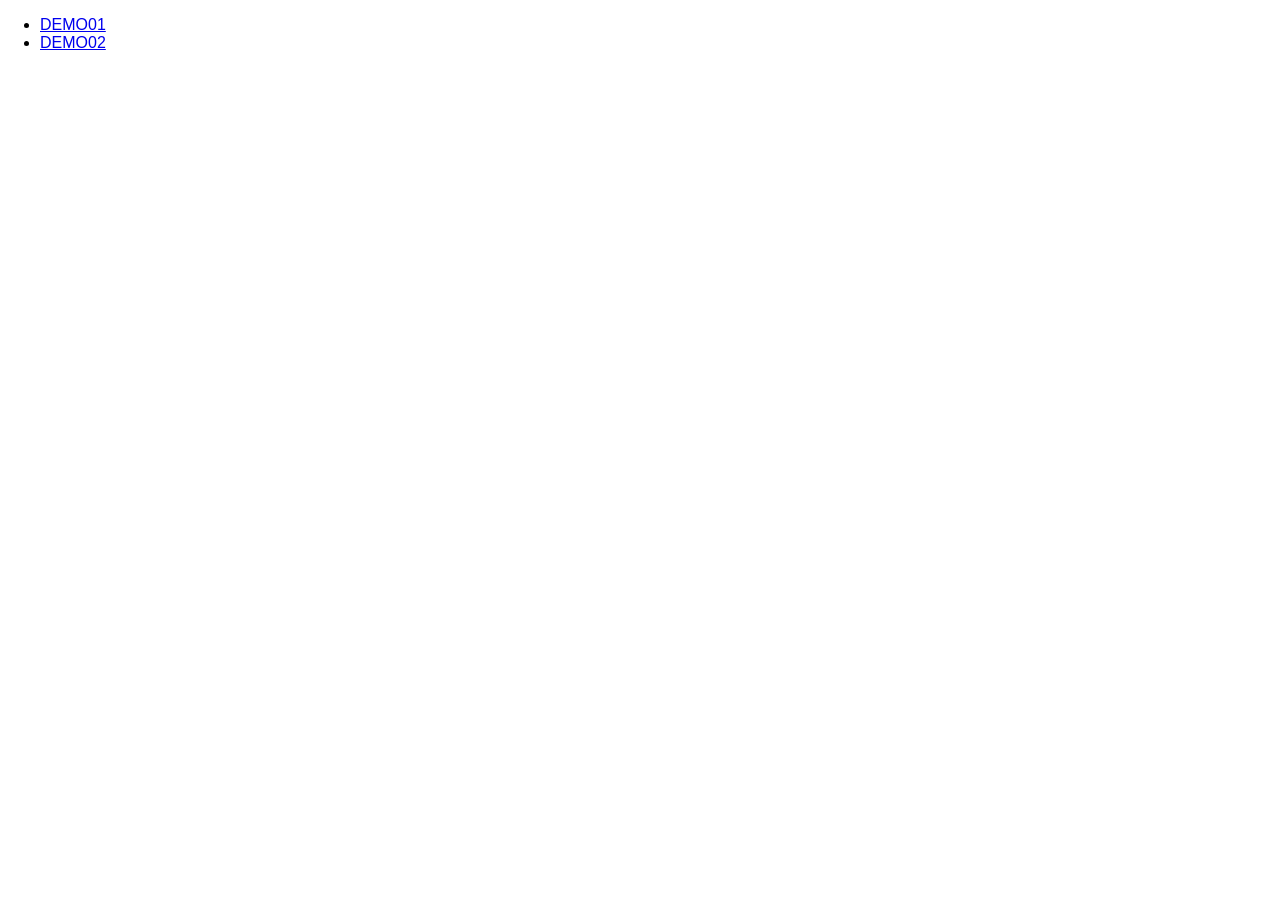
<file: introduceStaff/demos.html>
<!doctype html>
<html class="no-js" lang="">
    <head>
        <meta charset="utf-8">
        <meta http-equiv="X-UA-Compatible" content="IE=edge,chrome=1">
        <title>DEMOS</title>
        <link rel="stylesheet" href="css/normalize.min.css">
        <link rel="stylesheet" href="css/animate.min.css">
        <style>
            #btn-close-modal {
                width:100%;
                text-align: center;
                cursor:pointer;
                color:#fff;
            }

        </style>
    </head>
    <body>

        <!--Call your modal-->
        <ul>
            <li><a id="demo01" href="#animatedModal">DEMO01</a></li>
            <li><a id="demo02" href="#modal-02">DEMO02</a></li>
        </ul>
      
      
        <!--DEMO01-->
        <div id="animatedModal">
            <!--THIS IS IMPORTANT! to close the modal, the class name has to match the name given on the ID -->
            <div  id="btn-close-modal" class="close-animatedModal"> 
                CLOSE MODAL
            </div>
                
            <div class="modal-content">
                <!--Your modal content goes here-->
            </div>
        </div>

        <!--DEMO02-->
        <div id="modal-02">
            <!--"THIS IS IMPORTANT! to close the modal, the class name has to match the name given on the ID-->
            <div  id="btn-close-modal" class="close-modal-02"> 
                CLOSE MODAL
            </div>
            
            <div class="modal-content">
                <!--Your modal content goes here-->
            </div>
        </div>


        <script src="js/jquery.min.js"></script>
        <script src="js/animatedModal.min.js"></script>
        <script>

            //demo 01
            $("#demo01").animatedModal();

            //demo 02
            $("#demo02").animatedModal({
                modalTarget:'modal-02',
                animatedIn:'lightSpeedIn',
                animatedOut:'bounceOutDown',
                color:'#3498db',
                // Callbacks
                beforeOpen: function() {
                    console.log("The animation was called");
                },           
                afterOpen: function() {
                    console.log("The animation is completed");
                }, 
                beforeClose: function() {
                    console.log("The animation was called");
                }, 
                afterClose: function() {
                    console.log("The animation is completed");
                }
            });

        </script>

    </body>
</html>
</file>
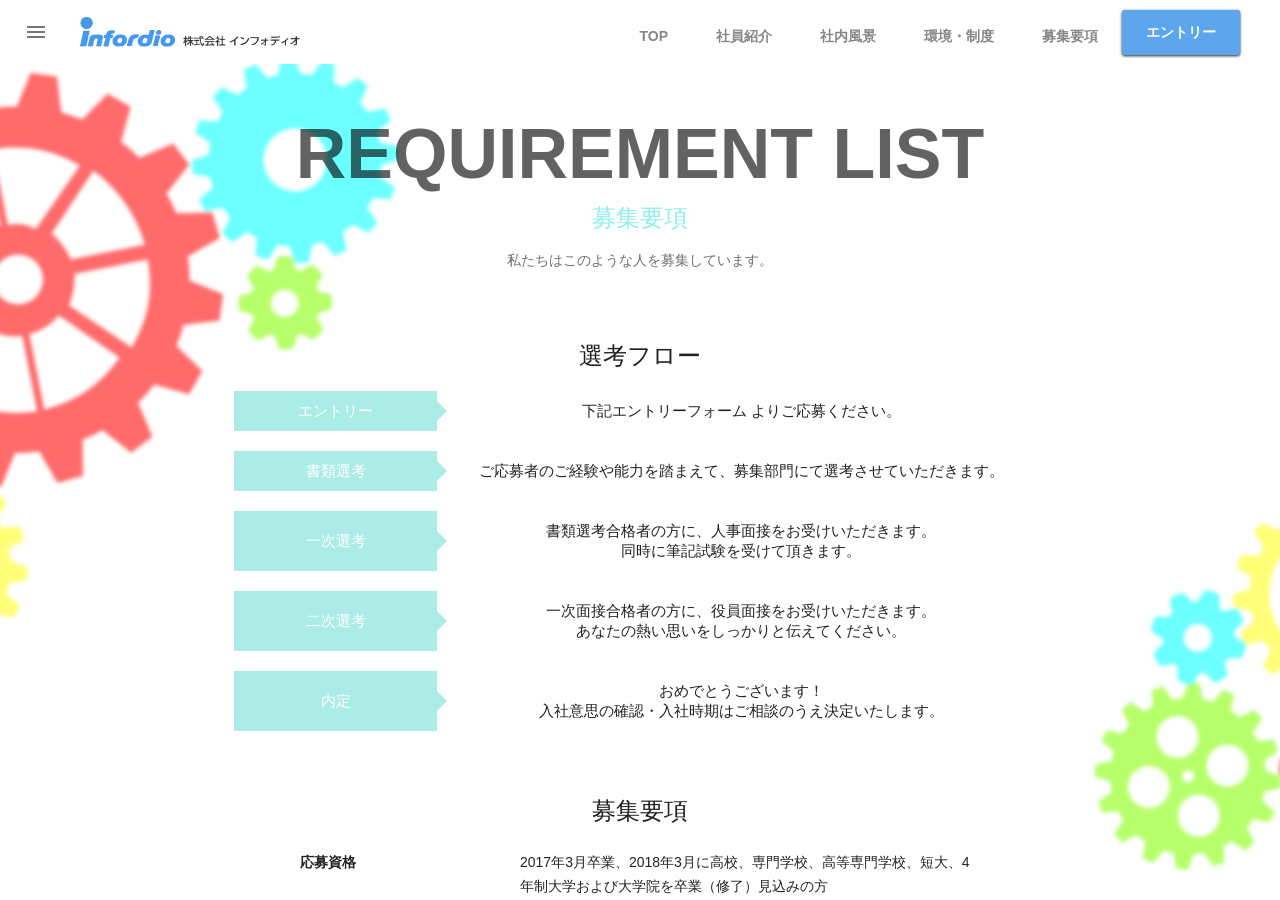
<file: requirements/requirements.html>
<!doctype html>
<!--
  Material Design Lite
  Copyright 2015 Google Inc. All rights reserved.

  Licensed under the Apache License, Version 2.0 (the "License");
  you may not use this file except in compliance with the License.
  You may obtain a copy of the License at

      https://www.apache.org/licenses/LICENSE-2.0

  Unless required by applicable law or agreed to in writing, software
  distributed under the License is distributed on an "AS IS" BASIS,
  WITHOUT WARRANTIES OR CONDITIONS OF ANY KIND, either express or implied.
  See the License for the specific language governing permissions and
  limitations under the License
-->

<html lang="ja">
  <head>
    <meta charset="utf-8">
    <meta http-equiv="X-UA-Compatible" content="IE=edge">
    <meta name="description" content="保険ITイノベーター 株式会社インフォディオ 2018年度新卒採用ホームページ">
    <meta name="viewport" content="width=device-width, initial-scale=1.0, minimum-scale=1.0">
    <title>インフォディオ新卒採用HP</title>

    <!-- Page styles -->
    <link rel="stylesheet" href="https://fonts.googleapis.com/css?family=Roboto:regular,bold,italic,thin,light,bolditalic,black,medium&amp;lang=en">
    <link rel="stylesheet" href="https://fonts.googleapis.com/icon?family=Material+Icons">
    <link rel="stylesheet" href="../css/material.min.css">
    <link rel="stylesheet" href="../css/styles.css">
    <link rel="stylesheet" href="../css/animate.min.css">
    <link rel="stylesheet" href="../css/hover-min.css">
    <link rel="stylesheet" href="requirements.css">


  </head>
  <body>
    <div class="mdl-layout mdl-js-layout mdl-layout--fixed-header">

      <div class="android-header mdl-layout__header mdl-layout__header--waterfall">
        <div class="mdl-layout__header-row">
          <a href="http://www.infordio.co.jp" target="_blank" class="android-title mdl-layout-title">
            <img class="android-logo-image" src="../images/companylogo.png" alt="株式会社インフォディオ ロゴ">
          </a>
          <!-- Add spacer, to align navigation to the right in desktop -->
          <div class="android-header-spacer mdl-layout-spacer"></div>
          <!-- Navigation -->
          <div class="android-navigation-container">
            <nav class="android-navigation mdl-navigation">
              <a class="mdl-navigation__link mdl-typography--text-uppercase" href="../index.html">TOP</a>
              <a class="mdl-navigation__link mdl-typography--text-uppercase" href="../introduceStaff/staffs.html">社員紹介</a>
              <a class="mdl-navigation__link mdl-typography--text-uppercase" href="../landscape/landscape.html">社内風景</a>
              <a class="mdl-navigation__link mdl-typography--text-uppercase" href="../workplace/workplace.html">環境・制度</a>
              <a class="mdl-navigation__link mdl-typography--text-uppercase" href="../requirements/requirements.html">募集要項</a>
              <a class="mdl-typography--text-uppercase entry" href="http://www.infordio.co.jp/recruit/graduates.html#contact" target="_blank">エントリー</a>
            </nav>
          </div>
        </div>
      </div>

      <div class="android-drawer mdl-layout__drawer">
        <a class="mdl-layout-title theme-color" target="_blank" href="http://www.infordio.co.jp">
          <img class="android-logo-image-side" src="../images/companylogo-white.png" alt="株式会社インフォディオ ロゴ">
        </a>
        <nav class="mdl-navigation">
          <a class="mdl-navigation__link mdl-typography--text-uppercase" href="../index.html">TOP</a>
          <a class="mdl-navigation__link mdl-typography--text-uppercase" href="../introduceStaff/staffs.html">社員紹介</a>
          <a class="mdl-navigation__link mdl-typography--text-uppercase" href="../landscape/landscape.html">社内風景</a>
          <a class="mdl-navigation__link mdl-typography--text-uppercase" href="../workplace/workplace.html">環境・制度</a>
          <a class="mdl-navigation__link mdl-typography--text-uppercase" href="../requirements/requirements.html">募集要項</a>
          <a class="mdl-navigation__link mdl-typography--text-uppercase entry" href="http://www.infordio.co.jp/recruit/graduates.html#contact" target="_blank">エントリー</a>
        </nav>
      </div>

      <a name="top"></a>

      <div class="android-content mdl-layout__content">
        <div class="android-more-section">

          <div class="android-section-title requirements-title">REQUIREMENT LIST</div>
          <div class="android-section-title requirements-subtitle theme-color-text">
          募集要項
          <p>
            私たちはこのような人を募集しています。
          </p>
          </div>

          <div class="container">
            <div class="center wow fadeInDown">
              <div class="selection-flow">選考フロー</div>
            </div>

            <div class="row">
                <div class="wow fadeInDown" data-wow-duration="1000ms" data-wow-delay="600ms">
                    <div class="col-xs-12 selectionFlow">
                        <table class="select-flow">
                            <tbody>
                            <tr class="flow-boxes">
                                <th class="flow-box"><i class="fa fa-tag"></i> エントリー</th>
                                <td>下記エントリーフォーム よりご応募ください。</td>
                            </tr>
                            <tr class="flow-boxes">
                                <th class="flow-box"><i class="fa fa-tag"></i> 書類選考</th>
                                <td>ご応募者のご経験や能力を踏まえて、募集部門にて選考させていただきます。</td>
                            </tr>
                            <tr class="flow-boxes">
                                <th class="flow-box"><i class="fa fa-tag"></i> 一次選考</th>
                                <td>書類選考合格者の方に、人事面接をお受けいただきます。
                                    <br>同時に筆記試験を受けて頂きます。</td>
                            </tr>
                            <tr>
                                <th class="flow-box"><i class="fa fa-tag"></i> 二次選考</th>
                                <td>一次面接合格者の方に、役員面接をお受けいただきます。
                                    <br>あなたの熱い思いをしっかりと伝えてください。</td>
                            </tr>
                            <tr>
                                <th class="flow-box"><i class="fa fa-tag"></i> 内定</th>
                                <td>おめでとうございます！
                                    <br>入社意思の確認・入社時期はご相談のうえ決定いたします。</td>
                            </tr>
                            </tbody>
                        </table>
                    </div>
                </div>
            </div>
          </div>

          <div class="center wow fadeInDown">
            <div class="selection-flow">募集要項</div>
          </div>

          <div class="inner">
            <dl>
              <dt>応募資格</dt>
              <dd>
                2017年3月卒業、2018年3月に高校、専門学校、高等専門学校、短大、4年制大学および大学院を卒業（修了）見込みの方<br />
                ※既卒の方も新卒採用への応募は可能です。<br />
                <br />
                以下のいずれかの技術スキルのある方を歓迎いたします。<br />
                ・ 数学が好きな方<br />
                ・ 論理的な考えが得意な方<br /> 
                ・ プログラムが好きな方<br />
                <br />
                次のようなマインドがある方を求めています。<br />
                ・ 責任感を持って仕事に取り組める方<br />
                ・ 向上心があり、素直で日々学習する意欲のある方<br />
                ・ 周囲と協調し、コミュニケーションを図れる方<br />
              </dd>
            </dl>
            <dl>
              <dt>募集職種</dt>
              <dd>
                将来のエンジニア！<br />
                ・ Webアプリケーション開発エンジニア<br />
                ・ iOS/Androidアプリケーション開発エンジニア<br />
              </dd>
            </dl>
            <dl>
              <dt>勤務地</dt>
              <dd>
                東京都文京区本郷2-27-20　本郷センタービル5F<br />
              </dd>
            </dl>
            <dl>
              <dt>勤務時間</dt>
              <dd>
                原則 10:00～19:00<br />
                開始時刻を8:00～11:00の間で30分刻みでの時差出勤可能<br />
                ※週に1日、早帰日(実勤7時間)の申請ができます。<br />
              </dd>
            </dl>
            <dl>
              <dt>休日 ・ 休暇</dt>
              <dd>
                完全週休2日制(土・日)、祝日<br />
                年末年始(5日)・夏期(5日)・有給(初年度10日)・慶弔・誕生日休暇<br />
              </dd>
            </dl>
            <dl>
              <dt>給与</dt>
              <dd>
                初任給例<br />
                高卒／月給 221,940円<br />
                大卒／月給 250,000円<br />
                (3ヶ月間の試用期間があります。)<br />
              </dd>
            </dl>
            <dl>
              <dt>昇給 ・ 賞与</dt>
              <dd>
                給与改定 年2回(7月/1月)<br />
                会社業績により決算賞与あり<br />
              </dd>
            </dl>
            <dl>
              <dt>待遇</dt>
              <dd>
                各種社会保険、交通費支給(月5万円まで)<br />
                資格取得報奨金制度、資格受験料負担(各資格1回分)<br />
                社外セミナー参加、技術書購入支援<br />
              </dd>
            </dl>
            <dl>
              <dt>採用実績</dt>
              <dd>
                東京大学　慶応義塾大学　東京理科大学　立教大学　明治大学(院)　法政大学　横浜市立大学　玉川大学(院)　成城大学　神奈川大学　北陸先端科学技術大学　帝京大学　日本工業大学　武蔵野大学　和洋女子大　他 情報処理専門学校
              </dd>
            </dl>
            <a href="http://www.infordio.co.jp/recruit/graduates.html#contact" class="button_bosyu" target="_blank">エントリー</a>
          </div>
        </div>

        <footer class="android-footer mdl-mega-footer">
          <div class="mdl-mega-footer--middle-section">
            <p class="mdl-typography--font-light">Copyright &copy; 2008-2017 INFORDIO CO.,LTD. 株式会社インフォディオ</p>
          </div>
        </footer>

      </div>
    </div>

    <script type="text/javascript" src="../js/jquery-3.2.0.min.js"></script>
    <script src="../js/material.min.js"></script>
  </body>
</html>
</file>
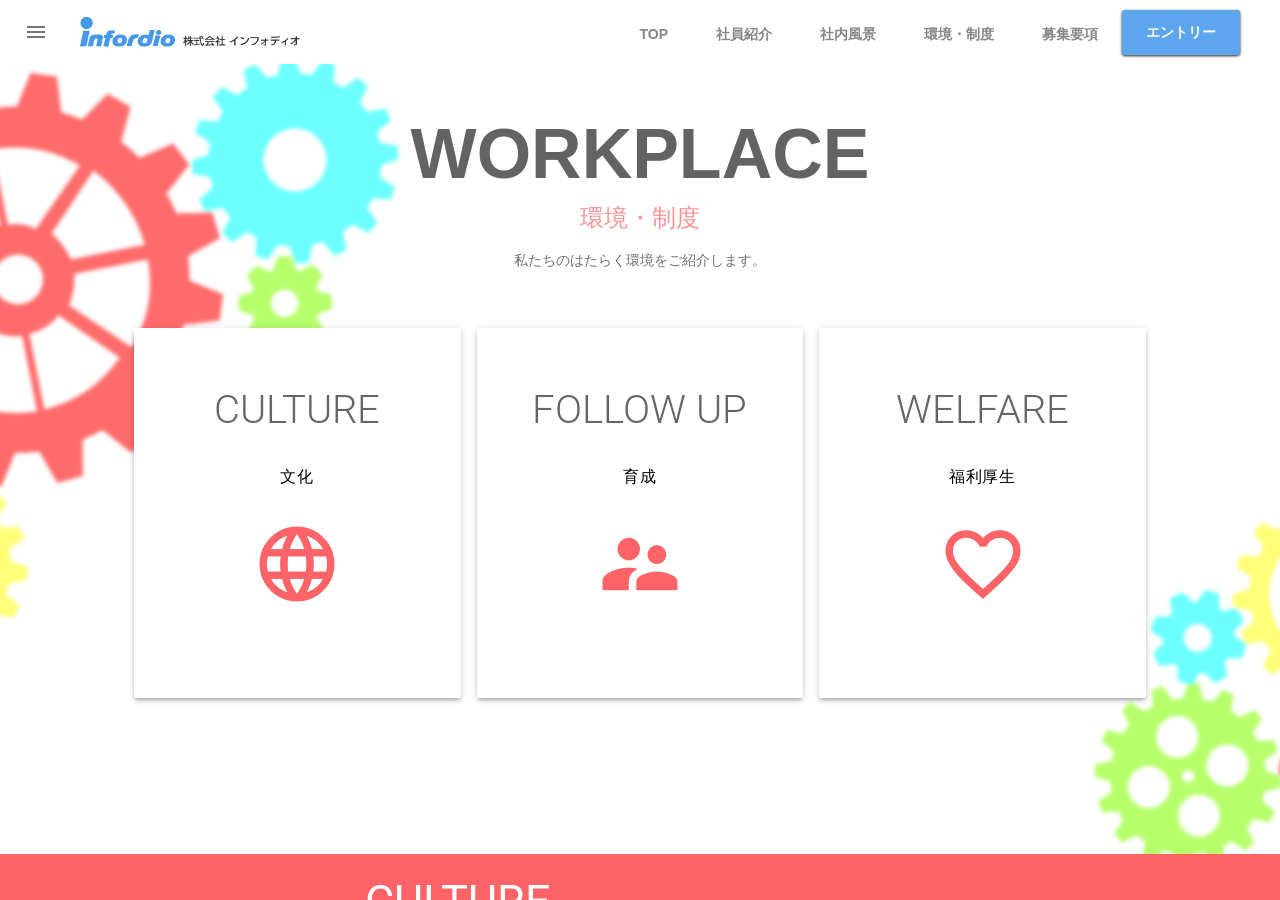
<file: workplace/workplace.html>
<!doctype html>
<!--
  Material Design Lite
  Copyright 2015 Google Inc. All rights reserved.

  Licensed under the Apache License, Version 2.0 (the "License");
  you may not use this file except in compliance with the License.
  You may obtain a copy of the License at

      https://www.apache.org/licenses/LICENSE-2.0

  Unless required by applicable law or agreed to in writing, software
  distributed under the License is distributed on an "AS IS" BASIS,
  WITHOUT WARRANTIES OR CONDITIONS OF ANY KIND, either express or implied.
  See the License for the specific language governing permissions and
  limitations under the License
-->

<html lang="ja">
  <head>
    <meta charset="utf-8">
    <meta http-equiv="X-UA-Compatible" content="IE=edge">
    <meta name="description" content="保険ITイノベーター 株式会社インフォディオ 2018年度新卒採用ホームページ">
    <meta name="viewport" content="width=device-width, initial-scale=1.0, minimum-scale=1.0">
    <title>インフォディオ新卒採用HP</title>

    <!-- Page styles -->
    <link rel="stylesheet" href="https://fonts.googleapis.com/css?family=Roboto:regular,bold,italic,thin,light,bolditalic,black,medium&amp;lang=en">
    <link rel="stylesheet" href="https://fonts.googleapis.com/icon?family=Material+Icons">
    <link rel="stylesheet" href="../css/material.min.css">
    <link rel="stylesheet" href="../css/styles.css">
    <link rel="stylesheet" href="../css/animate.min.css">
    <link rel="stylesheet" href="../css/hover-min.css">
    <link rel="stylesheet" href="workplace.css">


  </head>
  <body>
    <div class="mdl-layout mdl-js-layout mdl-layout--fixed-header">

      <div class="android-header mdl-layout__header mdl-layout__header--waterfall">
        <div class="mdl-layout__header-row">
          <a href="http://www.infordio.co.jp" target="_blank" class="android-title mdl-layout-title">
            <img class="android-logo-image" src="../images/companylogo.png" alt="株式会社インフォディオ ロゴ">
          </a>
          <!-- Add spacer, to align navigation to the right in desktop -->
          <div class="android-header-spacer mdl-layout-spacer"></div>
          <!-- Navigation -->
          <div class="android-navigation-container">
            <nav class="android-navigation mdl-navigation">
              <a class="mdl-navigation__link mdl-typography--text-uppercase" href="../index.html">TOP</a>
              <a class="mdl-navigation__link mdl-typography--text-uppercase" href="../introduceStaff/staffs.html">社員紹介</a>
              <a class="mdl-navigation__link mdl-typography--text-uppercase" href="../landscape/landscape.html">社内風景</a>
              <a class="mdl-navigation__link mdl-typography--text-uppercase" href="">環境・制度</a>
              <a class="mdl-navigation__link mdl-typography--text-uppercase" href="../requirements/requirements.html">募集要項</a>
              <a class="mdl-typography--text-uppercase entry" href="http://www.infordio.co.jp/recruit/graduates.html#contact" target="_blank">エントリー</a>
            </nav>
          </div>
        </div>
      </div>

      <div class="android-drawer mdl-layout__drawer">
        <a class="mdl-layout-title theme-color" target="_blank" href="http://www.infordio.co.jp">
          <img class="android-logo-image-side" src="../images/companylogo-white.png" alt="株式会社インフォディオ ロゴ">
        </a>
        <nav class="mdl-navigation">
          <a class="mdl-navigation__link mdl-typography--text-uppercase" href="../index.html">TOP</a>
          <a class="mdl-navigation__link mdl-typography--text-uppercase" href="../introduceStaff/staffs.html">社員紹介</a>
          <a class="mdl-navigation__link mdl-typography--text-uppercase" href="../landscape/landscape.html">社内風景</a>
          <a class="mdl-navigation__link mdl-typography--text-uppercase" href="">環境・制度</a>
          <a class="mdl-navigation__link mdl-typography--text-uppercase" href="../requirements/requirements.html">募集要項</a>
          <a class="mdl-navigation__link mdl-typography--text-uppercase entry" href="http://www.infordio.co.jp/recruit/graduates.html#contact" target="_blank">エントリー</a>
        </nav>
      </div>

      <a name="top"></a>

      <div class="android-content mdl-layout__content">
        <div class="android-more-section">
          <div class="android-section-title workplace-title">WORKPLACE</div>
          <div class="android-section-title workplace-subtitle theme-color-text">
            環境・制度
            <p>私たちのはたらく環境をご紹介します。</p>
          </div>

          <div class="android-card-container mdl-grid">
            <a id="cultureBox" href="#culture" class="mdl-cell mdl-cell--4-col mdl-cell--4-col-tablet mdl-cell--4-col-phone mdl-card mdl-shadow--3dp animated fadeInUp card-culture">

              <div class="mdl-card__title mdl-typography--text-center">
                 <h4 class="mdl-card__title-text workplace-card-title culture-content">CULTURE</h4>
              </div>
              <div class="mdl-card__supporting-text mdl-typography--text-center">
                <span class="mdl-typography--font-light mdl-typography--subhead culture-content">文化</span>
              </div>

              <div class="mdl-card__media  mdl-typography--text-center theme-color-text">
                <i class="material-icons md-90 culture-content">language</i>
              </div>
            </a>

            <a id="followupBox" href="#follow_up" class="mdl-cell mdl-cell--4-col mdl-cell--4-col-tablet mdl-cell--4-col-phone mdl-card mdl-shadow--3dp animated fadeInUp card-training">

              <div class="mdl-card__title mdl-typography--text-center">
                 <h4 class="mdl-card__title-text workplace-card-title training-content">FOLLOW UP</h4>
              </div>
              <div class="mdl-card__supporting-text mdl-typography--text-center">
                <span class="mdl-typography--font-light mdl-typography--subhead training-content">育成</span>
              </div>

              <div class="mdl-card__media  mdl-typography--text-center theme-color-text">
                <i class="material-icons md-90 training-content">supervisor_account</i>
              </div>
            </a>

            <a id="welfareBox" href="#welfare" class="mdl-cell mdl-cell--4-col mdl-cell--4-col-tablet mdl-cell--4-col-phone mdl-card mdl-shadow--3dp animated fadeInUp card-welfare">

              <div class="mdl-card__title mdl-typography--text-center">
                 <h4 class="mdl-card__title-text workplace-card-title welfare-content">WELFARE</h4>
              </div>
              <div class="mdl-card__supporting-text mdl-typography--text-center">
                <span class="mdl-typography--font-light mdl-typography--subhead welfare-content">福利厚生</span>
              </div>

              <div class="mdl-card__media  mdl-typography--text-center theme-color-text">
                <i class="material-icons md-90 welfare-content">favorite_border</i>
              </div>
            </a>
          </div>
        </div>

        <div id="culture" class="workplace-culture-section mdl-typography--text-center theme-color">
          <div class="workplace-culture-section-left">
            <h2>CULTURE</h2>
          </div>
          <div class="workplace-culture-section-right">
            <label id="culture-button" class="more-button mdl-button mdl-button--colored mdl-js-button mdl-button--fab mdl-js-ripple-effect more-culture-button" for="culture-checkbox">
              <input id="culture-checkbox" type="checkbox" style="display: none;">
              <i id="culture-yajirusi" class="material-icons">expand_more</i>
            </label>
          </div>
        </div>
        <div id="culture-detail-section" class="detail-section-background" style="display: none;">
          <div class="android-more-section animated fadeInUp">
            <div class="discription-section">
              <h3 class="theme-color-text">私たちの企業文化</h3>
              <div class="detail-drawer-separator"></div>
              <h4><i class="material-icons">done</i>ノウハウの共有</h4>
              <p>弊社では定期的に社内勉強会を開催し、業務知識や最新技術の共有を図っています。</p>
              <p>また、外部に対してもセミナーを開催しています。</p>
              <h4><i class="material-icons">done</i>年間アワード</h4>
              <p>年間を通じて会社に貢献した社員を表彰します。</p>
              <p>社員一人一人が当事者意識をもって、社内の改善に取り組んでいます。</p>
              <h4><i class="material-icons">done</i>Not SES</h4>
              <p>「SES」、いわゆる客先常駐は弊社では行っていません。</p>
              <p>社長含め、社員全員が同じフロアで働いています。</p>
            </div>
          </div>
        </div>

        <div id="follow_up" class="workplace-culture-section mdl-typography--text-center theme-color">
          <div class="workplace-culture-section-right">
            <label id="followup-button" class="more-button mdl-button mdl-button--colored mdl-js-button mdl-button--fab mdl-js-ripple-effect more-followup-button" for="followup-checkbox">
              <input id="followup-checkbox" type="checkbox" style="display: none;">
              <i id="followup-yajirusi" class="material-icons">expand_more</i>
            </label>
          </div>
          <div class="workplace-culture-section-left">
            <h2>FOLLOW UP</h2>
          </div>
        </div>
        <div id="followup-detail-section" class="detail-section-background" style="display: none;">
          <div class="android-more-section animated fadeInUp">
            <div class="discription-section">
              <h3 class="theme-color-text">積極的にチャレンジする皆さんを応援します。</h3>
              <div class="detail-drawer-separator"></div>
              <h4><i class="material-icons">done</i>外部研修</h4>
              <p>入社後は2~3カ月程の外部研修を受けていただき、基礎的なプログラミング技術を養います。</p>
              <p>週に一度の帰社日には、先輩社員に自由に質問することができます。</p>
              <h4><i class="material-icons">done</i>OJT</h4>
              <p>外部研修後は、先輩社員が業務知識やプログラミング技術を身につける手助けをします。</p>
              <p>困ったことがあれば、なんでも相談してください。</p>
              <h4><i class="material-icons">done</i>資格報奨金制度</h4>
              <p>業務に役立つ資格には報奨金制度が定められています。</p>
              <p>見事合格すると受験料も会社が負担します。</p>
            </div>
          </div>
        </div>

        <div id="welfare" class="workplace-culture-section mdl-typography--text-center theme-color">
          <div class="workplace-culture-section-left">
            <h2>WELFARE</h2>
          </div>
          <div class="workplace-culture-section-right">
            <label id="welfare-button" class="more-button mdl-button mdl-button--colored mdl-js-button mdl-button--fab mdl-js-ripple-effect more-welfare-button" for="welfare-checkbox">
              <input id="welfare-checkbox" type="checkbox" style="display: none;">
              <i id="welfare-yajirusi" class="material-icons">expand_more</i>
            </label>
          </div>
        </div>
        <div id="welfare-detail-section" class="detail-section-background"  style="display: none;">
          <div class="android-more-section animated fadeInUp">
            <div class="discription-section">
              <h3 class="theme-color-text">ワークライフバランス、大事ですよね。</h3>
              <div class="detail-drawer-separator"></div>
              <h4><i class="material-icons">done</i>休暇取得</h4>
              <p>弊社では土日祝日はもちろんのこと、誕生日、夏休み、年末年始の休暇を取得することができます。</p>
              <p>社員はみな、思い思いの私生活を満喫しています。</p>
              <h4><i class="material-icons">done</i>部活動推進</h4>
              <p>社員5名以上で部活動申請が可能です。</p>
              <p>運動部はまだないので、一緒に運動部も作りましょう！</p>
            </div>
          </div>
        </div>


        <footer class="android-footer mdl-mega-footer workplace-footer">

          <div class="mdl-mega-footer--middle-section">
            <p class="mdl-typography--font-light">Copyright &copy; 2008-2017 INFORDIO CO.,LTD. 株式会社インフォディオ</p>
          </div>

        </footer>
      </div>
    </div>

    <script type="text/javascript" src="../js/jquery-3.2.0.min.js"></script>
    <script type="text/javascript" src="workplace.js"></script>
    <script src="../js/material.min.js"></script>
  </body>
</html>
</file>
<file: css/styles.css>
/**
 * Copyright 2015 Google Inc. All Rights Reserved.
 *
 * Licensed under the Apache License, Version 2.0 (the "License");
 * you may not use this file except in compliance with the License.
 * You may obtain a copy of the License at
 *
 *      http://www.apache.org/licenses/LICENSE-2.0
 *
 * Unless required by applicable law or agreed to in writing, software
 * distributed under the License is distributed on an "AS IS" BASIS,
 * WITHOUT WARRANTIES OR CONDITIONS OF ANY KIND, either express or implied.
 * See the License for the specific language governing permissions and
 * limitations under the License.
 */

body {
  background-image: url("../images/background-image.png");
  background-repeat: no-repeat;
  background-attachment: fixed;
  background-size: cover;
  background-position: 50% 0; }

.common-title {
  text-align: center;
  font-weight: 700;
  font-size: 5rem;
  animation: moveFromBottom 1s ease;
  opacity: .7; }

.common-subtitle {
  text-align: center;
  font-size: 24px;
  animation: moveFromBottom 1s ease;
  opacity: .7;
  margin-top: 20px; }
  .common-subtitle p {
    color: #333;
    font-size: 14px;
    margin-top: 20px; }

@keyframes moveFromBottom {
  from {
    opacity: 0;
    transform: translateY(200%); }
  to {
    opacity: .7;
    transform: translateY(0%); } }
.workplace-card-title {
  font-size: 40px;
  opacity: .6; }


/* Disable ugly boxes around images in IE10 */
a img{
  border: 0px;
}

::-moz-selection {
  background-color: #6ab344;
  color: #fff;
}

::selection {
  background-color: #6ab344;
  color: #fff;
}

.android-search-box .mdl-textfield__input {
  color: rgba(0, 0, 0, 0.87);
}

.android-header .mdl-menu__container {
  z-index: 50;
  margin: 0 !important;
}


.mdl-textfield--expandable {
  width: auto;
}

.android-fab {
  position: absolute;
  right: 20%;
  bottom: -26px;
  z-index: 3;
  background: #64ffda !important;
  color: black !important;
}

.android-mobile-title {
  display: none !important;
}


.android-logo-image {
  height: /*40px*/auto;
  width: 220px;
}

.android-logo-image-side {
  height: /*40px*/auto;
  width: 140px;
  margin-top: 100px;
}


.android-header {
  overflow: visible;
  background-color: white;
}

  .android-header .material-icons {
    color: #767777 !important;
  }

  .android-header .mdl-layout__drawer-button {
    background: transparent;
    color: #767777;
  }

  .android-header .mdl-navigation__link {
    color: #757575;
    font-weight: 700;
    font-size: 14px;
  }

  .android-navigation-container {
    /* Simple hack to make the overflow happen to the left instead... */
    direction: rtl;
    -webkit-order: 1;
        -ms-flex-order: 1;
            order: 1;
    width: 500px;
    transition: opacity 0.2s cubic-bezier(0.4, 0, 0.2, 1),
        width 0.2s cubic-bezier(0.4, 0, 0.2, 1);
  }

  .android-navigation {
    /* ... and now make sure the content is actually LTR */
    direction: ltr;
    -webkit-justify-content: flex-end;
        -ms-flex-pack: end;
            justify-content: flex-end;
    width: 800px;
  }

  .android-search-box.is-focused + .android-navigation-container {
    opacity: 0;
    width: 100px;
  }


  .android-navigation .mdl-navigation__link {
    display: inline-block;
    height: 60px;
    line-height: 68px;
    background-color: transparent !important;
    border-bottom: 4px solid transparent;
  }

    .android-navigation .mdl-navigation__link:hover {
      border-bottom: 4px solid #8bc34a;
    }

  .android-search-box {
    -webkit-order: 2;
        -ms-flex-order: 2;
            order: 2;
    margin-left: 16px;
    margin-right: 16px;
  }

  .android-more-button {
    -webkit-order: 3;
        -ms-flex-order: 3;
            order: 3;
  }


.android-drawer {
  border-right: none;
}

  .android-drawer-separator {
    height: 1px;
    background-color: #dcdcdc;
    margin: 8px 0;
  }

  .android-drawer .mdl-navigation__link.mdl-navigation__link {
    font-size: 14px;
    color: #757575;
  }

  .android-drawer span.mdl-navigation__link.mdl-navigation__link {
    color: #8bc34a;
  }

  .android-drawer .mdl-layout-title {
    position: relative;
    background: #6ab344;
    height: 160px;
  }

    .android-drawer .android-logo-image {
      position: absolute;
      bottom: 16px;
    }

.android-be-together-section {
  position: relative;
  height: 800px;
  width: auto;
  background-color: #f3f3f3;
  background: url('../images/slide01.jpg') center 30% no-repeat;
  background-size: cover;
}

.logo-font {
  font-family: 'Roboto', 'Helvetica', 'Arial', sans-serif;
  line-height: 1;
  color: #767777;
  font-weight: 500;
}

.android-slogan {
  font-size: 60px;
  padding-top: 160px;
}

.android-sub-slogan {
  font-size: 21px;
  padding-top: 24px;
}

.android-create-character {
  font-size: 21px;
  padding-top: 400px;
}

  .android-create-character a {
    text-decoration: none;
    color: #767777;
    font-weight: 300;
  }

.android-screen-section {
  position: relative;
  padding-top: 60px;
  padding-bottom: 80px;
}

.android-screens {
  text-align: right;
  width: 100%;
  white-space: nowrap;
  overflow-x: auto;
}

.android-screen {
  text-align: center;
}

.android-screen .android-link {
  margin-top: 16px;
  display: block;
  z-index: 2;
}

.android-image-link {
  text-decoration: none;
}

.android-wear {
  display: inline-block;
  width: 160px;
  margin-right: 32px;
}

  .android-wear .android-screen-image {
    width: 40%;
    z-index: 1;
  }


.android-phone {
  display: inline-block;
  width: 64px;
  margin-right: 48px;
}

  .android-phone .android-screen-image {
    width: 100%;
    z-index: 1;
  }


.android-tablet {
  display: inline-block;
  width: 110px;
  margin-right: 64px;
}

  .android-tablet .android-screen-image {
    width: 100%;
    z-index: 1;
  }

  .android-tablet .android-link {
    display: block;
    z-index: 2;
  }


.android-tv {
  display: inline-block;
  width: 300px;
  margin-right: 80px;
}

  .android-tv .android-screen-image {
    width: 100%;
    z-index: 1;
  }


.android-auto {
  display: inline-block;
  width: 300px;
  overflow: hidden;
}

  .android-auto .android-screen-image {
    display: block;
    height: 300px;
    z-index: 1;
  }


.android-wear-section {
  position: relative;
  background: url('../images/wear.png') center top no-repeat;
  background-size: cover;
  height: 800px;
}

.android-wear-band {
  position: absolute;
  bottom: 0;
  width: 100%;
  text-align: center;
  background-color: #37474f;
}

.android-wear-band-text {
  max-width: 800px;
  margin-left: 25%;
  padding: 24px;
  text-align: left;
  color: white;
}

  .android-wear-band-text p {
    padding-top: 8px;
  }

.android-link {
  text-decoration: none;
  color: #8bc34a !important;
}

  .android-link:hover {
    color: #7cb342 !important;
  }

  .android-link .material-icons {
    position: relative;
    top: -1px;
    vertical-align: middle;
  }

.android-alt-link {
  text-decoration: none;
  color: #64ffda !important;
  font-size: 16px;
}

  .android-alt-link:hover {
    color: #00bfa5 !important;
  }

  .android-alt-link .material-icons {
    position: relative;
    top: 6px;
  }

.android-customized-section {
  text-align: center;
}

.android-customized-section-text {
  max-width: 500px;
  margin-left: auto;
  margin-right: auto;
  padding: 80px 16px 0 16px;
}

  .android-customized-section-text p {
    padding-top: 16px;
  }

.android-customized-section-image {
  background: url('../images/devices.jpg') center top no-repeat;
  background-size: cover;
  height: 400px;
}

.android-more-section {
  padding: 80px 0;
  max-width: 1044px;
  margin-left: auto;
  margin-right: auto;
}

  .android-more-section .android-section-title {
    margin-left: /*12px*/0px;
    padding-bottom: 24px;
  }

.android-card-container {
}

  .android-card-container .mdl-card__media {
    overflow: hidden;
    background: transparent;
    margin-bottom: 6rem;
  }

    .android-card-container .mdl-card__media img {
      width: 100%;
    }

  .android-card-container .mdl-card__title {
    background: transparent;
    height: auto;
    margin-top: 3rem;
  }

  .android-card-container .mdl-card__title-text {
    color: black;
    height: auto;
    margin: auto;
  }

  .android-card-container .mdl-card__supporting-text {
    height: auto;
    color: black;
    padding-bottom: 30px;
  }

  .android-card-container .mdl-card__actions {
    position: absolute;
    bottom: 0;
    margin: auto;
  }

  .android-card-container .mdl-card__actions a {
    border-top: none;
    font-size: 16px;
  }

.android-footer {
  background-color: #fafafa;
  position: relative;
}

  .android-footer a:hover {
    color: #8bc34a;
  }

  .android-footer .mdl-mega-footer--top-section::after {
    border-bottom: none;
  }

  .android-footer .mdl-mega-footer--middle-section::after {
    border-bottom: none;
  }

  .android-footer .mdl-mega-footer--bottom-section {
    position: relative;
  }

  .android-footer .mdl-mega-footer--bottom-section a {
    margin-right: 2em;
  }

  .android-footer .mdl-mega-footer--right-section a .material-icons {
    position: relative;
    top: 6px;
  }


.android-link-menu:hover {
  cursor: pointer;
}


/**** Mobile layout ****/
@media (max-width: 900px) {
  .android-navigation-container {
    display: none;
  }

  .android-title {
    display: none !important;
  }

  .android-mobile-title {
    display: block !important;
    position: absolute;
    left: calc(50% - 70px);
    top: 12px;
    transition: opacity 0.2s cubic-bezier(0.4, 0, 0.2, 1);
  }

  /* WebViews in iOS 9 break the "~" operator, and WebViews in OS X 10.10 break
     consecutive "+" operators in some cases. Therefore, we need to use both
     here to cover all the bases. */
  .android.android-search-box.is-focused ~ .android-mobile-title,
  .android-search-box.is-focused + .android-navigation-container + .android-mobile-title {
    opacity: 0;
  }

  .android-more-button {
    display: none;
  }

  .android-search-box.is-focused {
    width: calc(100% - 48px);
  }

  .android-search-box .mdl-textfield__expandable-holder {
    width: 100%;
  }

  .android-be-together-section {
    height: 350px;
  }

  .android-slogan {
    font-size: 26px;
    margin: 0 16px;
    padding-top: 24px;
  }

  .android-sub-slogan {
    font-size: 16px;
    margin: 0 16px;
    padding-top: 8px;
  }

  .android-create-character {
    padding-top: 200px;
    font-size: 16px;
  }

  .android-create-character img {
    height: 12px;
  }

  .android-fab {
    display: none;
  }

  .android-wear-band-text {
    margin-left: 0;
    padding: 16px;
  }

  .android-footer .mdl-mega-footer--bottom-section {
    display: none;
  }
}

.gear-small {
  width: 10%;
  max-width: 80px;
  position: absolute;
}
.gear-middle {
  width: 25%;
  max-width: 200px;
  position: absolute;
}
.gear-large {
  width: 50%;
  max-width: 400px;
  position: absolute;
}
@media (max-width: 799px) {
  .haguruma01 {
    left: 0;
    top: 0;
    margin: -6.25% -6.25%;
  }
  .haguruma02 {
    top: 0;
    left: 0;
    margin: -7.5% 38.75%;
  }
  .haguruma03 {
    top: 0;
    left: 0;
    margin: 16.875% 46.25%;
  }
  .haguruma04 {
    top: 0;
    left: 0;
    margin: 40.625% -6.25%;
  }
  .haguruma05 {
    bottom: 0;
    right: 0;
    margin: 17.5% 18.75%;
  }
  .haguruma06 {
    bottom: 0;
    right: 0;
    margin: 17.5% -3.75%;
  }
  .haguruma07 {
    bottom: 0;
    right: 0;
    margin: -6.25% 17.5%;
  }
  .haguruma08 {
    bottom: 0;
    right: 0;
    margin: -6.25% -6.25%;
  }
}
@media (min-width: 800px) {
  .haguruma01 {
    left: -50px;
    top: -50px;
  }
  .haguruma02 {
    top: -60px;
    left: 310px;
  }
  .haguruma03 {
    top: 135px;
    left: 370px;
  }
  .haguruma04 {
    top: 325px;
    left: -50px;
  }
  .haguruma05 {
    bottom: 140px;
    right: 150px;
  }
  .haguruma06 {
    bottom: 140px;
    right: -30px;
  }
  .haguruma07 {
    bottom: -50px;
    right: 140px;
  }
  .haguruma08 {
    bottom: -50px;
    right: -50px;
  }
}

@-webkit-keyframes kaiten {
  0% {
    transform: rotate(0deg);
  }

  100% {
    transform: rotate(360deg);
  }
}

@keyframes kaiten {
  0% {
    transform: rotate(0deg);
  }

  100% {
    transform: rotate(360deg);
  }
}

@keyframes gyakukaiten {
  0% {
    transform: rotate(0deg);
  }

  100% {
    transform: rotate(-360deg);
  }
}

.kaiten {
  -webkit-animation-name: kaiten;
  animation-name: kaiten;
  animation-duration: 30s;
  -webkit-animation-duration: 30s;
  animation-iteration-count: 50;
  -webkit-animation-iteration-count: 50;
}

.gyakukaiten {
  -webkit-animation-name: gyakukaiten;
  animation-name: gyakukaiten;
  animation-duration: 30s;
  -webkit-animation-duration: 30s;
  animation-iteration-count: 50;
  -webkit-animation-iteration-count: 50;
}

.index-section {
  overflow-y: hidden;
}

.top-title{
  display: none;
  width: 0px; height: 0px;
  position: absolute;
  display: flex;
  flex-direction: column;
  z-index: 1;
  top:0;
  right: 0;
  left:0;
  bottom: 0;
  opacity:0;
  animation:top-title 5s;
  -webkit-animation:top-title 5s;
}

@keyframes top-title
{
0%   {top:-50px; opacity:0 ;width: 100%; height: 100%;}
50%  {top:0; opacity:1; width: 100%; height: 100%;}
80%  {top:0; opacity:1; width: 100%; height: 100%;}
99%  {width: 100%; height: 100%;}
100% {top:-100px; opacity:0; width: 0px; height: 0px;}
}

@keyframes top-title-naka
{
  0%   {width: 100%; height: 10%;}
  50%  {width: 100%; height: 10%;}
  80%  {width: 100%; height: 10%;}
  99%  {width: 100%; height: 10%;}
  100% {width: 0px; height: 0px;}
}

.infordio {
  width: 0px; height: 0px;
  text-align: center;
  opacity: .7;
  margin: auto;
  margin-bottom: 0px;
  top: 0;
  right: 0;
  left:0;
  bottom: 0;
  font-size: 56px;
  animation:top-title-naka 5s;
  -webkit-animation:top-title-naka 5s;
}

.for-next-freshers {
  width: 0px; height: 0px;
  text-align: center;
  opacity: .7;
  margin: auto;
  margin-top: 0px;
  top: 0;
  right: 0;
  left:0;
  bottom: 0;
  font-size: 56px;
  animation:top-title-naka 5s;
  -webkit-animation:top-title-naka 5s;
}


@-webkit-keyframes top-smooth-in {
  0% {
    opacity: 0;
  }

  100% {
    opacity: 1;
  }
}

@keyframes top-smooth-in {
  0% {
    opacity: 0;
  }

  100% {
    opacity: 1;
  }
}
.workplace-title {
  text-align: center;
  font-weight: 700;
  font-size: 5rem;
  animation: moveFromBottom 1s ease;
  opacity: .7; }
.top-smooth-in {
  -webkit-animation-name: top-smooth-in;
  animation-name: top-smooth-in;
}
@media screen and (max-width: 500px) {
  div.workplace-title {
    font-size: 4rem;
  }
}
@media screen and (max-width: 414px) {
  div.workplace-title {
    font-size: 3rem;
  }
}

footer p.mdl-typography--font-light{
  margin: 0;
}
@media screen and (max-width: 800px) {
  footer p.mdl-typography--font-light{
    font-size: 12px;
  }
}
@media screen and (max-width: 700px) {
  footer p.mdl-typography--font-light{
    font-size: 11px;
  }
}
@media screen and (max-width: 600px) {
  footer p.mdl-typography--font-light{
    font-size: 10px;
  }
}
@media screen and (max-width: 500px) {
  footer {
    display: none;
  }
}
a:link,a:visited,a:hover,a:active{
    text-decoration: none;
}

a {
  outline: none;
}
a.entry.entry.entry {
  background-color: #4698ea;
  color: #fff;
  /*color: #f33;acece6*/
}
.android-navigation .entry {
    display: inline-block;
    height: 60px;
    line-height: 68px;
    letter-spacing: 0;
    opacity: .87;
    padding: 0 24px;
    color: #757575;
    color: #fff;
    font-weight: 700;
    font-size: 14px;
    box-shadow: 0 1px 3px #000;
    border-radius: 3px;
    height: 45px;
    line-height: 45px;
}
.android-navigation .entry:hover {
    box-shadow: 1px 2px 3px #000; }
</file>
<file: requirements/requirements.css>
body {
  background-image: url("../images/background-image.png");
  background-repeat: no-repeat;
  background-attachment: fixed;
  background-size: cover; }

body, div, dl, dt, dd, h1, h2, h3, h4, h5, h6, input, textarea, p, blockquote, th, td, tr {
  margin: 0;
  padding: 0;
}

*, *:before, *:after {
  -webkit-box-sizing: border-box;
  -moz-box-sizing: border-box;
  box-sizing: border-box;
}

.selection-flow {
  margin-top: 50px;
  font-size: 24px;
}

.theme-color {
  background-color: #acece6 !important;
}

/*ここからヘッダー*/
.requirements-title {
  text-align: center;
  font-weight: 700;
  font-size: 5rem;
  animation: moveFromBottom 1s ease;
  opacity: .7;
}

.requirements-subtitle {
  text-align: center;
  font-size: 24px;
  animation: moveFromBottom 1s ease;
  opacity: .7;
  margin-top: 20px;
}

.theme-color-text {
  color: #5cece6;
}

.requirements-subtitle p {
  color: #333;
  font-size: 14px;
  margin-top: 20px;
}

@media (max-width: 780px) {
  .requirements-title {
    font-size: 4rem;
  }
}

@media (max-width: 640px) {
  .requirements-title {
    font-size: 3rem;
  }
}

@media (max-width: 470px) {
  .requirements-title {
    font-size: 2rem;
  }
}
/*ここまでヘッダー*/

/*ここから選考フロー*/
.center {
  text-align: center;
  padding-bottom: 5px;
}

.col-xs-12 {
  width: 100%;
}

.col-xs-1, .col-xs-2, .col-xs-3, .col-xs-4, .col-xs-5, .col-xs-6, .col-xs-7, .col-xs-8, .col-xs-9, .col-xs-10, .col-xs-11, .col-xs-12 {
  float: left;
}

.col-xs-1, .col-sm-1, .col-md-1, .col-lg-1, .col-xs-2, .col-sm-2, .col-md-2, .col-lg-2, .col-xs-3, .col-sm-3, .col-md-3, .col-lg-3, .col-xs-4, .col-sm-4, .col-md-4, .col-lg-4, .col-xs-5, .col-sm-5, .col-md-5, .col-lg-5, .col-xs-6, .col-sm-6, .col-md-6, .col-lg-6, .col-xs-7, .col-sm-7, .col-md-7, .col-lg-7, .col-xs-8, .col-sm-8, .col-md-8, .col-lg-8, .col-xs-9, .col-sm-9, .col-md-9, .col-lg-9, .col-xs-10, .col-sm-10, .col-md-10, .col-lg-10, .col-xs-11, .col-sm-11, .col-md-11, .col-lg-11, .col-xs-12, .col-sm-12, .col-md-12, .col-lg-12 {
  position: relative;
  min-height: 1px;
  padding-right: 15px;
  padding-left: 15px;
}

table {
  max-width: 100%;
  background-color: transparent;
}

table.select-flow {
  width: 80%;
  margin: 0 auto;
  border-collapse: separate;
  border-spacing: 0px 20px;
  font-size: 15px;
}

table.select-flow th {
  background-color: #acece6;
  vertical-align: middle;
  text-align: center;
  width: 25%;
  overflow: visible;
  position: relative;
  color: #fff;
  font-weight: normal;
  font-size: 18px;
  white-space: nowrap;
}

table.select-flow th:after {
  left: 100%;
  top: 50%;
  border: solid transparent;
  content: " ";
  height: 0;
  width: 0;
  position: absolute;
  pointer-events: none;
  border-color: rgba(136, 183, 213, 0);
  border-left-color: #acece6;
  border-width: 10px;
  margin-top: -10px;
}

tr {
  display: table-row;
  vertical-align: inherit;
  border-color: inherit;
}

table.select-flow td {
  background-color: rgba(255,255,255,0.7);
  width: 75%;
  padding-left: 20px;
  text-align: center;
}

table.select-flow th, table.select-flow td {
  padding: 10px;
  font-size: 15px;
}

@media (max-width: 640px) {
  table.select-flow {
    width: 100%!important;
  }

  table.select-flow td, table.select-flow th {
    width: 100%;
    display: block;
    text-align: left;
  }

  table.select-flow th:after {
    display: none;
  }
}
/*ここまで選考フロー*/

/*ここから募集要項*/
dl {
  display: block;
  -webkit-margin-before: 0em;
  -webkit-margin-after: 0em;
  -webkit-margin-start: 0px;
  -webkit-margin-end: 0px;
}

dt {
  display: block;
}

dd {
  display: block;
/*  -webkit-margin-start: 40px;*/
}

div {
  display: block;
}

.inner {
  margin: 0 auto;
  width: 700px;
  overflow: hidden;
  position: relative;
  background-color: rgba(255,255,255,0.7);
}

.inner dl {
  width: 700px;
}

.inner dt {
  float: left;
  font-weight: bold;
  line-height: 1.71;
  padding: 25px 10px;
  width: 180px;
}

.inner dd {
  float: right;
  line-height: 1.71;
  padding: 25px 10px;
  width: 480px;
}

.clearfix:after, div:after, dl:after {
  content: "";
  display: block;
  clear: both;
}

dl:after {
  position: relative;
  height: 2px;
  display: block;
  width: 100%;
  background-color: #acece6;
  border-radius: 2px;
  margin: 0.5rem 0 0.5rem 0;
  overflow: hidden;
}

.clearfix, div, dl {
  zoom: 1;
}

.button_bosyu {
  margin: 2em auto;
  text-align : center;
  color: #fff;
  text-decoration: none;
  background-color: #acece6;
  display: block;
  width: 100px;
  height: 100px;
  line-height: 100px;
  border-radius: 50%;
  /* ここで動く速度とか設定 */
  transition: all 1s ease;
  -webkit-transition: all 1s ease;
}

.button_bosyu:hover {
  transform: rotate(720deg);
  -webkit-transform: rotate(720deg);
}

@media screen and (max-width: 640px){
  .inner {
    padding: 0 15px;
    margin: 0 auto;
    width: auto;
    overflow: hidden;
    position: relative;
    background-color: rgba(255,255,255,0.7);
  }

  .inner dl {
    padding: 0;
    width: auto;
    float: none;
  }

  .inner dt {
    padding: 0;
    width: auto;
    float: none;
  }

  .inner dd {
    width: auto;
    float: none;
  }

  .button_bosyu {
    width: 80px;
    height: 80px;
    line-height: 80px;
  }
}
/*ここまで募集要項*/
/*# sourceMappingURL=requirements.css.map */
</file>
<file: workplace/workplace.css>
body {
  background-image: url("../images/background-image.png");
  background-repeat: no-repeat;
  background-attachment: fixed;
  background-size: cover; }

.material-icons.md-90 {
  font-size: 90px; }

.workplace-title {
  text-align: center;
  font-weight: 700;
  font-size: 5rem;
  animation: moveFromBottom 1s ease;
  opacity: .7; }

.workplace-subtitle {
  text-align: center;
  font-size: 24px;
  animation: moveFromBottom 1s ease;
  opacity: .7;
  margin-top: 20px; }
  .workplace-subtitle p {
    color: #333;
    font-size: 14px;
    margin-top: 20px; }

@keyframes moveFromBottom {
  from {
    opacity: 0;
    transform: translateY(200%); }
  to {
    opacity: .7;
    transform: translateY(0%); } }
.workplace-card-title {
  font-size: 40px;
  opacity: .6; }

.theme-color-text {
  color: #fe6367; }

.theme-color {
  background-color: #fe6367 !important; }

.card-culture:hover, .card-training:hover, .card-welfare:hover {
  background-color: #fe6367; }
  .card-culture:hover .culture-content, .card-culture:hover .welfare-content, .card-culture:hover .training-content, .card-training:hover .culture-content, .card-training:hover .welfare-content, .card-training:hover .training-content, .card-welfare:hover .culture-content, .card-welfare:hover .welfare-content, .card-welfare:hover .training-content {
    color: #fff;
    transform: scale(1.1);
    opacity: 1; }

a.mdl-cell {
  text-decoration: none; }

.workplace-culture-section {
  display: flex;
  display: -webkit-flex;
  justify-content: center;
  -webkit-justify-content: center;
  margin-top: 60px; }

.workplace-culture-section-left {
  flex: 2 1 auto; }
  .workplace-culture-section-left h2 {
    color: #fff; }

.workplace-culture-section-right {
  flex: 1 1 auto; }

.more-button {
  position: absolute;
  margin-top: 68px;
  z-index: 999; }
  .more-button.more-culture-button {
    background-color: #fddc5c;
    right: 10%; }
  .more-button.more-followup-button {
    background-color: #98ffb8;
    left: 10%; }
  .more-button.more-welfare-button {
    background-color: #fe9799;
    right:10%; }

.detail-drawer-separator {
  height: 3px;
  background-color: #fe6367;
  margin: 8px 0; }

.detail-section-background {
  background-color: #f7f7f7;
  margin-bottom: -60px; }

.discription-section {
  margin: 0px 15px;
}

.workplace-footer {
  margin-top: 40px;
}

/*# sourceMappingURL=workplace.css.map */
</file>
<file: css/material.min.css>
/**
 * material-design-lite - Material Design Components in CSS, JS and HTML
 * @version v1.3.0
 * @license Apache-2.0
 * @copyright 2015 Google, Inc.
 * @link https://github.com/google/material-design-lite
 */
@charset "UTF-8";html{color:rgba(0,0,0,.87)}::-moz-selection{background:#b3d4fc;text-shadow:none}::selection{background:#b3d4fc;text-shadow:none}hr{display:block;height:1px;border:0;border-top:1px solid #ccc;margin:1em 0;padding:0}audio,canvas,iframe,img,svg,video{vertical-align:middle}fieldset{border:0;margin:0;padding:0}textarea{resize:vertical}.browserupgrade{margin:.2em 0;background:#ccc;color:#000;padding:.2em 0}.hidden{display:none!important}.visuallyhidden{border:0;clip:rect(0 0 0 0);height:1px;margin:-1px;overflow:hidden;padding:0;position:absolute;width:1px}.visuallyhidden.focusable:active,.visuallyhidden.focusable:focus{clip:auto;height:auto;margin:0;overflow:visible;position:static;width:auto}.invisible{visibility:hidden}.clearfix:before,.clearfix:after{content:" ";display:table}.clearfix:after{clear:both}@media print{*,*:before,*:after,*:first-letter{background:transparent!important;color:#000!important;box-shadow:none!important}a,a:visited{text-decoration:underline}a[href]:after{content:" (" attr(href)")"}abbr[title]:after{content:" (" attr(title)")"}a[href^="#"]:after,a[href^="javascript:"]:after{content:""}pre,blockquote{border:1px solid #999;page-break-inside:avoid}thead{display:table-header-group}tr,img{page-break-inside:avoid}img{max-width:100%!important}p,h2,h3{orphans:3;widows:3}h2,h3{page-break-after:avoid}}a,.mdl-accordion,.mdl-button,.mdl-card,.mdl-checkbox,.mdl-dropdown-menu,.mdl-icon-toggle,.mdl-item,.mdl-radio,.mdl-slider,.mdl-switch,.mdl-tabs__tab{-webkit-tap-highlight-color:transparent;-webkit-tap-highlight-color:rgba(255,255,255,0)}html{width:100%;height:100%;-ms-touch-action:manipulation;touch-action:manipulation}body{width:100%;min-height:100%}main{display:block}*[hidden]{display:none!important}html,body{font-family:"Helvetica","Arial",sans-serif;font-size:14px;font-weight:400;line-height:20px}h1,h2,h3,h4,h5,h6,p{padding:0}h1 small,h2 small,h3 small,h4 small,h5 small,h6 small{font-family:"Roboto","Helvetica","Arial",sans-serif;font-weight:400;line-height:1.35;letter-spacing:-.02em;opacity:.54;font-size:.6em}h1{font-size:56px;line-height:1.35;letter-spacing:-.02em;margin:24px 0}h1,h2{font-family:"Roboto","Helvetica","Arial",sans-serif;font-weight:400}h2{font-size:45px;line-height:48px}h2,h3{margin:24px 0}h3{font-size:34px;line-height:40px}h3,h4{font-family:"Roboto","Helvetica","Arial",sans-serif;font-weight:400}h4{font-size:24px;line-height:32px;-moz-osx-font-smoothing:grayscale;margin:24px 0 16px}h5{font-size:20px;font-weight:500;line-height:1;letter-spacing:.02em}h5,h6{font-family:"Roboto","Helvetica","Arial",sans-serif;margin:24px 0 16px}h6{font-size:16px;letter-spacing:.04em}h6,p{font-weight:400;line-height:24px}p{font-size:14px;letter-spacing:0;margin:0 0 16px}a{color:rgb(255,255,0);font-weight:500}blockquote{font-family:"Roboto","Helvetica","Arial",sans-serif;position:relative;font-size:24px;font-weight:300;font-style:italic;line-height:1.35;letter-spacing:.08em}blockquote:before{position:absolute;left:-.5em;content:'“'}blockquote:after{content:'”';margin-left:-.05em}mark{background-color:#f4ff81}dt{font-weight:700}address{font-size:12px;line-height:1;font-style:normal}address,ul,ol{font-weight:400;letter-spacing:0}ul,ol{font-size:14px;line-height:24px}.mdl-typography--display-4,.mdl-typography--display-4-color-contrast{font-family:"Roboto","Helvetica","Arial",sans-serif;font-size:112px;font-weight:300;line-height:1;letter-spacing:-.04em}.mdl-typography--display-4-color-contrast{opacity:.54}.mdl-typography--display-3,.mdl-typography--display-3-color-contrast{font-family:"Roboto","Helvetica","Arial",sans-serif;font-size:56px;font-weight:400;line-height:1.35;letter-spacing:-.02em}.mdl-typography--display-3-color-contrast{opacity:.54}.mdl-typography--display-2,.mdl-typography--display-2-color-contrast{font-family:"Roboto","Helvetica","Arial",sans-serif;font-size:45px;font-weight:400;line-height:48px}.mdl-typography--display-2-color-contrast{opacity:.54}.mdl-typography--display-1,.mdl-typography--display-1-color-contrast{font-family:"Roboto","Helvetica","Arial",sans-serif;font-size:34px;font-weight:400;line-height:40px}.mdl-typography--display-1-color-contrast{opacity:.54}.mdl-typography--headline,.mdl-typography--headline-color-contrast{font-family:"Roboto","Helvetica","Arial",sans-serif;font-size:24px;font-weight:400;line-height:32px;-moz-osx-font-smoothing:grayscale}.mdl-typography--headline-color-contrast{opacity:.87}.mdl-typography--title,.mdl-typography--title-color-contrast{font-family:"Roboto","Helvetica","Arial",sans-serif;font-size:20px;font-weight:500;line-height:1;letter-spacing:.02em}.mdl-typography--title-color-contrast{opacity:.87}.mdl-typography--subhead,.mdl-typography--subhead-color-contrast{font-family:"Roboto","Helvetica","Arial",sans-serif;font-size:16px;font-weight:400;line-height:24px;letter-spacing:.04em}.mdl-typography--subhead-color-contrast{opacity:.87}.mdl-typography--body-2,.mdl-typography--body-2-color-contrast{font-size:14px;font-weight:700;line-height:24px;letter-spacing:0}.mdl-typography--body-2-color-contrast{opacity:.87}.mdl-typography--body-1,.mdl-typography--body-1-color-contrast{font-size:14px;font-weight:400;line-height:24px;letter-spacing:0}.mdl-typography--body-1-color-contrast{opacity:.87}.mdl-typography--body-2-force-preferred-font,.mdl-typography--body-2-force-preferred-font-color-contrast{font-family:"Roboto","Helvetica","Arial",sans-serif;font-size:14px;font-weight:500;line-height:24px;letter-spacing:0}.mdl-typography--body-2-force-preferred-font-color-contrast{opacity:.87}.mdl-typography--body-1-force-preferred-font,.mdl-typography--body-1-force-preferred-font-color-contrast{font-family:"Roboto","Helvetica","Arial",sans-serif;font-size:14px;font-weight:400;line-height:24px;letter-spacing:0}.mdl-typography--body-1-force-preferred-font-color-contrast{opacity:.87}.mdl-typography--caption,.mdl-typography--caption-force-preferred-font{font-size:12px;font-weight:400;line-height:1;letter-spacing:0}.mdl-typography--caption-force-preferred-font{font-family:"Roboto","Helvetica","Arial",sans-serif}.mdl-typography--caption-color-contrast,.mdl-typography--caption-force-preferred-font-color-contrast{font-size:12px;font-weight:400;line-height:1;letter-spacing:0;opacity:.54}.mdl-typography--caption-force-preferred-font-color-contrast,.mdl-typography--menu{font-family:"Roboto","Helvetica","Arial",sans-serif}.mdl-typography--menu{font-size:14px;font-weight:500;line-height:1;letter-spacing:0}.mdl-typography--menu-color-contrast{opacity:.87}.mdl-typography--menu-color-contrast,.mdl-typography--button,.mdl-typography--button-color-contrast{font-family:"Roboto","Helvetica","Arial",sans-serif;font-size:14px;font-weight:500;line-height:1;letter-spacing:0}.mdl-typography--button,.mdl-typography--button-color-contrast{text-transform:uppercase}.mdl-typography--button-color-contrast{opacity:.87}.mdl-typography--text-left{text-align:left}.mdl-typography--text-right{text-align:right}.mdl-typography--text-center{text-align:center}.mdl-typography--text-justify{text-align:justify}.mdl-typography--text-nowrap{white-space:nowrap}.mdl-typography--text-lowercase{text-transform:lowercase}.mdl-typography--text-uppercase{text-transform:uppercase}.mdl-typography--text-capitalize{text-transform:capitalize}.mdl-typography--font-thin{font-weight:200!important}.mdl-typography--font-light{font-weight:300!important}.mdl-typography--font-regular{font-weight:400!important}.mdl-typography--font-medium{font-weight:500!important}.mdl-typography--font-bold{font-weight:700!important}.mdl-typography--font-black{font-weight:900!important}.material-icons{font-family:'Material Icons';font-weight:400;font-style:normal;font-size:24px;line-height:1;letter-spacing:normal;text-transform:none;display:inline-block;word-wrap:normal;-moz-font-feature-settings:'liga';font-feature-settings:'liga';-webkit-font-feature-settings:'liga';-webkit-font-smoothing:antialiased}.mdl-color-text--red{color:#f44336 !important}.mdl-color--red{background-color:#f44336 !important}.mdl-color-text--red-50{color:#ffebee !important}.mdl-color--red-50{background-color:#ffebee !important}.mdl-color-text--red-100{color:#ffcdd2 !important}.mdl-color--red-100{background-color:#ffcdd2 !important}.mdl-color-text--red-200{color:#ef9a9a !important}.mdl-color--red-200{background-color:#ef9a9a !important}.mdl-color-text--red-300{color:#e57373 !important}.mdl-color--red-300{background-color:#e57373 !important}.mdl-color-text--red-400{color:#ef5350 !important}.mdl-color--red-400{background-color:#ef5350 !important}.mdl-color-text--red-500{color:#f44336 !important}.mdl-color--red-500{background-color:#f44336 !important}.mdl-color-text--red-600{color:#e53935 !important}.mdl-color--red-600{background-color:#e53935 !important}.mdl-color-text--red-700{color:#d32f2f !important}.mdl-color--red-700{background-color:#d32f2f !important}.mdl-color-text--red-800{color:#c62828 !important}.mdl-color--red-800{background-color:#c62828 !important}.mdl-color-text--red-900{color:#b71c1c !important}.mdl-color--red-900{background-color:#b71c1c !important}.mdl-color-text--red-A100{color:#ff8a80 !important}.mdl-color--red-A100{background-color:#ff8a80 !important}.mdl-color-text--red-A200{color:#ff5252 !important}.mdl-color--red-A200{background-color:#ff5252 !important}.mdl-color-text--red-A400{color:#ff1744 !important}.mdl-color--red-A400{background-color:#ff1744 !important}.mdl-color-text--red-A700{color:#d50000 !important}.mdl-color--red-A700{background-color:#d50000 !important}.mdl-color-text--pink{color:#e91e63 !important}.mdl-color--pink{background-color:#e91e63 !important}.mdl-color-text--pink-50{color:#fce4ec !important}.mdl-color--pink-50{background-color:#fce4ec !important}.mdl-color-text--pink-100{color:#f8bbd0 !important}.mdl-color--pink-100{background-color:#f8bbd0 !important}.mdl-color-text--pink-200{color:#f48fb1 !important}.mdl-color--pink-200{background-color:#f48fb1 !important}.mdl-color-text--pink-300{color:#f06292 !important}.mdl-color--pink-300{background-color:#f06292 !important}.mdl-color-text--pink-400{color:#ec407a !important}.mdl-color--pink-400{background-color:#ec407a !important}.mdl-color-text--pink-500{color:#e91e63 !important}.mdl-color--pink-500{background-color:#e91e63 !important}.mdl-color-text--pink-600{color:#d81b60 !important}.mdl-color--pink-600{background-color:#d81b60 !important}.mdl-color-text--pink-700{color:#c2185b !important}.mdl-color--pink-700{background-color:#c2185b !important}.mdl-color-text--pink-800{color:#ad1457 !important}.mdl-color--pink-800{background-color:#ad1457 !important}.mdl-color-text--pink-900{color:#880e4f !important}.mdl-color--pink-900{background-color:#880e4f !important}.mdl-color-text--pink-A100{color:#ff80ab !important}.mdl-color--pink-A100{background-color:#ff80ab !important}.mdl-color-text--pink-A200{color:#ff4081 !important}.mdl-color--pink-A200{background-color:#ff4081 !important}.mdl-color-text--pink-A400{color:#f50057 !important}.mdl-color--pink-A400{background-color:#f50057 !important}.mdl-color-text--pink-A700{color:#c51162 !important}.mdl-color--pink-A700{background-color:#c51162 !important}.mdl-color-text--purple{color:#9c27b0 !important}.mdl-color--purple{background-color:#9c27b0 !important}.mdl-color-text--purple-50{color:#f3e5f5 !important}.mdl-color--purple-50{background-color:#f3e5f5 !important}.mdl-color-text--purple-100{color:#e1bee7 !important}.mdl-color--purple-100{background-color:#e1bee7 !important}.mdl-color-text--purple-200{color:#ce93d8 !important}.mdl-color--purple-200{background-color:#ce93d8 !important}.mdl-color-text--purple-300{color:#ba68c8 !important}.mdl-color--purple-300{background-color:#ba68c8 !important}.mdl-color-text--purple-400{color:#ab47bc !important}.mdl-color--purple-400{background-color:#ab47bc !important}.mdl-color-text--purple-500{color:#9c27b0 !important}.mdl-color--purple-500{background-color:#9c27b0 !important}.mdl-color-text--purple-600{color:#8e24aa !important}.mdl-color--purple-600{background-color:#8e24aa !important}.mdl-color-text--purple-700{color:#7b1fa2 !important}.mdl-color--purple-700{background-color:#7b1fa2 !important}.mdl-color-text--purple-800{color:#6a1b9a !important}.mdl-color--purple-800{background-color:#6a1b9a !important}.mdl-color-text--purple-900{color:#4a148c !important}.mdl-color--purple-900{background-color:#4a148c !important}.mdl-color-text--purple-A100{color:#ea80fc !important}.mdl-color--purple-A100{background-color:#ea80fc !important}.mdl-color-text--purple-A200{color:#e040fb !important}.mdl-color--purple-A200{background-color:#e040fb !important}.mdl-color-text--purple-A400{color:#d500f9 !important}.mdl-color--purple-A400{background-color:#d500f9 !important}.mdl-color-text--purple-A700{color:#a0f !important}.mdl-color--purple-A700{background-color:#a0f !important}.mdl-color-text--deep-purple{color:#673ab7 !important}.mdl-color--deep-purple{background-color:#673ab7 !important}.mdl-color-text--deep-purple-50{color:#ede7f6 !important}.mdl-color--deep-purple-50{background-color:#ede7f6 !important}.mdl-color-text--deep-purple-100{color:#d1c4e9 !important}.mdl-color--deep-purple-100{background-color:#d1c4e9 !important}.mdl-color-text--deep-purple-200{color:#b39ddb !important}.mdl-color--deep-purple-200{background-color:#b39ddb !important}.mdl-color-text--deep-purple-300{color:#9575cd !important}.mdl-color--deep-purple-300{background-color:#9575cd !important}.mdl-color-text--deep-purple-400{color:#7e57c2 !important}.mdl-color--deep-purple-400{background-color:#7e57c2 !important}.mdl-color-text--deep-purple-500{color:#673ab7 !important}.mdl-color--deep-purple-500{background-color:#673ab7 !important}.mdl-color-text--deep-purple-600{color:#5e35b1 !important}.mdl-color--deep-purple-600{background-color:#5e35b1 !important}.mdl-color-text--deep-purple-700{color:#512da8 !important}.mdl-color--deep-purple-700{background-color:#512da8 !important}.mdl-color-text--deep-purple-800{color:#4527a0 !important}.mdl-color--deep-purple-800{background-color:#4527a0 !important}.mdl-color-text--deep-purple-900{color:#311b92 !important}.mdl-color--deep-purple-900{background-color:#311b92 !important}.mdl-color-text--deep-purple-A100{color:#b388ff !important}.mdl-color--deep-purple-A100{background-color:#b388ff !important}.mdl-color-text--deep-purple-A200{color:#7c4dff !important}.mdl-color--deep-purple-A200{background-color:#7c4dff !important}.mdl-color-text--deep-purple-A400{color:#651fff !important}.mdl-color--deep-purple-A400{background-color:#651fff !important}.mdl-color-text--deep-purple-A700{color:#6200ea !important}.mdl-color--deep-purple-A700{background-color:#6200ea !important}.mdl-color-text--indigo{color:#3f51b5 !important}.mdl-color--indigo{background-color:#3f51b5 !important}.mdl-color-text--indigo-50{color:#e8eaf6 !important}.mdl-color--indigo-50{background-color:#e8eaf6 !important}.mdl-color-text--indigo-100{color:#c5cae9 !important}.mdl-color--indigo-100{background-color:#c5cae9 !important}.mdl-color-text--indigo-200{color:#9fa8da !important}.mdl-color--indigo-200{background-color:#9fa8da !important}.mdl-color-text--indigo-300{color:#7986cb !important}.mdl-color--indigo-300{background-color:#7986cb !important}.mdl-color-text--indigo-400{color:#5c6bc0 !important}.mdl-color--indigo-400{background-color:#5c6bc0 !important}.mdl-color-text--indigo-500{color:#3f51b5 !important}.mdl-color--indigo-500{background-color:#3f51b5 !important}.mdl-color-text--indigo-600{color:#3949ab !important}.mdl-color--indigo-600{background-color:#3949ab !important}.mdl-color-text--indigo-700{color:#303f9f !important}.mdl-color--indigo-700{background-color:#303f9f !important}.mdl-color-text--indigo-800{color:#283593 !important}.mdl-color--indigo-800{background-color:#283593 !important}.mdl-color-text--indigo-900{color:#1a237e !important}.mdl-color--indigo-900{background-color:#1a237e !important}.mdl-color-text--indigo-A100{color:#8c9eff !important}.mdl-color--indigo-A100{background-color:#8c9eff !important}.mdl-color-text--indigo-A200{color:#536dfe !important}.mdl-color--indigo-A200{background-color:#536dfe !important}.mdl-color-text--indigo-A400{color:#3d5afe !important}.mdl-color--indigo-A400{background-color:#3d5afe !important}.mdl-color-text--indigo-A700{color:#304ffe !important}.mdl-color--indigo-A700{background-color:#304ffe !important}.mdl-color-text--blue{color:#2196f3 !important}.mdl-color--blue{background-color:#2196f3 !important}.mdl-color-text--blue-50{color:#e3f2fd !important}.mdl-color--blue-50{background-color:#e3f2fd !important}.mdl-color-text--blue-100{color:#bbdefb !important}.mdl-color--blue-100{background-color:#bbdefb !important}.mdl-color-text--blue-200{color:#90caf9 !important}.mdl-color--blue-200{background-color:#90caf9 !important}.mdl-color-text--blue-300{color:#64b5f6 !important}.mdl-color--blue-300{background-color:#64b5f6 !important}.mdl-color-text--blue-400{color:#42a5f5 !important}.mdl-color--blue-400{background-color:#42a5f5 !important}.mdl-color-text--blue-500{color:#2196f3 !important}.mdl-color--blue-500{background-color:#2196f3 !important}.mdl-color-text--blue-600{color:#1e88e5 !important}.mdl-color--blue-600{background-color:#1e88e5 !important}.mdl-color-text--blue-700{color:#1976d2 !important}.mdl-color--blue-700{background-color:#1976d2 !important}.mdl-color-text--blue-800{color:#1565c0 !important}.mdl-color--blue-800{background-color:#1565c0 !important}.mdl-color-text--blue-900{color:#0d47a1 !important}.mdl-color--blue-900{background-color:#0d47a1 !important}.mdl-color-text--blue-A100{color:#82b1ff !important}.mdl-color--blue-A100{background-color:#82b1ff !important}.mdl-color-text--blue-A200{color:#448aff !important}.mdl-color--blue-A200{background-color:#448aff !important}.mdl-color-text--blue-A400{color:#2979ff !important}.mdl-color--blue-A400{background-color:#2979ff !important}.mdl-color-text--blue-A700{color:#2962ff !important}.mdl-color--blue-A700{background-color:#2962ff !important}.mdl-color-text--light-blue{color:#03a9f4 !important}.mdl-color--light-blue{background-color:#03a9f4 !important}.mdl-color-text--light-blue-50{color:#e1f5fe !important}.mdl-color--light-blue-50{background-color:#e1f5fe !important}.mdl-color-text--light-blue-100{color:#b3e5fc !important}.mdl-color--light-blue-100{background-color:#b3e5fc !important}.mdl-color-text--light-blue-200{color:#81d4fa !important}.mdl-color--light-blue-200{background-color:#81d4fa !important}.mdl-color-text--light-blue-300{color:#4fc3f7 !important}.mdl-color--light-blue-300{background-color:#4fc3f7 !important}.mdl-color-text--light-blue-400{color:#29b6f6 !important}.mdl-color--light-blue-400{background-color:#29b6f6 !important}.mdl-color-text--light-blue-500{color:#03a9f4 !important}.mdl-color--light-blue-500{background-color:#03a9f4 !important}.mdl-color-text--light-blue-600{color:#039be5 !important}.mdl-color--light-blue-600{background-color:#039be5 !important}.mdl-color-text--light-blue-700{color:#0288d1 !important}.mdl-color--light-blue-700{background-color:#0288d1 !important}.mdl-color-text--light-blue-800{color:#0277bd !important}.mdl-color--light-blue-800{background-color:#0277bd !important}.mdl-color-text--light-blue-900{color:#01579b !important}.mdl-color--light-blue-900{background-color:#01579b !important}.mdl-color-text--light-blue-A100{color:#80d8ff !important}.mdl-color--light-blue-A100{background-color:#80d8ff !important}.mdl-color-text--light-blue-A200{color:#40c4ff !important}.mdl-color--light-blue-A200{background-color:#40c4ff !important}.mdl-color-text--light-blue-A400{color:#00b0ff !important}.mdl-color--light-blue-A400{background-color:#00b0ff !important}.mdl-color-text--light-blue-A700{color:#0091ea !important}.mdl-color--light-blue-A700{background-color:#0091ea !important}.mdl-color-text--cyan{color:#00bcd4 !important}.mdl-color--cyan{background-color:#00bcd4 !important}.mdl-color-text--cyan-50{color:#e0f7fa !important}.mdl-color--cyan-50{background-color:#e0f7fa !important}.mdl-color-text--cyan-100{color:#b2ebf2 !important}.mdl-color--cyan-100{background-color:#b2ebf2 !important}.mdl-color-text--cyan-200{color:#80deea !important}.mdl-color--cyan-200{background-color:#80deea !important}.mdl-color-text--cyan-300{color:#4dd0e1 !important}.mdl-color--cyan-300{background-color:#4dd0e1 !important}.mdl-color-text--cyan-400{color:#26c6da !important}.mdl-color--cyan-400{background-color:#26c6da !important}.mdl-color-text--cyan-500{color:#00bcd4 !important}.mdl-color--cyan-500{background-color:#00bcd4 !important}.mdl-color-text--cyan-600{color:#00acc1 !important}.mdl-color--cyan-600{background-color:#00acc1 !important}.mdl-color-text--cyan-700{color:#0097a7 !important}.mdl-color--cyan-700{background-color:#0097a7 !important}.mdl-color-text--cyan-800{color:#00838f !important}.mdl-color--cyan-800{background-color:#00838f !important}.mdl-color-text--cyan-900{color:#006064 !important}.mdl-color--cyan-900{background-color:#006064 !important}.mdl-color-text--cyan-A100{color:#84ffff !important}.mdl-color--cyan-A100{background-color:#84ffff !important}.mdl-color-text--cyan-A200{color:#18ffff !important}.mdl-color--cyan-A200{background-color:#18ffff !important}.mdl-color-text--cyan-A400{color:#00e5ff !important}.mdl-color--cyan-A400{background-color:#00e5ff !important}.mdl-color-text--cyan-A700{color:#00b8d4 !important}.mdl-color--cyan-A700{background-color:#00b8d4 !important}.mdl-color-text--teal{color:#009688 !important}.mdl-color--teal{background-color:#009688 !important}.mdl-color-text--teal-50{color:#e0f2f1 !important}.mdl-color--teal-50{background-color:#e0f2f1 !important}.mdl-color-text--teal-100{color:#b2dfdb !important}.mdl-color--teal-100{background-color:#b2dfdb !important}.mdl-color-text--teal-200{color:#80cbc4 !important}.mdl-color--teal-200{background-color:#80cbc4 !important}.mdl-color-text--teal-300{color:#4db6ac !important}.mdl-color--teal-300{background-color:#4db6ac !important}.mdl-color-text--teal-400{color:#26a69a !important}.mdl-color--teal-400{background-color:#26a69a !important}.mdl-color-text--teal-500{color:#009688 !important}.mdl-color--teal-500{background-color:#009688 !important}.mdl-color-text--teal-600{color:#00897b !important}.mdl-color--teal-600{background-color:#00897b !important}.mdl-color-text--teal-700{color:#00796b !important}.mdl-color--teal-700{background-color:#00796b !important}.mdl-color-text--teal-800{color:#00695c !important}.mdl-color--teal-800{background-color:#00695c !important}.mdl-color-text--teal-900{color:#004d40 !important}.mdl-color--teal-900{background-color:#004d40 !important}.mdl-color-text--teal-A100{color:#a7ffeb !important}.mdl-color--teal-A100{background-color:#a7ffeb !important}.mdl-color-text--teal-A200{color:#64ffda !important}.mdl-color--teal-A200{background-color:#64ffda !important}.mdl-color-text--teal-A400{color:#1de9b6 !important}.mdl-color--teal-A400{background-color:#1de9b6 !important}.mdl-color-text--teal-A700{color:#00bfa5 !important}.mdl-color--teal-A700{background-color:#00bfa5 !important}.mdl-color-text--green{color:#4caf50 !important}.mdl-color--green{background-color:#4caf50 !important}.mdl-color-text--green-50{color:#e8f5e9 !important}.mdl-color--green-50{background-color:#e8f5e9 !important}.mdl-color-text--green-100{color:#c8e6c9 !important}.mdl-color--green-100{background-color:#c8e6c9 !important}.mdl-color-text--green-200{color:#a5d6a7 !important}.mdl-color--green-200{background-color:#a5d6a7 !important}.mdl-color-text--green-300{color:#81c784 !important}.mdl-color--green-300{background-color:#81c784 !important}.mdl-color-text--green-400{color:#66bb6a !important}.mdl-color--green-400{background-color:#66bb6a !important}.mdl-color-text--green-500{color:#4caf50 !important}.mdl-color--green-500{background-color:#4caf50 !important}.mdl-color-text--green-600{color:#43a047 !important}.mdl-color--green-600{background-color:#43a047 !important}.mdl-color-text--green-700{color:#388e3c !important}.mdl-color--green-700{background-color:#388e3c !important}.mdl-color-text--green-800{color:#2e7d32 !important}.mdl-color--green-800{background-color:#2e7d32 !important}.mdl-color-text--green-900{color:#1b5e20 !important}.mdl-color--green-900{background-color:#1b5e20 !important}.mdl-color-text--green-A100{color:#b9f6ca !important}.mdl-color--green-A100{background-color:#b9f6ca !important}.mdl-color-text--green-A200{color:#69f0ae !important}.mdl-color--green-A200{background-color:#69f0ae !important}.mdl-color-text--green-A400{color:#00e676 !important}.mdl-color--green-A400{background-color:#00e676 !important}.mdl-color-text--green-A700{color:#00c853 !important}.mdl-color--green-A700{background-color:#00c853 !important}.mdl-color-text--light-green{color:#8bc34a !important}.mdl-color--light-green{background-color:#8bc34a !important}.mdl-color-text--light-green-50{color:#f1f8e9 !important}.mdl-color--light-green-50{background-color:#f1f8e9 !important}.mdl-color-text--light-green-100{color:#dcedc8 !important}.mdl-color--light-green-100{background-color:#dcedc8 !important}.mdl-color-text--light-green-200{color:#c5e1a5 !important}.mdl-color--light-green-200{background-color:#c5e1a5 !important}.mdl-color-text--light-green-300{color:#aed581 !important}.mdl-color--light-green-300{background-color:#aed581 !important}.mdl-color-text--light-green-400{color:#9ccc65 !important}.mdl-color--light-green-400{background-color:#9ccc65 !important}.mdl-color-text--light-green-500{color:#8bc34a !important}.mdl-color--light-green-500{background-color:#8bc34a !important}.mdl-color-text--light-green-600{color:#7cb342 !important}.mdl-color--light-green-600{background-color:#7cb342 !important}.mdl-color-text--light-green-700{color:#689f38 !important}.mdl-color--light-green-700{background-color:#689f38 !important}.mdl-color-text--light-green-800{color:#558b2f !important}.mdl-color--light-green-800{background-color:#558b2f !important}.mdl-color-text--light-green-900{color:#33691e !important}.mdl-color--light-green-900{background-color:#33691e !important}.mdl-color-text--light-green-A100{color:#ccff90 !important}.mdl-color--light-green-A100{background-color:#ccff90 !important}.mdl-color-text--light-green-A200{color:#b2ff59 !important}.mdl-color--light-green-A200{background-color:#b2ff59 !important}.mdl-color-text--light-green-A400{color:#76ff03 !important}.mdl-color--light-green-A400{background-color:#76ff03 !important}.mdl-color-text--light-green-A700{color:#64dd17 !important}.mdl-color--light-green-A700{background-color:#64dd17 !important}.mdl-color-text--lime{color:#cddc39 !important}.mdl-color--lime{background-color:#cddc39 !important}.mdl-color-text--lime-50{color:#f9fbe7 !important}.mdl-color--lime-50{background-color:#f9fbe7 !important}.mdl-color-text--lime-100{color:#f0f4c3 !important}.mdl-color--lime-100{background-color:#f0f4c3 !important}.mdl-color-text--lime-200{color:#e6ee9c !important}.mdl-color--lime-200{background-color:#e6ee9c !important}.mdl-color-text--lime-300{color:#dce775 !important}.mdl-color--lime-300{background-color:#dce775 !important}.mdl-color-text--lime-400{color:#d4e157 !important}.mdl-color--lime-400{background-color:#d4e157 !important}.mdl-color-text--lime-500{color:#cddc39 !important}.mdl-color--lime-500{background-color:#cddc39 !important}.mdl-color-text--lime-600{color:#c0ca33 !important}.mdl-color--lime-600{background-color:#c0ca33 !important}.mdl-color-text--lime-700{color:#afb42b !important}.mdl-color--lime-700{background-color:#afb42b !important}.mdl-color-text--lime-800{color:#9e9d24 !important}.mdl-color--lime-800{background-color:#9e9d24 !important}.mdl-color-text--lime-900{color:#827717 !important}.mdl-color--lime-900{background-color:#827717 !important}.mdl-color-text--lime-A100{color:#f4ff81 !important}.mdl-color--lime-A100{background-color:#f4ff81 !important}.mdl-color-text--lime-A200{color:#eeff41 !important}.mdl-color--lime-A200{background-color:#eeff41 !important}.mdl-color-text--lime-A400{color:#c6ff00 !important}.mdl-color--lime-A400{background-color:#c6ff00 !important}.mdl-color-text--lime-A700{color:#aeea00 !important}.mdl-color--lime-A700{background-color:#aeea00 !important}.mdl-color-text--yellow{color:#ffeb3b !important}.mdl-color--yellow{background-color:#ffeb3b !important}.mdl-color-text--yellow-50{color:#fffde7 !important}.mdl-color--yellow-50{background-color:#fffde7 !important}.mdl-color-text--yellow-100{color:#fff9c4 !important}.mdl-color--yellow-100{background-color:#fff9c4 !important}.mdl-color-text--yellow-200{color:#fff59d !important}.mdl-color--yellow-200{background-color:#fff59d !important}.mdl-color-text--yellow-300{color:#fff176 !important}.mdl-color--yellow-300{background-color:#fff176 !important}.mdl-color-text--yellow-400{color:#ffee58 !important}.mdl-color--yellow-400{background-color:#ffee58 !important}.mdl-color-text--yellow-500{color:#ffeb3b !important}.mdl-color--yellow-500{background-color:#ffeb3b !important}.mdl-color-text--yellow-600{color:#fdd835 !important}.mdl-color--yellow-600{background-color:#fdd835 !important}.mdl-color-text--yellow-700{color:#fbc02d !important}.mdl-color--yellow-700{background-color:#fbc02d !important}.mdl-color-text--yellow-800{color:#f9a825 !important}.mdl-color--yellow-800{background-color:#f9a825 !important}.mdl-color-text--yellow-900{color:#f57f17 !important}.mdl-color--yellow-900{background-color:#f57f17 !important}.mdl-color-text--yellow-A100{color:#ffff8d !important}.mdl-color--yellow-A100{background-color:#ffff8d !important}.mdl-color-text--yellow-A200{color:#ff0 !important}.mdl-color--yellow-A200{background-color:#ff0 !important}.mdl-color-text--yellow-A400{color:#ffea00 !important}.mdl-color--yellow-A400{background-color:#ffea00 !important}.mdl-color-text--yellow-A700{color:#ffd600 !important}.mdl-color--yellow-A700{background-color:#ffd600 !important}.mdl-color-text--amber{color:#ffc107 !important}.mdl-color--amber{background-color:#ffc107 !important}.mdl-color-text--amber-50{color:#fff8e1 !important}.mdl-color--amber-50{background-color:#fff8e1 !important}.mdl-color-text--amber-100{color:#ffecb3 !important}.mdl-color--amber-100{background-color:#ffecb3 !important}.mdl-color-text--amber-200{color:#ffe082 !important}.mdl-color--amber-200{background-color:#ffe082 !important}.mdl-color-text--amber-300{color:#ffd54f !important}.mdl-color--amber-300{background-color:#ffd54f !important}.mdl-color-text--amber-400{color:#ffca28 !important}.mdl-color--amber-400{background-color:#ffca28 !important}.mdl-color-text--amber-500{color:#ffc107 !important}.mdl-color--amber-500{background-color:#ffc107 !important}.mdl-color-text--amber-600{color:#ffb300 !important}.mdl-color--amber-600{background-color:#ffb300 !important}.mdl-color-text--amber-700{color:#ffa000 !important}.mdl-color--amber-700{background-color:#ffa000 !important}.mdl-color-text--amber-800{color:#ff8f00 !important}.mdl-color--amber-800{background-color:#ff8f00 !important}.mdl-color-text--amber-900{color:#ff6f00 !important}.mdl-color--amber-900{background-color:#ff6f00 !important}.mdl-color-text--amber-A100{color:#ffe57f !important}.mdl-color--amber-A100{background-color:#ffe57f !important}.mdl-color-text--amber-A200{color:#ffd740 !important}.mdl-color--amber-A200{background-color:#ffd740 !important}.mdl-color-text--amber-A400{color:#ffc400 !important}.mdl-color--amber-A400{background-color:#ffc400 !important}.mdl-color-text--amber-A700{color:#ffab00 !important}.mdl-color--amber-A700{background-color:#ffab00 !important}.mdl-color-text--orange{color:#ff9800 !important}.mdl-color--orange{background-color:#ff9800 !important}.mdl-color-text--orange-50{color:#fff3e0 !important}.mdl-color--orange-50{background-color:#fff3e0 !important}.mdl-color-text--orange-100{color:#ffe0b2 !important}.mdl-color--orange-100{background-color:#ffe0b2 !important}.mdl-color-text--orange-200{color:#ffcc80 !important}.mdl-color--orange-200{background-color:#ffcc80 !important}.mdl-color-text--orange-300{color:#ffb74d !important}.mdl-color--orange-300{background-color:#ffb74d !important}.mdl-color-text--orange-400{color:#ffa726 !important}.mdl-color--orange-400{background-color:#ffa726 !important}.mdl-color-text--orange-500{color:#ff9800 !important}.mdl-color--orange-500{background-color:#ff9800 !important}.mdl-color-text--orange-600{color:#fb8c00 !important}.mdl-color--orange-600{background-color:#fb8c00 !important}.mdl-color-text--orange-700{color:#f57c00 !important}.mdl-color--orange-700{background-color:#f57c00 !important}.mdl-color-text--orange-800{color:#ef6c00 !important}.mdl-color--orange-800{background-color:#ef6c00 !important}.mdl-color-text--orange-900{color:#e65100 !important}.mdl-color--orange-900{background-color:#e65100 !important}.mdl-color-text--orange-A100{color:#ffd180 !important}.mdl-color--orange-A100{background-color:#ffd180 !important}.mdl-color-text--orange-A200{color:#ffab40 !important}.mdl-color--orange-A200{background-color:#ffab40 !important}.mdl-color-text--orange-A400{color:#ff9100 !important}.mdl-color--orange-A400{background-color:#ff9100 !important}.mdl-color-text--orange-A700{color:#ff6d00 !important}.mdl-color--orange-A700{background-color:#ff6d00 !important}.mdl-color-text--deep-orange{color:#ff5722 !important}.mdl-color--deep-orange{background-color:#ff5722 !important}.mdl-color-text--deep-orange-50{color:#fbe9e7 !important}.mdl-color--deep-orange-50{background-color:#fbe9e7 !important}.mdl-color-text--deep-orange-100{color:#ffccbc !important}.mdl-color--deep-orange-100{background-color:#ffccbc !important}.mdl-color-text--deep-orange-200{color:#ffab91 !important}.mdl-color--deep-orange-200{background-color:#ffab91 !important}.mdl-color-text--deep-orange-300{color:#ff8a65 !important}.mdl-color--deep-orange-300{background-color:#ff8a65 !important}.mdl-color-text--deep-orange-400{color:#ff7043 !important}.mdl-color--deep-orange-400{background-color:#ff7043 !important}.mdl-color-text--deep-orange-500{color:#ff5722 !important}.mdl-color--deep-orange-500{background-color:#ff5722 !important}.mdl-color-text--deep-orange-600{color:#f4511e !important}.mdl-color--deep-orange-600{background-color:#f4511e !important}.mdl-color-text--deep-orange-700{color:#e64a19 !important}.mdl-color--deep-orange-700{background-color:#e64a19 !important}.mdl-color-text--deep-orange-800{color:#d84315 !important}.mdl-color--deep-orange-800{background-color:#d84315 !important}.mdl-color-text--deep-orange-900{color:#bf360c !important}.mdl-color--deep-orange-900{background-color:#bf360c !important}.mdl-color-text--deep-orange-A100{color:#ff9e80 !important}.mdl-color--deep-orange-A100{background-color:#ff9e80 !important}.mdl-color-text--deep-orange-A200{color:#ff6e40 !important}.mdl-color--deep-orange-A200{background-color:#ff6e40 !important}.mdl-color-text--deep-orange-A400{color:#ff3d00 !important}.mdl-color--deep-orange-A400{background-color:#ff3d00 !important}.mdl-color-text--deep-orange-A700{color:#dd2c00 !important}.mdl-color--deep-orange-A700{background-color:#dd2c00 !important}.mdl-color-text--brown{color:#795548 !important}.mdl-color--brown{background-color:#795548 !important}.mdl-color-text--brown-50{color:#efebe9 !important}.mdl-color--brown-50{background-color:#efebe9 !important}.mdl-color-text--brown-100{color:#d7ccc8 !important}.mdl-color--brown-100{background-color:#d7ccc8 !important}.mdl-color-text--brown-200{color:#bcaaa4 !important}.mdl-color--brown-200{background-color:#bcaaa4 !important}.mdl-color-text--brown-300{color:#a1887f !important}.mdl-color--brown-300{background-color:#a1887f !important}.mdl-color-text--brown-400{color:#8d6e63 !important}.mdl-color--brown-400{background-color:#8d6e63 !important}.mdl-color-text--brown-500{color:#795548 !important}.mdl-color--brown-500{background-color:#795548 !important}.mdl-color-text--brown-600{color:#6d4c41 !important}.mdl-color--brown-600{background-color:#6d4c41 !important}.mdl-color-text--brown-700{color:#5d4037 !important}.mdl-color--brown-700{background-color:#5d4037 !important}.mdl-color-text--brown-800{color:#4e342e !important}.mdl-color--brown-800{background-color:#4e342e !important}.mdl-color-text--brown-900{color:#3e2723 !important}.mdl-color--brown-900{background-color:#3e2723 !important}.mdl-color-text--grey{color:#9e9e9e !important}.mdl-color--grey{background-color:#9e9e9e !important}.mdl-color-text--grey-50{color:#fafafa !important}.mdl-color--grey-50{background-color:#fafafa !important}.mdl-color-text--grey-100{color:#f5f5f5 !important}.mdl-color--grey-100{background-color:#f5f5f5 !important}.mdl-color-text--grey-200{color:#eee !important}.mdl-color--grey-200{background-color:#eee !important}.mdl-color-text--grey-300{color:#e0e0e0 !important}.mdl-color--grey-300{background-color:#e0e0e0 !important}.mdl-color-text--grey-400{color:#bdbdbd !important}.mdl-color--grey-400{background-color:#bdbdbd !important}.mdl-color-text--grey-500{color:#9e9e9e !important}.mdl-color--grey-500{background-color:#9e9e9e !important}.mdl-color-text--grey-600{color:#757575 !important}.mdl-color--grey-600{background-color:#757575 !important}.mdl-color-text--grey-700{color:#616161 !important}.mdl-color--grey-700{background-color:#616161 !important}.mdl-color-text--grey-800{color:#424242 !important}.mdl-color--grey-800{background-color:#424242 !important}.mdl-color-text--grey-900{color:#212121 !important}.mdl-color--grey-900{background-color:#212121 !important}.mdl-color-text--blue-grey{color:#607d8b !important}.mdl-color--blue-grey{background-color:#607d8b !important}.mdl-color-text--blue-grey-50{color:#eceff1 !important}.mdl-color--blue-grey-50{background-color:#eceff1 !important}.mdl-color-text--blue-grey-100{color:#cfd8dc !important}.mdl-color--blue-grey-100{background-color:#cfd8dc !important}.mdl-color-text--blue-grey-200{color:#b0bec5 !important}.mdl-color--blue-grey-200{background-color:#b0bec5 !important}.mdl-color-text--blue-grey-300{color:#90a4ae !important}.mdl-color--blue-grey-300{background-color:#90a4ae !important}.mdl-color-text--blue-grey-400{color:#78909c !important}.mdl-color--blue-grey-400{background-color:#78909c !important}.mdl-color-text--blue-grey-500{color:#607d8b !important}.mdl-color--blue-grey-500{background-color:#607d8b !important}.mdl-color-text--blue-grey-600{color:#546e7a !important}.mdl-color--blue-grey-600{background-color:#546e7a !important}.mdl-color-text--blue-grey-700{color:#455a64 !important}.mdl-color--blue-grey-700{background-color:#455a64 !important}.mdl-color-text--blue-grey-800{color:#37474f !important}.mdl-color--blue-grey-800{background-color:#37474f !important}.mdl-color-text--blue-grey-900{color:#263238 !important}.mdl-color--blue-grey-900{background-color:#263238 !important}.mdl-color--black{background-color:#000 !important}.mdl-color-text--black{color:#000 !important}.mdl-color--white{background-color:#fff !important}.mdl-color-text--white{color:#fff !important}.mdl-color--primary{background-color:rgb(255,87,34)!important}.mdl-color--primary-contrast{background-color:rgb(255,255,255)!important}.mdl-color--primary-dark{background-color:rgb(230,74,25)!important}.mdl-color--accent{background-color:rgb(255,255,0)!important}.mdl-color--accent-contrast{background-color:rgb(66,66,66)!important}.mdl-color-text--primary{color:rgb(255,87,34)!important}.mdl-color-text--primary-contrast{color:rgb(255,255,255)!important}.mdl-color-text--primary-dark{color:rgb(230,74,25)!important}.mdl-color-text--accent{color:rgb(255,255,0)!important}.mdl-color-text--accent-contrast{color:rgb(66,66,66)!important}.mdl-ripple{background:#000;border-radius:50%;height:50px;left:0;opacity:0;pointer-events:none;position:absolute;top:0;-webkit-transform:translate(-50%,-50%);transform:translate(-50%,-50%);width:50px;overflow:hidden}.mdl-ripple.is-animating{transition:transform .3s cubic-bezier(0,0,.2,1),width .3s cubic-bezier(0,0,.2,1),height .3s cubic-bezier(0,0,.2,1),opacity .6s cubic-bezier(0,0,.2,1);transition:transform .3s cubic-bezier(0,0,.2,1),width .3s cubic-bezier(0,0,.2,1),height .3s cubic-bezier(0,0,.2,1),opacity .6s cubic-bezier(0,0,.2,1),-webkit-transform .3s cubic-bezier(0,0,.2,1)}.mdl-ripple.is-visible{opacity:.3}.mdl-animation--default,.mdl-animation--fast-out-slow-in{transition-timing-function:cubic-bezier(.4,0,.2,1)}.mdl-animation--linear-out-slow-in{transition-timing-function:cubic-bezier(0,0,.2,1)}.mdl-animation--fast-out-linear-in{transition-timing-function:cubic-bezier(.4,0,1,1)}.mdl-badge{position:relative;white-space:nowrap;margin-right:24px}.mdl-badge:not([data-badge]){margin-right:auto}.mdl-badge[data-badge]:after{content:attr(data-badge);display:-webkit-flex;display:-ms-flexbox;display:flex;-webkit-flex-direction:row;-ms-flex-direction:row;flex-direction:row;-webkit-flex-wrap:wrap;-ms-flex-wrap:wrap;flex-wrap:wrap;-webkit-justify-content:center;-ms-flex-pack:center;justify-content:center;-webkit-align-content:center;-ms-flex-line-pack:center;align-content:center;-webkit-align-items:center;-ms-flex-align:center;align-items:center;position:absolute;top:-11px;right:-24px;font-family:"Roboto","Helvetica","Arial",sans-serif;font-weight:600;font-size:12px;width:22px;height:22px;border-radius:50%;background:rgb(255,255,0);color:rgb(66,66,66)}.mdl-button .mdl-badge[data-badge]:after{top:-10px;right:-5px}.mdl-badge.mdl-badge--no-background[data-badge]:after{color:rgb(255,255,0);background:rgba(66,66,66,.2);box-shadow:0 0 1px gray}.mdl-badge.mdl-badge--overlap{margin-right:10px}.mdl-badge.mdl-badge--overlap:after{right:-10px}.mdl-button{background:0 0;border:none;border-radius:2px;color:#000;position:relative;height:36px;margin:0;min-width:64px;padding:0 16px;display:inline-block;font-family:"Roboto","Helvetica","Arial",sans-serif;font-size:14px;font-weight:500;text-transform:uppercase;letter-spacing:0;overflow:hidden;will-change:box-shadow;transition:box-shadow .2s cubic-bezier(.4,0,1,1),background-color .2s cubic-bezier(.4,0,.2,1),color .2s cubic-bezier(.4,0,.2,1);outline:none;cursor:pointer;text-decoration:none;text-align:center;line-height:36px;vertical-align:middle}.mdl-button::-moz-focus-inner{border:0}.mdl-button:hover{background-color:rgba(158,158,158,.2)}.mdl-button:focus:not(:active){background-color:rgba(0,0,0,.12)}.mdl-button:active{background-color:rgba(158,158,158,.4)}.mdl-button.mdl-button--colored{color:rgb(255,87,34)}.mdl-button.mdl-button--colored:focus:not(:active){background-color:rgba(0,0,0,.12)}input.mdl-button[type="submit"]{-webkit-appearance:none}.mdl-button--raised{background:rgba(158,158,158,.2);box-shadow:0 2px 2px 0 rgba(0,0,0,.14),0 3px 1px -2px rgba(0,0,0,.2),0 1px 5px 0 rgba(0,0,0,.12)}.mdl-button--raised:active{box-shadow:0 4px 5px 0 rgba(0,0,0,.14),0 1px 10px 0 rgba(0,0,0,.12),0 2px 4px -1px rgba(0,0,0,.2);background-color:rgba(158,158,158,.4)}.mdl-button--raised:focus:not(:active){box-shadow:0 0 8px rgba(0,0,0,.18),0 8px 16px rgba(0,0,0,.36);background-color:rgba(158,158,158,.4)}.mdl-button--raised.mdl-button--colored{background:rgb(255,87,34);color:rgb(255,255,255)}.mdl-button--raised.mdl-button--colored:hover{background-color:rgb(255,87,34)}.mdl-button--raised.mdl-button--colored:active{background-color:rgb(255,87,34)}.mdl-button--raised.mdl-button--colored:focus:not(:active){background-color:rgb(255,87,34)}.mdl-button--raised.mdl-button--colored .mdl-ripple{background:rgb(255,255,255)}.mdl-button--fab{border-radius:50%;font-size:24px;height:56px;margin:auto;min-width:56px;width:56px;padding:0;overflow:hidden;background:rgba(158,158,158,.2);box-shadow:0 1px 1.5px 0 rgba(0,0,0,.12),0 1px 1px 0 rgba(0,0,0,.24);position:relative;line-height:normal}.mdl-button--fab .material-icons{position:absolute;top:50%;left:50%;-webkit-transform:translate(-12px,-12px);transform:translate(-12px,-12px);line-height:24px;width:24px}.mdl-button--fab.mdl-button--mini-fab{height:40px;min-width:40px;width:40px}.mdl-button--fab .mdl-button__ripple-container{border-radius:50%;-webkit-mask-image:-webkit-radial-gradient(circle,#fff,#000)}.mdl-button--fab:active{box-shadow:0 4px 5px 0 rgba(0,0,0,.14),0 1px 10px 0 rgba(0,0,0,.12),0 2px 4px -1px rgba(0,0,0,.2);background-color:rgba(158,158,158,.4)}.mdl-button--fab:focus:not(:active){box-shadow:0 0 8px rgba(0,0,0,.18),0 8px 16px rgba(0,0,0,.36);background-color:rgba(158,158,158,.4)}.mdl-button--fab.mdl-button--colored{background:rgb(255,255,0);color:rgb(66,66,66)}.mdl-button--fab.mdl-button--colored:hover{background-color:rgb(255,255,0)}.mdl-button--fab.mdl-button--colored:focus:not(:active){background-color:rgb(255,255,0)}.mdl-button--fab.mdl-button--colored:active{background-color:rgb(255,255,0)}.mdl-button--fab.mdl-button--colored .mdl-ripple{background:rgb(66,66,66)}.mdl-button--icon{border-radius:50%;font-size:24px;height:32px;margin-left:0;margin-right:0;min-width:32px;width:32px;padding:0;overflow:hidden;color:inherit;line-height:normal}.mdl-button--icon .material-icons{position:absolute;top:50%;left:50%;-webkit-transform:translate(-12px,-12px);transform:translate(-12px,-12px);line-height:24px;width:24px}.mdl-button--icon.mdl-button--mini-icon{height:24px;min-width:24px;width:24px}.mdl-button--icon.mdl-button--mini-icon .material-icons{top:0;left:0}.mdl-button--icon .mdl-button__ripple-container{border-radius:50%;-webkit-mask-image:-webkit-radial-gradient(circle,#fff,#000)}.mdl-button__ripple-container{display:block;height:100%;left:0;position:absolute;top:0;width:100%;z-index:0;overflow:hidden}.mdl-button[disabled] .mdl-button__ripple-container .mdl-ripple,.mdl-button.mdl-button--disabled .mdl-button__ripple-container .mdl-ripple{background-color:transparent}.mdl-button--primary.mdl-button--primary{color:rgb(255,87,34)}.mdl-button--primary.mdl-button--primary .mdl-ripple{background:rgb(255,255,255)}.mdl-button--primary.mdl-button--primary.mdl-button--raised,.mdl-button--primary.mdl-button--primary.mdl-button--fab{color:rgb(255,255,255);background-color:rgb(255,87,34)}.mdl-button--accent.mdl-button--accent{color:rgb(255,255,0)}.mdl-button--accent.mdl-button--accent .mdl-ripple{background:rgb(66,66,66)}.mdl-button--accent.mdl-button--accent.mdl-button--raised,.mdl-button--accent.mdl-button--accent.mdl-button--fab{color:rgb(66,66,66);background-color:rgb(255,255,0)}.mdl-button[disabled][disabled],.mdl-button.mdl-button--disabled.mdl-button--disabled{color:rgba(0,0,0,.26);cursor:default;background-color:transparent}.mdl-button--fab[disabled][disabled],.mdl-button--fab.mdl-button--disabled.mdl-button--disabled{background-color:rgba(0,0,0,.12);color:rgba(0,0,0,.26)}.mdl-button--raised[disabled][disabled],.mdl-button--raised.mdl-button--disabled.mdl-button--disabled{background-color:rgba(0,0,0,.12);color:rgba(0,0,0,.26);box-shadow:none}.mdl-button--colored[disabled][disabled],.mdl-button--colored.mdl-button--disabled.mdl-button--disabled{color:rgba(0,0,0,.26)}.mdl-button .material-icons{vertical-align:middle}.mdl-card{display:-webkit-flex;display:-ms-flexbox;display:flex;-webkit-flex-direction:column;-ms-flex-direction:column;flex-direction:column;font-size:16px;font-weight:400;min-height:200px;overflow:hidden;width:330px;z-index:1;position:relative;background:#fff;border-radius:2px;box-sizing:border-box}.mdl-card__media{background-color:rgb(255,255,0);background-repeat:repeat;background-position:50% 50%;background-size:cover;background-origin:padding-box;background-attachment:scroll;box-sizing:border-box}.mdl-card__title{-webkit-align-items:center;-ms-flex-align:center;align-items:center;color:#000;display:block;display:-webkit-flex;display:-ms-flexbox;display:flex;-webkit-justify-content:stretch;-ms-flex-pack:stretch;justify-content:stretch;line-height:normal;padding:16px;-webkit-perspective-origin:165px 56px;perspective-origin:165px 56px;-webkit-transform-origin:165px 56px;transform-origin:165px 56px;box-sizing:border-box}.mdl-card__title.mdl-card--border{border-bottom:1px solid rgba(0,0,0,.1)}.mdl-card__title-text{-webkit-align-self:flex-end;-ms-flex-item-align:end;align-self:flex-end;color:inherit;display:block;display:-webkit-flex;display:-ms-flexbox;display:flex;font-size:24px;font-weight:300;line-height:normal;overflow:hidden;-webkit-transform-origin:149px 48px;transform-origin:149px 48px;margin:0}.mdl-card__subtitle-text{font-size:14px;color:rgba(0,0,0,.54);margin:0}.mdl-card__supporting-text{color:rgba(0,0,0,.54);font-size:1rem;line-height:18px;overflow:hidden;padding:16px;width:90%}.mdl-card__supporting-text.mdl-card--border{border-bottom:1px solid rgba(0,0,0,.1)}.mdl-card__actions{font-size:16px;line-height:normal;width:100%;background-color:transparent;padding:8px;box-sizing:border-box}.mdl-card__actions.mdl-card--border{border-top:1px solid rgba(0,0,0,.1)}.mdl-card--expand{-webkit-flex-grow:1;-ms-flex-positive:1;flex-grow:1}.mdl-card__menu{position:absolute;right:16px;top:16px}.mdl-checkbox{position:relative;z-index:1;vertical-align:middle;display:inline-block;box-sizing:border-box;width:100%;height:24px;margin:0;padding:0}.mdl-checkbox.is-upgraded{padding-left:24px}.mdl-checkbox__input{line-height:24px}.mdl-checkbox.is-upgraded .mdl-checkbox__input{position:absolute;width:0;height:0;margin:0;padding:0;opacity:0;-ms-appearance:none;-moz-appearance:none;-webkit-appearance:none;appearance:none;border:none}.mdl-checkbox__box-outline{position:absolute;top:3px;left:0;display:inline-block;box-sizing:border-box;width:16px;height:16px;margin:0;cursor:pointer;overflow:hidden;border:2px solid rgba(0,0,0,.54);border-radius:2px;z-index:2}.mdl-checkbox.is-checked .mdl-checkbox__box-outline{border:2px solid rgb(255,87,34)}fieldset[disabled] .mdl-checkbox .mdl-checkbox__box-outline,.mdl-checkbox.is-disabled .mdl-checkbox__box-outline{border:2px solid rgba(0,0,0,.26);cursor:auto}.mdl-checkbox__focus-helper{position:absolute;top:3px;left:0;display:inline-block;box-sizing:border-box;width:16px;height:16px;border-radius:50%;background-color:transparent}.mdl-checkbox.is-focused .mdl-checkbox__focus-helper{box-shadow:0 0 0 8px rgba(0,0,0,.1);background-color:rgba(0,0,0,.1)}.mdl-checkbox.is-focused.is-checked .mdl-checkbox__focus-helper{box-shadow:0 0 0 8px rgba(255,87,34,.26);background-color:rgba(255,87,34,.26)}.mdl-checkbox__tick-outline{position:absolute;top:0;left:0;height:100%;width:100%;-webkit-mask:url("[data-uri]");mask:url("[data-uri]");background:0 0;transition-duration:.28s;transition-timing-function:cubic-bezier(.4,0,.2,1);transition-property:background}.mdl-checkbox.is-checked .mdl-checkbox__tick-outline{background:rgb(255,87,34)url("[data-uri]")}fieldset[disabled] .mdl-checkbox.is-checked .mdl-checkbox__tick-outline,.mdl-checkbox.is-checked.is-disabled .mdl-checkbox__tick-outline{background:rgba(0,0,0,.26)url("[data-uri]")}.mdl-checkbox__label{position:relative;cursor:pointer;font-size:16px;line-height:24px;margin:0}fieldset[disabled] .mdl-checkbox .mdl-checkbox__label,.mdl-checkbox.is-disabled .mdl-checkbox__label{color:rgba(0,0,0,.26);cursor:auto}.mdl-checkbox__ripple-container{position:absolute;z-index:2;top:-6px;left:-10px;box-sizing:border-box;width:36px;height:36px;border-radius:50%;cursor:pointer;overflow:hidden;-webkit-mask-image:-webkit-radial-gradient(circle,#fff,#000)}.mdl-checkbox__ripple-container .mdl-ripple{background:rgb(255,87,34)}fieldset[disabled] .mdl-checkbox .mdl-checkbox__ripple-container,.mdl-checkbox.is-disabled .mdl-checkbox__ripple-container{cursor:auto}fieldset[disabled] .mdl-checkbox .mdl-checkbox__ripple-container .mdl-ripple,.mdl-checkbox.is-disabled .mdl-checkbox__ripple-container .mdl-ripple{background:0 0}.mdl-chip{height:32px;font-family:"Roboto","Helvetica","Arial",sans-serif;line-height:32px;padding:0 12px;border:0;border-radius:16px;background-color:#dedede;display:inline-block;color:rgba(0,0,0,.87);margin:2px 0;font-size:0;white-space:nowrap}.mdl-chip__text{font-size:13px;vertical-align:middle;display:inline-block}.mdl-chip__action{height:24px;width:24px;background:0 0;opacity:.54;cursor:pointer;padding:0;margin:0 0 0 4px;font-size:13px;text-decoration:none;color:rgba(0,0,0,.87);border:none;outline:none}.mdl-chip__action,.mdl-chip__contact{display:inline-block;vertical-align:middle;overflow:hidden;text-align:center}.mdl-chip__contact{height:32px;width:32px;border-radius:16px;margin-right:8px;font-size:18px;line-height:32px}.mdl-chip:focus{outline:0;box-shadow:0 2px 2px 0 rgba(0,0,0,.14),0 3px 1px -2px rgba(0,0,0,.2),0 1px 5px 0 rgba(0,0,0,.12)}.mdl-chip:active{background-color:#d6d6d6}.mdl-chip--deletable{padding-right:4px}.mdl-chip--contact{padding-left:0}.mdl-data-table{position:relative;border:1px solid rgba(0,0,0,.12);border-collapse:collapse;white-space:nowrap;font-size:13px;background-color:#fff}.mdl-data-table thead{padding-bottom:3px}.mdl-data-table thead .mdl-data-table__select{margin-top:0}.mdl-data-table tbody tr{position:relative;height:48px;transition-duration:.28s;transition-timing-function:cubic-bezier(.4,0,.2,1);transition-property:background-color}.mdl-data-table tbody tr.is-selected{background-color:#e0e0e0}.mdl-data-table tbody tr:hover{background-color:#eee}.mdl-data-table td{text-align:right}.mdl-data-table th{padding:0 18px 12px 18px;text-align:right}.mdl-data-table td:first-of-type,.mdl-data-table th:first-of-type{padding-left:24px}.mdl-data-table td:last-of-type,.mdl-data-table th:last-of-type{padding-right:24px}.mdl-data-table td{position:relative;height:48px;border-top:1px solid rgba(0,0,0,.12);border-bottom:1px solid rgba(0,0,0,.12);padding:12px 18px;box-sizing:border-box}.mdl-data-table td,.mdl-data-table td .mdl-data-table__select{vertical-align:middle}.mdl-data-table th{position:relative;vertical-align:bottom;text-overflow:ellipsis;font-weight:700;line-height:24px;letter-spacing:0;height:48px;font-size:12px;color:rgba(0,0,0,.54);padding-bottom:8px;box-sizing:border-box}.mdl-data-table th.mdl-data-table__header--sorted-ascending,.mdl-data-table th.mdl-data-table__header--sorted-descending{color:rgba(0,0,0,.87)}.mdl-data-table th.mdl-data-table__header--sorted-ascending:before,.mdl-data-table th.mdl-data-table__header--sorted-descending:before{font-family:'Material Icons';font-weight:400;font-style:normal;line-height:1;letter-spacing:normal;text-transform:none;display:inline-block;word-wrap:normal;-moz-font-feature-settings:'liga';font-feature-settings:'liga';-webkit-font-feature-settings:'liga';-webkit-font-smoothing:antialiased;font-size:16px;content:"\e5d8";margin-right:5px;vertical-align:sub}.mdl-data-table th.mdl-data-table__header--sorted-ascending:hover,.mdl-data-table th.mdl-data-table__header--sorted-descending:hover{cursor:pointer}.mdl-data-table th.mdl-data-table__header--sorted-ascending:hover:before,.mdl-data-table th.mdl-data-table__header--sorted-descending:hover:before{color:rgba(0,0,0,.26)}.mdl-data-table th.mdl-data-table__header--sorted-descending:before{content:"\e5db"}.mdl-data-table__select{width:16px}.mdl-data-table__cell--non-numeric.mdl-data-table__cell--non-numeric{text-align:left}.mdl-dialog{border:none;box-shadow:0 9px 46px 8px rgba(0,0,0,.14),0 11px 15px -7px rgba(0,0,0,.12),0 24px 38px 3px rgba(0,0,0,.2);width:280px}.mdl-dialog__title{padding:24px 24px 0;margin:0;font-size:2.5rem}.mdl-dialog__actions{padding:8px 8px 8px 24px;display:-webkit-flex;display:-ms-flexbox;display:flex;-webkit-flex-direction:row-reverse;-ms-flex-direction:row-reverse;flex-direction:row-reverse;-webkit-flex-wrap:wrap;-ms-flex-wrap:wrap;flex-wrap:wrap}.mdl-dialog__actions>*{margin-right:8px;height:36px}.mdl-dialog__actions>*:first-child{margin-right:0}.mdl-dialog__actions--full-width{padding:0 0 8px}.mdl-dialog__actions--full-width>*{height:48px;-webkit-flex:0 0 100%;-ms-flex:0 0 100%;flex:0 0 100%;padding-right:16px;margin-right:0;text-align:right}.mdl-dialog__content{padding:20px 24px 24px;color:rgba(0,0,0,.54)}.mdl-mega-footer{padding:16px 40px;color:#9e9e9e;background-color:#424242}.mdl-mega-footer--top-section:after,.mdl-mega-footer--middle-section:after,.mdl-mega-footer--bottom-section:after,.mdl-mega-footer__top-section:after,.mdl-mega-footer__middle-section:after,.mdl-mega-footer__bottom-section:after{content:'';display:block;clear:both}.mdl-mega-footer--left-section,.mdl-mega-footer__left-section,.mdl-mega-footer--right-section,.mdl-mega-footer__right-section{margin-bottom:16px}.mdl-mega-footer--right-section a,.mdl-mega-footer__right-section a{display:block;margin-bottom:16px;color:inherit;text-decoration:none}@media screen and (min-width:760px){.mdl-mega-footer--left-section,.mdl-mega-footer__left-section{float:left}.mdl-mega-footer--right-section,.mdl-mega-footer__right-section{float:right}.mdl-mega-footer--right-section a,.mdl-mega-footer__right-section a{display:inline-block;margin-left:16px;line-height:36px;vertical-align:middle}}.mdl-mega-footer--social-btn,.mdl-mega-footer__social-btn{width:36px;height:36px;padding:0;margin:0;background-color:#9e9e9e;border:none}.mdl-mega-footer--drop-down-section,.mdl-mega-footer__drop-down-section{display:block;position:relative}@media screen and (min-width:760px){.mdl-mega-footer--drop-down-section,.mdl-mega-footer__drop-down-section{width:33%}.mdl-mega-footer--drop-down-section:nth-child(1),.mdl-mega-footer--drop-down-section:nth-child(2),.mdl-mega-footer__drop-down-section:nth-child(1),.mdl-mega-footer__drop-down-section:nth-child(2){float:left}.mdl-mega-footer--drop-down-section:nth-child(3),.mdl-mega-footer__drop-down-section:nth-child(3){float:right}.mdl-mega-footer--drop-down-section:nth-child(3):after,.mdl-mega-footer__drop-down-section:nth-child(3):after{clear:right}.mdl-mega-footer--drop-down-section:nth-child(4),.mdl-mega-footer__drop-down-section:nth-child(4){clear:right;float:right}.mdl-mega-footer--middle-section:after,.mdl-mega-footer__middle-section:after{content:'';display:block;clear:both}.mdl-mega-footer--bottom-section,.mdl-mega-footer__bottom-section{padding-top:0}}@media screen and (min-width:1024px){.mdl-mega-footer--drop-down-section,.mdl-mega-footer--drop-down-section:nth-child(3),.mdl-mega-footer--drop-down-section:nth-child(4),.mdl-mega-footer__drop-down-section,.mdl-mega-footer__drop-down-section:nth-child(3),.mdl-mega-footer__drop-down-section:nth-child(4){width:24%;float:left}}.mdl-mega-footer--heading-checkbox,.mdl-mega-footer__heading-checkbox{position:absolute;width:100%;height:55.8px;padding:32px;margin:-16px 0 0;cursor:pointer;z-index:1;opacity:0}.mdl-mega-footer--heading-checkbox+.mdl-mega-footer--heading:after,.mdl-mega-footer--heading-checkbox+.mdl-mega-footer__heading:after,.mdl-mega-footer__heading-checkbox+.mdl-mega-footer--heading:after,.mdl-mega-footer__heading-checkbox+.mdl-mega-footer__heading:after{font-family:'Material Icons';content:'\E5CE'}.mdl-mega-footer--heading-checkbox:checked~.mdl-mega-footer--link-list,.mdl-mega-footer--heading-checkbox:checked~.mdl-mega-footer__link-list,.mdl-mega-footer--heading-checkbox:checked+.mdl-mega-footer--heading+.mdl-mega-footer--link-list,.mdl-mega-footer--heading-checkbox:checked+.mdl-mega-footer__heading+.mdl-mega-footer__link-list,.mdl-mega-footer__heading-checkbox:checked~.mdl-mega-footer--link-list,.mdl-mega-footer__heading-checkbox:checked~.mdl-mega-footer__link-list,.mdl-mega-footer__heading-checkbox:checked+.mdl-mega-footer--heading+.mdl-mega-footer--link-list,.mdl-mega-footer__heading-checkbox:checked+.mdl-mega-footer__heading+.mdl-mega-footer__link-list{display:none}.mdl-mega-footer--heading-checkbox:checked+.mdl-mega-footer--heading:after,.mdl-mega-footer--heading-checkbox:checked+.mdl-mega-footer__heading:after,.mdl-mega-footer__heading-checkbox:checked+.mdl-mega-footer--heading:after,.mdl-mega-footer__heading-checkbox:checked+.mdl-mega-footer__heading:after{font-family:'Material Icons';content:'\E5CF'}.mdl-mega-footer--heading,.mdl-mega-footer__heading{position:relative;width:100%;padding-right:39.8px;margin-bottom:16px;box-sizing:border-box;font-size:14px;line-height:23.8px;font-weight:500;white-space:nowrap;text-overflow:ellipsis;overflow:hidden;color:#e0e0e0}.mdl-mega-footer--heading:after,.mdl-mega-footer__heading:after{content:'';position:absolute;top:0;right:0;display:block;width:23.8px;height:23.8px;background-size:cover}.mdl-mega-footer--link-list,.mdl-mega-footer__link-list{list-style:none;padding:0;margin:0 0 32px}.mdl-mega-footer--link-list:after,.mdl-mega-footer__link-list:after{clear:both;display:block;content:''}.mdl-mega-footer--link-list li,.mdl-mega-footer__link-list li{font-size:14px;font-weight:400;letter-spacing:0;line-height:20px}.mdl-mega-footer--link-list a,.mdl-mega-footer__link-list a{color:inherit;text-decoration:none;white-space:nowrap}@media screen and (min-width:760px){.mdl-mega-footer--heading-checkbox,.mdl-mega-footer__heading-checkbox{display:none}.mdl-mega-footer--heading-checkbox+.mdl-mega-footer--heading:after,.mdl-mega-footer--heading-checkbox+.mdl-mega-footer__heading:after,.mdl-mega-footer__heading-checkbox+.mdl-mega-footer--heading:after,.mdl-mega-footer__heading-checkbox+.mdl-mega-footer__heading:after{content:''}.mdl-mega-footer--heading-checkbox:checked~.mdl-mega-footer--link-list,.mdl-mega-footer--heading-checkbox:checked~.mdl-mega-footer__link-list,.mdl-mega-footer--heading-checkbox:checked+.mdl-mega-footer__heading+.mdl-mega-footer__link-list,.mdl-mega-footer--heading-checkbox:checked+.mdl-mega-footer--heading+.mdl-mega-footer--link-list,.mdl-mega-footer__heading-checkbox:checked~.mdl-mega-footer--link-list,.mdl-mega-footer__heading-checkbox:checked~.mdl-mega-footer__link-list,.mdl-mega-footer__heading-checkbox:checked+.mdl-mega-footer__heading+.mdl-mega-footer__link-list,.mdl-mega-footer__heading-checkbox:checked+.mdl-mega-footer--heading+.mdl-mega-footer--link-list{display:block}.mdl-mega-footer--heading-checkbox:checked+.mdl-mega-footer--heading:after,.mdl-mega-footer--heading-checkbox:checked+.mdl-mega-footer__heading:after,.mdl-mega-footer__heading-checkbox:checked+.mdl-mega-footer--heading:after,.mdl-mega-footer__heading-checkbox:checked+.mdl-mega-footer__heading:after{content:''}}.mdl-mega-footer--bottom-section,.mdl-mega-footer__bottom-section{padding-top:16px;margin-bottom:16px}.mdl-logo{margin-bottom:16px;color:#fff}.mdl-mega-footer--bottom-section .mdl-mega-footer--link-list li,.mdl-mega-footer__bottom-section .mdl-mega-footer__link-list li{float:left;margin-bottom:0;margin-right:16px}@media screen and (min-width:760px){.mdl-logo{float:left;margin-bottom:0;margin-right:16px}}.mdl-mini-footer{display:-webkit-flex;display:-ms-flexbox;display:flex;-webkit-flex-flow:row wrap;-ms-flex-flow:row wrap;flex-flow:row wrap;-webkit-justify-content:space-between;-ms-flex-pack:justify;justify-content:space-between;padding:32px 16px;color:#9e9e9e;background-color:#424242}.mdl-mini-footer:after{content:'';display:block}.mdl-mini-footer .mdl-logo{line-height:36px}.mdl-mini-footer--link-list,.mdl-mini-footer__link-list{display:-webkit-flex;display:-ms-flexbox;display:flex;-webkit-flex-flow:row nowrap;-ms-flex-flow:row nowrap;flex-flow:row nowrap;list-style:none;margin:0;padding:0}.mdl-mini-footer--link-list li,.mdl-mini-footer__link-list li{margin-bottom:0;margin-right:16px}@media screen and (min-width:760px){.mdl-mini-footer--link-list li,.mdl-mini-footer__link-list li{line-height:36px}}.mdl-mini-footer--link-list a,.mdl-mini-footer__link-list a{color:inherit;text-decoration:none;white-space:nowrap}.mdl-mini-footer--left-section,.mdl-mini-footer__left-section{display:inline-block;-webkit-order:0;-ms-flex-order:0;order:0}.mdl-mini-footer--right-section,.mdl-mini-footer__right-section{display:inline-block;-webkit-order:1;-ms-flex-order:1;order:1}.mdl-mini-footer--social-btn,.mdl-mini-footer__social-btn{width:36px;height:36px;padding:0;margin:0;background-color:#9e9e9e;border:none}.mdl-icon-toggle{position:relative;z-index:1;vertical-align:middle;display:inline-block;height:32px;margin:0;padding:0}.mdl-icon-toggle__input{line-height:32px}.mdl-icon-toggle.is-upgraded .mdl-icon-toggle__input{position:absolute;width:0;height:0;margin:0;padding:0;opacity:0;-ms-appearance:none;-moz-appearance:none;-webkit-appearance:none;appearance:none;border:none}.mdl-icon-toggle__label{display:inline-block;position:relative;cursor:pointer;height:32px;width:32px;min-width:32px;color:#616161;border-radius:50%;padding:0;margin-left:0;margin-right:0;text-align:center;background-color:transparent;will-change:background-color;transition:background-color .2s cubic-bezier(.4,0,.2,1),color .2s cubic-bezier(.4,0,.2,1)}.mdl-icon-toggle__label.material-icons{line-height:32px;font-size:24px}.mdl-icon-toggle.is-checked .mdl-icon-toggle__label{color:rgb(255,87,34)}.mdl-icon-toggle.is-disabled .mdl-icon-toggle__label{color:rgba(0,0,0,.26);cursor:auto;transition:none}.mdl-icon-toggle.is-focused .mdl-icon-toggle__label{background-color:rgba(0,0,0,.12)}.mdl-icon-toggle.is-focused.is-checked .mdl-icon-toggle__label{background-color:rgba(255,87,34,.26)}.mdl-icon-toggle__ripple-container{position:absolute;z-index:2;top:-2px;left:-2px;box-sizing:border-box;width:36px;height:36px;border-radius:50%;cursor:pointer;overflow:hidden;-webkit-mask-image:-webkit-radial-gradient(circle,#fff,#000)}.mdl-icon-toggle__ripple-container .mdl-ripple{background:#616161}.mdl-icon-toggle.is-disabled .mdl-icon-toggle__ripple-container{cursor:auto}.mdl-icon-toggle.is-disabled .mdl-icon-toggle__ripple-container .mdl-ripple{background:0 0}.mdl-list{display:block;padding:8px 0;list-style:none}.mdl-list__item{font-family:"Roboto","Helvetica","Arial",sans-serif;font-size:16px;font-weight:400;letter-spacing:.04em;line-height:1;min-height:48px;-webkit-flex-direction:row;-ms-flex-direction:row;flex-direction:row;-webkit-flex-wrap:nowrap;-ms-flex-wrap:nowrap;flex-wrap:nowrap;padding:16px;cursor:default;color:rgba(0,0,0,.87);overflow:hidden}.mdl-list__item,.mdl-list__item .mdl-list__item-primary-content{box-sizing:border-box;display:-webkit-flex;display:-ms-flexbox;display:flex;-webkit-align-items:center;-ms-flex-align:center;align-items:center}.mdl-list__item .mdl-list__item-primary-content{-webkit-order:0;-ms-flex-order:0;order:0;-webkit-flex-grow:2;-ms-flex-positive:2;flex-grow:2;text-decoration:none}.mdl-list__item .mdl-list__item-primary-content .mdl-list__item-icon{margin-right:32px}.mdl-list__item .mdl-list__item-primary-content .mdl-list__item-avatar{margin-right:16px}.mdl-list__item .mdl-list__item-secondary-content{display:-webkit-flex;display:-ms-flexbox;display:flex;-webkit-flex-flow:column;-ms-flex-flow:column;flex-flow:column;-webkit-align-items:flex-end;-ms-flex-align:end;align-items:flex-end;margin-left:16px}.mdl-list__item .mdl-list__item-secondary-content .mdl-list__item-secondary-action label{display:inline}.mdl-list__item .mdl-list__item-secondary-content .mdl-list__item-secondary-info{font-size:12px;font-weight:400;line-height:1;letter-spacing:0;color:rgba(0,0,0,.54)}.mdl-list__item .mdl-list__item-secondary-content .mdl-list__item-sub-header{padding:0 0 0 16px}.mdl-list__item-icon,.mdl-list__item-icon.material-icons{height:24px;width:24px;font-size:24px;box-sizing:border-box;color:#757575}.mdl-list__item-avatar,.mdl-list__item-avatar.material-icons{height:40px;width:40px;box-sizing:border-box;border-radius:50%;background-color:#757575;font-size:40px;color:#fff}.mdl-list__item--two-line{height:72px}.mdl-list__item--two-line .mdl-list__item-primary-content{height:36px;line-height:20px;display:block}.mdl-list__item--two-line .mdl-list__item-primary-content .mdl-list__item-avatar{float:left}.mdl-list__item--two-line .mdl-list__item-primary-content .mdl-list__item-icon{float:left;margin-top:6px}.mdl-list__item--two-line .mdl-list__item-primary-content .mdl-list__item-secondary-content{height:36px}.mdl-list__item--two-line .mdl-list__item-primary-content .mdl-list__item-sub-title{font-size:14px;font-weight:400;letter-spacing:0;line-height:18px;color:rgba(0,0,0,.54);display:block;padding:0}.mdl-list__item--three-line{height:88px}.mdl-list__item--three-line .mdl-list__item-primary-content{height:52px;line-height:20px;display:block}.mdl-list__item--three-line .mdl-list__item-primary-content .mdl-list__item-avatar,.mdl-list__item--three-line .mdl-list__item-primary-content .mdl-list__item-icon{float:left}.mdl-list__item--three-line .mdl-list__item-secondary-content{height:52px}.mdl-list__item--three-line .mdl-list__item-text-body{font-size:14px;font-weight:400;letter-spacing:0;line-height:18px;height:52px;color:rgba(0,0,0,.54);display:block;padding:0}.mdl-menu__container{display:block;margin:0;padding:0;border:none;position:absolute;overflow:visible;height:0;width:0;visibility:hidden;z-index:-1}.mdl-menu__container.is-visible,.mdl-menu__container.is-animating{z-index:999;visibility:visible}.mdl-menu__outline{display:block;background:#fff;margin:0;padding:0;border:none;border-radius:2px;position:absolute;top:0;left:0;overflow:hidden;opacity:0;-webkit-transform:scale(0);transform:scale(0);-webkit-transform-origin:0 0;transform-origin:0 0;box-shadow:0 2px 2px 0 rgba(0,0,0,.14),0 3px 1px -2px rgba(0,0,0,.2),0 1px 5px 0 rgba(0,0,0,.12);will-change:transform;transition:transform .3s cubic-bezier(.4,0,.2,1),opacity .2s cubic-bezier(.4,0,.2,1);transition:transform .3s cubic-bezier(.4,0,.2,1),opacity .2s cubic-bezier(.4,0,.2,1),-webkit-transform .3s cubic-bezier(.4,0,.2,1);z-index:-1}.mdl-menu__container.is-visible .mdl-menu__outline{opacity:1;-webkit-transform:scale(1);transform:scale(1);z-index:999}.mdl-menu__outline.mdl-menu--bottom-right{-webkit-transform-origin:100% 0;transform-origin:100% 0}.mdl-menu__outline.mdl-menu--top-left{-webkit-transform-origin:0 100%;transform-origin:0 100%}.mdl-menu__outline.mdl-menu--top-right{-webkit-transform-origin:100% 100%;transform-origin:100% 100%}.mdl-menu{position:absolute;list-style:none;top:0;left:0;height:auto;width:auto;min-width:124px;padding:8px 0;margin:0;opacity:0;clip:rect(0 0 0 0);z-index:-1}.mdl-menu__container.is-visible .mdl-menu{opacity:1;z-index:999}.mdl-menu.is-animating{transition:opacity .2s cubic-bezier(.4,0,.2,1),clip .3s cubic-bezier(.4,0,.2,1)}.mdl-menu.mdl-menu--bottom-right{left:auto;right:0}.mdl-menu.mdl-menu--top-left{top:auto;bottom:0}.mdl-menu.mdl-menu--top-right{top:auto;left:auto;bottom:0;right:0}.mdl-menu.mdl-menu--unaligned{top:auto;left:auto}.mdl-menu__item{display:block;border:none;color:rgba(0,0,0,.87);background-color:transparent;text-align:left;margin:0;padding:0 16px;outline-color:#bdbdbd;position:relative;overflow:hidden;font-size:14px;font-weight:400;letter-spacing:0;text-decoration:none;cursor:pointer;height:48px;line-height:48px;white-space:nowrap;opacity:0;transition:opacity .2s cubic-bezier(.4,0,.2,1);-webkit-user-select:none;-moz-user-select:none;-ms-user-select:none;user-select:none}.mdl-menu__container.is-visible .mdl-menu__item{opacity:1}.mdl-menu__item::-moz-focus-inner{border:0}.mdl-menu__item--full-bleed-divider{border-bottom:1px solid rgba(0,0,0,.12)}.mdl-menu__item[disabled],.mdl-menu__item[data-mdl-disabled]{color:#bdbdbd;background-color:transparent;cursor:auto}.mdl-menu__item[disabled]:hover,.mdl-menu__item[data-mdl-disabled]:hover{background-color:transparent}.mdl-menu__item[disabled]:focus,.mdl-menu__item[data-mdl-disabled]:focus{background-color:transparent}.mdl-menu__item[disabled] .mdl-ripple,.mdl-menu__item[data-mdl-disabled] .mdl-ripple{background:0 0}.mdl-menu__item:hover{background-color:#eee}.mdl-menu__item:focus{outline:none;background-color:#eee}.mdl-menu__item:active{background-color:#e0e0e0}.mdl-menu__item--ripple-container{display:block;height:100%;left:0;position:absolute;top:0;width:100%;z-index:0;overflow:hidden}.mdl-progress{display:block;position:relative;height:4px;width:500px;max-width:100%}.mdl-progress>.bar{display:block;position:absolute;top:0;bottom:0;width:0%;transition:width .2s cubic-bezier(.4,0,.2,1)}.mdl-progress>.progressbar{background-color:rgb(255,87,34);z-index:1;left:0}.mdl-progress>.bufferbar{background-image:linear-gradient(to right,rgba(255,255,255,.7),rgba(255,255,255,.7)),linear-gradient(to right,rgb(255,87,34),rgb(255,87,34));z-index:0;left:0}.mdl-progress>.auxbar{right:0}@supports (-webkit-appearance:none){.mdl-progress:not(.mdl-progress--indeterminate):not(.mdl-progress--indeterminate)>.auxbar,.mdl-progress:not(.mdl-progress__indeterminate):not(.mdl-progress__indeterminate)>.auxbar{background-image:linear-gradient(to right,rgba(255,255,255,.7),rgba(255,255,255,.7)),linear-gradient(to right,rgb(255,87,34),rgb(255,87,34));-webkit-mask:url("[data-uri]");mask:url("[data-uri]")}}.mdl-progress:not(.mdl-progress--indeterminate)>.auxbar,.mdl-progress:not(.mdl-progress__indeterminate)>.auxbar{background-image:linear-gradient(to right,rgba(255,255,255,.9),rgba(255,255,255,.9)),linear-gradient(to right,rgb(255,87,34),rgb(255,87,34))}.mdl-progress.mdl-progress--indeterminate>.bar1,.mdl-progress.mdl-progress__indeterminate>.bar1{-webkit-animation-name:indeterminate1;animation-name:indeterminate1}.mdl-progress.mdl-progress--indeterminate>.bar1,.mdl-progress.mdl-progress__indeterminate>.bar1,.mdl-progress.mdl-progress--indeterminate>.bar3,.mdl-progress.mdl-progress__indeterminate>.bar3{background-color:rgb(255,87,34);-webkit-animation-duration:2s;animation-duration:2s;-webkit-animation-iteration-count:infinite;animation-iteration-count:infinite;-webkit-animation-timing-function:linear;animation-timing-function:linear}.mdl-progress.mdl-progress--indeterminate>.bar3,.mdl-progress.mdl-progress__indeterminate>.bar3{background-image:none;-webkit-animation-name:indeterminate2;animation-name:indeterminate2}@-webkit-keyframes indeterminate1{0%{left:0%;width:0%}50%{left:25%;width:75%}75%{left:100%;width:0%}}@keyframes indeterminate1{0%{left:0%;width:0%}50%{left:25%;width:75%}75%{left:100%;width:0%}}@-webkit-keyframes indeterminate2{0%,50%{left:0%;width:0%}75%{left:0%;width:25%}100%{left:100%;width:0%}}@keyframes indeterminate2{0%,50%{left:0%;width:0%}75%{left:0%;width:25%}100%{left:100%;width:0%}}.mdl-navigation{display:-webkit-flex;display:-ms-flexbox;display:flex;-webkit-flex-wrap:nowrap;-ms-flex-wrap:nowrap;flex-wrap:nowrap;box-sizing:border-box}.mdl-navigation__link{color:#424242;text-decoration:none;margin:0;font-size:14px;font-weight:400;line-height:24px;letter-spacing:0;opacity:.87}.mdl-navigation__link .material-icons{vertical-align:middle}.mdl-layout{width:100%;height:100%;display:-webkit-flex;display:-ms-flexbox;display:flex;-webkit-flex-direction:column;-ms-flex-direction:column;flex-direction:column;overflow-y:auto;overflow-x:hidden;position:relative;-webkit-overflow-scrolling:touch}.mdl-layout.is-small-screen .mdl-layout--large-screen-only{display:none}.mdl-layout:not(.is-small-screen) .mdl-layout--small-screen-only{display:none}.mdl-layout__container{position:absolute;width:100%;height:100%}.mdl-layout__title,.mdl-layout-title{display:block;position:relative;font-family:"Roboto","Helvetica","Arial",sans-serif;font-size:20px;line-height:1;letter-spacing:.02em;font-weight:400;box-sizing:border-box}.mdl-layout-spacer{-webkit-flex-grow:1;-ms-flex-positive:1;flex-grow:1}.mdl-layout__drawer{display:-webkit-flex;display:-ms-flexbox;display:flex;-webkit-flex-direction:column;-ms-flex-direction:column;flex-direction:column;-webkit-flex-wrap:nowrap;-ms-flex-wrap:nowrap;flex-wrap:nowrap;width:240px;height:100%;max-height:100%;position:absolute;top:0;left:0;box-shadow:0 2px 2px 0 rgba(0,0,0,.14),0 3px 1px -2px rgba(0,0,0,.2),0 1px 5px 0 rgba(0,0,0,.12);box-sizing:border-box;border-right:1px solid #e0e0e0;background:#fafafa;-webkit-transform:translateX(-250px);transform:translateX(-250px);-webkit-transform-style:preserve-3d;transform-style:preserve-3d;will-change:transform;transition-duration:.2s;transition-timing-function:cubic-bezier(.4,0,.2,1);transition-property:transform;transition-property:transform,-webkit-transform;color:#424242;overflow:visible;overflow-y:auto;z-index:5}.mdl-layout__drawer.is-visible{-webkit-transform:translateX(0);transform:translateX(0)}.mdl-layout__drawer.is-visible~.mdl-layout__content.mdl-layout__content{overflow:hidden}.mdl-layout__drawer>*{-webkit-flex-shrink:0;-ms-flex-negative:0;flex-shrink:0}.mdl-layout__drawer>.mdl-layout__title,.mdl-layout__drawer>.mdl-layout-title{line-height:64px;padding-left:40px}@media screen and (max-width:1024px){.mdl-layout__drawer>.mdl-layout__title,.mdl-layout__drawer>.mdl-layout-title{line-height:56px;padding-left:16px}}.mdl-layout__drawer .mdl-navigation{-webkit-flex-direction:column;-ms-flex-direction:column;flex-direction:column;-webkit-align-items:stretch;-ms-flex-align:stretch;align-items:stretch;padding-top:16px}.mdl-layout__drawer .mdl-navigation .mdl-navigation__link{display:block;-webkit-flex-shrink:0;-ms-flex-negative:0;flex-shrink:0;padding:16px 40px;margin:0;color:#757575}@media screen and (max-width:1024px){.mdl-layout__drawer .mdl-navigation .mdl-navigation__link{padding:16px}}.mdl-layout__drawer .mdl-navigation .mdl-navigation__link:hover{background-color:#e0e0e0}.mdl-layout__drawer .mdl-navigation .mdl-navigation__link--current{background-color:#e0e0e0;color:#000}@media screen and (min-width:1025px){.mdl-layout--fixed-drawer>.mdl-layout__drawer{-webkit-transform:translateX(0);transform:translateX(0)}}.mdl-layout__drawer-button{display:block;position:absolute;height:48px;width:48px;border:0;-webkit-flex-shrink:0;-ms-flex-negative:0;flex-shrink:0;overflow:hidden;text-align:center;cursor:pointer;font-size:26px;line-height:56px;font-family:Helvetica,Arial,sans-serif;margin:8px 12px;top:0;left:0;color:rgb(255,255,255);z-index:4}.mdl-layout__header .mdl-layout__drawer-button{position:absolute;color:rgb(255,255,255);background-color:inherit}@media screen and (max-width:1024px){.mdl-layout__header .mdl-layout__drawer-button{margin:4px}}@media screen and (max-width:1024px){.mdl-layout__drawer-button{margin:4px;color:rgba(0,0,0,.5)}}@media screen and (min-width:1025px){.mdl-layout__drawer-button{line-height:54px}.mdl-layout--no-desktop-drawer-button .mdl-layout__drawer-button,.mdl-layout--fixed-drawer>.mdl-layout__drawer-button,.mdl-layout--no-drawer-button .mdl-layout__drawer-button{display:none}}.mdl-layout__header{display:-webkit-flex;display:-ms-flexbox;display:flex;-webkit-flex-direction:column;-ms-flex-direction:column;flex-direction:column;-webkit-flex-wrap:nowrap;-ms-flex-wrap:nowrap;flex-wrap:nowrap;-webkit-justify-content:flex-start;-ms-flex-pack:start;justify-content:flex-start;box-sizing:border-box;-webkit-flex-shrink:0;-ms-flex-negative:0;flex-shrink:0;width:100%;margin:0;padding:0;border:none;min-height:64px;max-height:1000px;z-index:3;background-color:rgb(255,87,34);color:rgb(255,255,255);box-shadow:0 2px 2px 0 rgba(0,0,0,.14),0 3px 1px -2px rgba(0,0,0,.2),0 1px 5px 0 rgba(0,0,0,.12);transition-duration:.2s;transition-timing-function:cubic-bezier(.4,0,.2,1);transition-property:max-height,box-shadow}@media screen and (max-width:1024px){.mdl-layout__header{min-height:56px}}.mdl-layout--fixed-drawer.is-upgraded:not(.is-small-screen)>.mdl-layout__header{margin-left:240px;width:calc(100% - 240px)}@media screen and (min-width:1025px){.mdl-layout--fixed-drawer>.mdl-layout__header .mdl-layout__header-row{padding-left:40px}}.mdl-layout__header>.mdl-layout-icon{position:absolute;left:40px;top:16px;height:32px;width:32px;overflow:hidden;z-index:3;display:block}@media screen and (max-width:1024px){.mdl-layout__header>.mdl-layout-icon{left:16px;top:12px}}.mdl-layout.has-drawer .mdl-layout__header>.mdl-layout-icon{display:none}.mdl-layout__header.is-compact{max-height:64px}@media screen and (max-width:1024px){.mdl-layout__header.is-compact{max-height:56px}}.mdl-layout__header.is-compact.has-tabs{height:112px}@media screen and (max-width:1024px){.mdl-layout__header.is-compact.has-tabs{min-height:104px}}@media screen and (max-width:1024px){.mdl-layout__header{display:none}.mdl-layout--fixed-header>.mdl-layout__header{display:-webkit-flex;display:-ms-flexbox;display:flex}}.mdl-layout__header--transparent.mdl-layout__header--transparent{background-color:transparent;box-shadow:none}.mdl-layout__header--seamed,.mdl-layout__header--scroll{box-shadow:none}.mdl-layout__header--waterfall{box-shadow:none;overflow:hidden}.mdl-layout__header--waterfall.is-casting-shadow{box-shadow:0 2px 2px 0 rgba(0,0,0,.14),0 3px 1px -2px rgba(0,0,0,.2),0 1px 5px 0 rgba(0,0,0,.12)}.mdl-layout__header--waterfall.mdl-layout__header--waterfall-hide-top{-webkit-justify-content:flex-end;-ms-flex-pack:end;justify-content:flex-end}.mdl-layout__header-row{display:-webkit-flex;display:-ms-flexbox;display:flex;-webkit-flex-direction:row;-ms-flex-direction:row;flex-direction:row;-webkit-flex-wrap:nowrap;-ms-flex-wrap:nowrap;flex-wrap:nowrap;-webkit-flex-shrink:0;-ms-flex-negative:0;flex-shrink:0;box-sizing:border-box;-webkit-align-self:stretch;-ms-flex-item-align:stretch;align-self:stretch;-webkit-align-items:center;-ms-flex-align:center;align-items:center;height:64px;margin:0;padding:0 40px 0 80px}.mdl-layout--no-drawer-button .mdl-layout__header-row{padding-left:40px}@media screen and (min-width:1025px){.mdl-layout--no-desktop-drawer-button .mdl-layout__header-row{padding-left:40px}}@media screen and (max-width:1024px){.mdl-layout__header-row{height:56px;padding:0 16px 0 72px}.mdl-layout--no-drawer-button .mdl-layout__header-row{padding-left:16px}}.mdl-layout__header-row>*{-webkit-flex-shrink:0;-ms-flex-negative:0;flex-shrink:0}.mdl-layout__header--scroll .mdl-layout__header-row{width:100%}.mdl-layout__header-row .mdl-navigation{margin:0;padding:0;height:64px;-webkit-flex-direction:row;-ms-flex-direction:row;flex-direction:row;-webkit-align-items:center;-ms-flex-align:center;align-items:center}@media screen and (max-width:1024px){.mdl-layout__header-row .mdl-navigation{height:56px}}.mdl-layout__header-row .mdl-navigation__link{display:block;color:rgb(255,255,255);line-height:64px;padding:0 24px}@media screen and (max-width:1024px){.mdl-layout__header-row .mdl-navigation__link{line-height:56px;padding:0 16px}}.mdl-layout__obfuscator{background-color:transparent;position:absolute;top:0;left:0;height:100%;width:100%;z-index:4;visibility:hidden;transition-property:background-color;transition-duration:.2s;transition-timing-function:cubic-bezier(.4,0,.2,1)}.mdl-layout__obfuscator.is-visible{background-color:rgba(0,0,0,.5);visibility:visible}@supports (pointer-events:auto){.mdl-layout__obfuscator{background-color:rgba(0,0,0,.5);opacity:0;transition-property:opacity;visibility:visible;pointer-events:none}.mdl-layout__obfuscator.is-visible{pointer-events:auto;opacity:1}}.mdl-layout__content{-ms-flex:0 1 auto;position:relative;display:inline-block;overflow-y:auto;overflow-x:hidden;-webkit-flex-grow:1;-ms-flex-positive:1;flex-grow:1;z-index:1;-webkit-overflow-scrolling:touch}.mdl-layout--fixed-drawer>.mdl-layout__content{margin-left:240px}.mdl-layout__container.has-scrolling-header .mdl-layout__content{overflow:visible}@media screen and (max-width:1024px){.mdl-layout--fixed-drawer>.mdl-layout__content{margin-left:0}.mdl-layout__container.has-scrolling-header .mdl-layout__content{overflow-y:auto;overflow-x:hidden}}.mdl-layout__tab-bar{height:96px;margin:0;width:calc(100% - 112px);padding:0 0 0 56px;display:-webkit-flex;display:-ms-flexbox;display:flex;background-color:rgb(255,87,34);overflow-y:hidden;overflow-x:scroll}.mdl-layout__tab-bar::-webkit-scrollbar{display:none}.mdl-layout--no-drawer-button .mdl-layout__tab-bar{padding-left:16px;width:calc(100% - 32px)}@media screen and (min-width:1025px){.mdl-layout--no-desktop-drawer-button .mdl-layout__tab-bar{padding-left:16px;width:calc(100% - 32px)}}@media screen and (max-width:1024px){.mdl-layout__tab-bar{width:calc(100% - 60px);padding:0 0 0 60px}.mdl-layout--no-drawer-button .mdl-layout__tab-bar{width:calc(100% - 8px);padding-left:4px}}.mdl-layout--fixed-tabs .mdl-layout__tab-bar{padding:0;overflow:hidden;width:100%}.mdl-layout__tab-bar-container{position:relative;height:48px;width:100%;border:none;margin:0;z-index:2;-webkit-flex-grow:0;-ms-flex-positive:0;flex-grow:0;-webkit-flex-shrink:0;-ms-flex-negative:0;flex-shrink:0;overflow:hidden}.mdl-layout__container>.mdl-layout__tab-bar-container{position:absolute;top:0;left:0}.mdl-layout__tab-bar-button{display:inline-block;position:absolute;top:0;height:48px;width:56px;z-index:4;text-align:center;background-color:rgb(255,87,34);color:transparent;cursor:pointer;-webkit-user-select:none;-moz-user-select:none;-ms-user-select:none;user-select:none}.mdl-layout--no-desktop-drawer-button .mdl-layout__tab-bar-button,.mdl-layout--no-drawer-button .mdl-layout__tab-bar-button{width:16px}.mdl-layout--no-desktop-drawer-button .mdl-layout__tab-bar-button .material-icons,.mdl-layout--no-drawer-button .mdl-layout__tab-bar-button .material-icons{position:relative;left:-4px}@media screen and (max-width:1024px){.mdl-layout__tab-bar-button{width:60px}}.mdl-layout--fixed-tabs .mdl-layout__tab-bar-button{display:none}.mdl-layout__tab-bar-button .material-icons{line-height:48px}.mdl-layout__tab-bar-button.is-active{color:rgb(255,255,255)}.mdl-layout__tab-bar-left-button{left:0}.mdl-layout__tab-bar-right-button{right:0}.mdl-layout__tab{margin:0;border:none;padding:0 24px;float:left;position:relative;display:block;-webkit-flex-grow:0;-ms-flex-positive:0;flex-grow:0;-webkit-flex-shrink:0;-ms-flex-negative:0;flex-shrink:0;text-decoration:none;height:48px;line-height:48px;text-align:center;font-weight:500;font-size:14px;text-transform:uppercase;color:rgba(255,255,255,.6);overflow:hidden}@media screen and (max-width:1024px){.mdl-layout__tab{padding:0 12px}}.mdl-layout--fixed-tabs .mdl-layout__tab{float:none;-webkit-flex-grow:1;-ms-flex-positive:1;flex-grow:1;padding:0}.mdl-layout.is-upgraded .mdl-layout__tab.is-active{color:rgb(255,255,255)}.mdl-layout.is-upgraded .mdl-layout__tab.is-active::after{height:2px;width:100%;display:block;content:" ";bottom:0;left:0;position:absolute;background:rgb(255,255,0);-webkit-animation:border-expand .2s cubic-bezier(.4,0,.4,1).01s alternate forwards;animation:border-expand .2s cubic-bezier(.4,0,.4,1).01s alternate forwards;transition:all 1s cubic-bezier(.4,0,1,1)}.mdl-layout__tab .mdl-layout__tab-ripple-container{display:block;position:absolute;height:100%;width:100%;left:0;top:0;z-index:1;overflow:hidden}.mdl-layout__tab .mdl-layout__tab-ripple-container .mdl-ripple{background-color:rgb(255,255,255)}.mdl-layout__tab-panel{display:block}.mdl-layout.is-upgraded .mdl-layout__tab-panel{display:none}.mdl-layout.is-upgraded .mdl-layout__tab-panel.is-active{display:block}.mdl-radio{position:relative;font-size:16px;line-height:24px;display:inline-block;vertical-align:middle;box-sizing:border-box;height:24px;margin:0;padding-left:0}.mdl-radio.is-upgraded{padding-left:24px}.mdl-radio__button{line-height:24px}.mdl-radio.is-upgraded .mdl-radio__button{position:absolute;width:0;height:0;margin:0;padding:0;opacity:0;-ms-appearance:none;-moz-appearance:none;-webkit-appearance:none;appearance:none;border:none}.mdl-radio__outer-circle{position:absolute;top:4px;left:0;display:inline-block;box-sizing:border-box;width:16px;height:16px;margin:0;cursor:pointer;border:2px solid rgba(0,0,0,.54);border-radius:50%;z-index:2}.mdl-radio.is-checked .mdl-radio__outer-circle{border:2px solid rgb(255,87,34)}.mdl-radio__outer-circle fieldset[disabled] .mdl-radio,.mdl-radio.is-disabled .mdl-radio__outer-circle{border:2px solid rgba(0,0,0,.26);cursor:auto}.mdl-radio__inner-circle{position:absolute;z-index:1;margin:0;top:8px;left:4px;box-sizing:border-box;width:8px;height:8px;cursor:pointer;transition-duration:.28s;transition-timing-function:cubic-bezier(.4,0,.2,1);transition-property:transform;transition-property:transform,-webkit-transform;-webkit-transform:scale(0,0);transform:scale(0,0);border-radius:50%;background:rgb(255,87,34)}.mdl-radio.is-checked .mdl-radio__inner-circle{-webkit-transform:scale(1,1);transform:scale(1,1)}fieldset[disabled] .mdl-radio .mdl-radio__inner-circle,.mdl-radio.is-disabled .mdl-radio__inner-circle{background:rgba(0,0,0,.26);cursor:auto}.mdl-radio.is-focused .mdl-radio__inner-circle{box-shadow:0 0 0 10px rgba(0,0,0,.1)}.mdl-radio__label{cursor:pointer}fieldset[disabled] .mdl-radio .mdl-radio__label,.mdl-radio.is-disabled .mdl-radio__label{color:rgba(0,0,0,.26);cursor:auto}.mdl-radio__ripple-container{position:absolute;z-index:2;top:-9px;left:-13px;box-sizing:border-box;width:42px;height:42px;border-radius:50%;cursor:pointer;overflow:hidden;-webkit-mask-image:-webkit-radial-gradient(circle,#fff,#000)}.mdl-radio__ripple-container .mdl-ripple{background:rgb(255,87,34)}fieldset[disabled] .mdl-radio .mdl-radio__ripple-container,.mdl-radio.is-disabled .mdl-radio__ripple-container{cursor:auto}fieldset[disabled] .mdl-radio .mdl-radio__ripple-container .mdl-ripple,.mdl-radio.is-disabled .mdl-radio__ripple-container .mdl-ripple{background:0 0}_:-ms-input-placeholder,:root .mdl-slider.mdl-slider.is-upgraded{-ms-appearance:none;height:32px;margin:0}.mdl-slider{width:calc(100% - 40px);margin:0 20px}.mdl-slider.is-upgraded{-webkit-appearance:none;-moz-appearance:none;appearance:none;height:2px;background:0 0;-webkit-user-select:none;-moz-user-select:none;-ms-user-select:none;user-select:none;outline:0;padding:0;color:rgb(255,87,34);-webkit-align-self:center;-ms-flex-item-align:center;-ms-grid-row-align:center;align-self:center;z-index:1;cursor:pointer}.mdl-slider.is-upgraded::-moz-focus-outer{border:0}.mdl-slider.is-upgraded::-ms-tooltip{display:none}.mdl-slider.is-upgraded::-webkit-slider-runnable-track{background:0 0}.mdl-slider.is-upgraded::-moz-range-track{background:0 0;border:none}.mdl-slider.is-upgraded::-ms-track{background:0 0;color:transparent;height:2px;width:100%;border:none}.mdl-slider.is-upgraded::-ms-fill-lower{padding:0;background:linear-gradient(to right,transparent,transparent 16px,rgb(255,87,34)16px,rgb(255,87,34)0)}.mdl-slider.is-upgraded::-ms-fill-upper{padding:0;background:linear-gradient(to left,transparent,transparent 16px,rgba(0,0,0,.26)16px,rgba(0,0,0,.26)0)}.mdl-slider.is-upgraded::-webkit-slider-thumb{-webkit-appearance:none;width:12px;height:12px;box-sizing:border-box;border-radius:50%;background:rgb(255,87,34);border:none;transition:transform .18s cubic-bezier(.4,0,.2,1),border .18s cubic-bezier(.4,0,.2,1),box-shadow .18s cubic-bezier(.4,0,.2,1),background .28s cubic-bezier(.4,0,.2,1);transition:transform .18s cubic-bezier(.4,0,.2,1),border .18s cubic-bezier(.4,0,.2,1),box-shadow .18s cubic-bezier(.4,0,.2,1),background .28s cubic-bezier(.4,0,.2,1),-webkit-transform .18s cubic-bezier(.4,0,.2,1)}.mdl-slider.is-upgraded::-moz-range-thumb{-moz-appearance:none;width:12px;height:12px;box-sizing:border-box;border-radius:50%;background-image:none;background:rgb(255,87,34);border:none}.mdl-slider.is-upgraded:focus:not(:active)::-webkit-slider-thumb{box-shadow:0 0 0 10px rgba(255,87,34,.26)}.mdl-slider.is-upgraded:focus:not(:active)::-moz-range-thumb{box-shadow:0 0 0 10px rgba(255,87,34,.26)}.mdl-slider.is-upgraded:active::-webkit-slider-thumb{background-image:none;background:rgb(255,87,34);-webkit-transform:scale(1.5);transform:scale(1.5)}.mdl-slider.is-upgraded:active::-moz-range-thumb{background-image:none;background:rgb(255,87,34);transform:scale(1.5)}.mdl-slider.is-upgraded::-ms-thumb{width:32px;height:32px;border:none;border-radius:50%;background:rgb(255,87,34);transform:scale(.375);transition:transform .18s cubic-bezier(.4,0,.2,1),background .28s cubic-bezier(.4,0,.2,1);transition:transform .18s cubic-bezier(.4,0,.2,1),background .28s cubic-bezier(.4,0,.2,1),-webkit-transform .18s cubic-bezier(.4,0,.2,1)}.mdl-slider.is-upgraded:focus:not(:active)::-ms-thumb{background:radial-gradient(circle closest-side,rgb(255,87,34)0%,rgb(255,87,34)37.5%,rgba(255,87,34,.26)37.5%,rgba(255,87,34,.26)100%);transform:scale(1)}.mdl-slider.is-upgraded:active::-ms-thumb{background:rgb(255,87,34);transform:scale(.5625)}.mdl-slider.is-upgraded.is-lowest-value::-webkit-slider-thumb{border:2px solid rgba(0,0,0,.26);background:0 0}.mdl-slider.is-upgraded.is-lowest-value::-moz-range-thumb{border:2px solid rgba(0,0,0,.26);background:0 0}.mdl-slider.is-upgraded.is-lowest-value+.mdl-slider__background-flex>.mdl-slider__background-upper{left:6px}.mdl-slider.is-upgraded.is-lowest-value:focus:not(:active)::-webkit-slider-thumb{box-shadow:0 0 0 10px rgba(0,0,0,.12);background:rgba(0,0,0,.12)}.mdl-slider.is-upgraded.is-lowest-value:focus:not(:active)::-moz-range-thumb{box-shadow:0 0 0 10px rgba(0,0,0,.12);background:rgba(0,0,0,.12)}.mdl-slider.is-upgraded.is-lowest-value:active::-webkit-slider-thumb{border:1.6px solid rgba(0,0,0,.26);-webkit-transform:scale(1.5);transform:scale(1.5)}.mdl-slider.is-upgraded.is-lowest-value:active+.mdl-slider__background-flex>.mdl-slider__background-upper{left:9px}.mdl-slider.is-upgraded.is-lowest-value:active::-moz-range-thumb{border:1.5px solid rgba(0,0,0,.26);transform:scale(1.5)}.mdl-slider.is-upgraded.is-lowest-value::-ms-thumb{background:radial-gradient(circle closest-side,transparent 0%,transparent 66.67%,rgba(0,0,0,.26)66.67%,rgba(0,0,0,.26)100%)}.mdl-slider.is-upgraded.is-lowest-value:focus:not(:active)::-ms-thumb{background:radial-gradient(circle closest-side,rgba(0,0,0,.12)0%,rgba(0,0,0,.12)25%,rgba(0,0,0,.26)25%,rgba(0,0,0,.26)37.5%,rgba(0,0,0,.12)37.5%,rgba(0,0,0,.12)100%);transform:scale(1)}.mdl-slider.is-upgraded.is-lowest-value:active::-ms-thumb{transform:scale(.5625);background:radial-gradient(circle closest-side,transparent 0%,transparent 77.78%,rgba(0,0,0,.26)77.78%,rgba(0,0,0,.26)100%)}.mdl-slider.is-upgraded.is-lowest-value::-ms-fill-lower{background:0 0}.mdl-slider.is-upgraded.is-lowest-value::-ms-fill-upper{margin-left:6px}.mdl-slider.is-upgraded.is-lowest-value:active::-ms-fill-upper{margin-left:9px}.mdl-slider.is-upgraded:disabled:focus::-webkit-slider-thumb,.mdl-slider.is-upgraded:disabled:active::-webkit-slider-thumb,.mdl-slider.is-upgraded:disabled::-webkit-slider-thumb{-webkit-transform:scale(.667);transform:scale(.667);background:rgba(0,0,0,.26)}.mdl-slider.is-upgraded:disabled:focus::-moz-range-thumb,.mdl-slider.is-upgraded:disabled:active::-moz-range-thumb,.mdl-slider.is-upgraded:disabled::-moz-range-thumb{transform:scale(.667);background:rgba(0,0,0,.26)}.mdl-slider.is-upgraded:disabled+.mdl-slider__background-flex>.mdl-slider__background-lower{background-color:rgba(0,0,0,.26);left:-6px}.mdl-slider.is-upgraded:disabled+.mdl-slider__background-flex>.mdl-slider__background-upper{left:6px}.mdl-slider.is-upgraded.is-lowest-value:disabled:focus::-webkit-slider-thumb,.mdl-slider.is-upgraded.is-lowest-value:disabled:active::-webkit-slider-thumb,.mdl-slider.is-upgraded.is-lowest-value:disabled::-webkit-slider-thumb{border:3px solid rgba(0,0,0,.26);background:0 0;-webkit-transform:scale(.667);transform:scale(.667)}.mdl-slider.is-upgraded.is-lowest-value:disabled:focus::-moz-range-thumb,.mdl-slider.is-upgraded.is-lowest-value:disabled:active::-moz-range-thumb,.mdl-slider.is-upgraded.is-lowest-value:disabled::-moz-range-thumb{border:3px solid rgba(0,0,0,.26);background:0 0;transform:scale(.667)}.mdl-slider.is-upgraded.is-lowest-value:disabled:active+.mdl-slider__background-flex>.mdl-slider__background-upper{left:6px}.mdl-slider.is-upgraded:disabled:focus::-ms-thumb,.mdl-slider.is-upgraded:disabled:active::-ms-thumb,.mdl-slider.is-upgraded:disabled::-ms-thumb{transform:scale(.25);background:rgba(0,0,0,.26)}.mdl-slider.is-upgraded.is-lowest-value:disabled:focus::-ms-thumb,.mdl-slider.is-upgraded.is-lowest-value:disabled:active::-ms-thumb,.mdl-slider.is-upgraded.is-lowest-value:disabled::-ms-thumb{transform:scale(.25);background:radial-gradient(circle closest-side,transparent 0%,transparent 50%,rgba(0,0,0,.26)50%,rgba(0,0,0,.26)100%)}.mdl-slider.is-upgraded:disabled::-ms-fill-lower{margin-right:6px;background:linear-gradient(to right,transparent,transparent 25px,rgba(0,0,0,.26)25px,rgba(0,0,0,.26)0)}.mdl-slider.is-upgraded:disabled::-ms-fill-upper{margin-left:6px}.mdl-slider.is-upgraded.is-lowest-value:disabled:active::-ms-fill-upper{margin-left:6px}.mdl-slider__ie-container{height:18px;overflow:visible;border:none;margin:none;padding:none}.mdl-slider__container{height:18px;position:relative;-webkit-flex-direction:row;-ms-flex-direction:row;flex-direction:row}.mdl-slider__container,.mdl-slider__background-flex{background:0 0;display:-webkit-flex;display:-ms-flexbox;display:flex}.mdl-slider__background-flex{position:absolute;height:2px;width:calc(100% - 52px);top:50%;left:0;margin:0 26px;overflow:hidden;border:0;padding:0;-webkit-transform:translate(0,-1px);transform:translate(0,-1px)}.mdl-slider__background-lower{background:rgb(255,87,34)}.mdl-slider__background-lower,.mdl-slider__background-upper{-webkit-flex:0;-ms-flex:0;flex:0;position:relative;border:0;padding:0}.mdl-slider__background-upper{background:rgba(0,0,0,.26);transition:left .18s cubic-bezier(.4,0,.2,1)}.mdl-snackbar{position:fixed;bottom:0;left:50%;cursor:default;background-color:#323232;z-index:3;display:block;display:-webkit-flex;display:-ms-flexbox;display:flex;-webkit-justify-content:space-between;-ms-flex-pack:justify;justify-content:space-between;font-family:"Roboto","Helvetica","Arial",sans-serif;will-change:transform;-webkit-transform:translate(0,80px);transform:translate(0,80px);transition:transform .25s cubic-bezier(.4,0,1,1);transition:transform .25s cubic-bezier(.4,0,1,1),-webkit-transform .25s cubic-bezier(.4,0,1,1);pointer-events:none}@media (max-width:479px){.mdl-snackbar{width:100%;left:0;min-height:48px;max-height:80px}}@media (min-width:480px){.mdl-snackbar{min-width:288px;max-width:568px;border-radius:2px;-webkit-transform:translate(-50%,80px);transform:translate(-50%,80px)}}.mdl-snackbar--active{-webkit-transform:translate(0,0);transform:translate(0,0);pointer-events:auto;transition:transform .25s cubic-bezier(0,0,.2,1);transition:transform .25s cubic-bezier(0,0,.2,1),-webkit-transform .25s cubic-bezier(0,0,.2,1)}@media (min-width:480px){.mdl-snackbar--active{-webkit-transform:translate(-50%,0);transform:translate(-50%,0)}}.mdl-snackbar__text{padding:14px 12px 14px 24px;vertical-align:middle;color:#fff;float:left}.mdl-snackbar__action{background:0 0;border:none;color:rgb(255,255,0);float:right;padding:14px 24px 14px 12px;font-family:"Roboto","Helvetica","Arial",sans-serif;font-size:14px;font-weight:500;text-transform:uppercase;line-height:1;letter-spacing:0;overflow:hidden;outline:none;opacity:0;pointer-events:none;cursor:pointer;text-decoration:none;text-align:center;-webkit-align-self:center;-ms-flex-item-align:center;-ms-grid-row-align:center;align-self:center}.mdl-snackbar__action::-moz-focus-inner{border:0}.mdl-snackbar__action:not([aria-hidden]){opacity:1;pointer-events:auto}.mdl-spinner{display:inline-block;position:relative;width:28px;height:28px}.mdl-spinner:not(.is-upgraded).is-active:after{content:"Loading..."}.mdl-spinner.is-upgraded.is-active{-webkit-animation:mdl-spinner__container-rotate 1568.23529412ms linear infinite;animation:mdl-spinner__container-rotate 1568.23529412ms linear infinite}@-webkit-keyframes mdl-spinner__container-rotate{to{-webkit-transform:rotate(360deg);transform:rotate(360deg)}}@keyframes mdl-spinner__container-rotate{to{-webkit-transform:rotate(360deg);transform:rotate(360deg)}}.mdl-spinner__layer{position:absolute;width:100%;height:100%;opacity:0}.mdl-spinner__layer-1{border-color:#42a5f5}.mdl-spinner--single-color .mdl-spinner__layer-1{border-color:rgb(255,87,34)}.mdl-spinner.is-active .mdl-spinner__layer-1{-webkit-animation:mdl-spinner__fill-unfill-rotate 5332ms cubic-bezier(.4,0,.2,1)infinite both,mdl-spinner__layer-1-fade-in-out 5332ms cubic-bezier(.4,0,.2,1)infinite both;animation:mdl-spinner__fill-unfill-rotate 5332ms cubic-bezier(.4,0,.2,1)infinite both,mdl-spinner__layer-1-fade-in-out 5332ms cubic-bezier(.4,0,.2,1)infinite both}.mdl-spinner__layer-2{border-color:#f44336}.mdl-spinner--single-color .mdl-spinner__layer-2{border-color:rgb(255,87,34)}.mdl-spinner.is-active .mdl-spinner__layer-2{-webkit-animation:mdl-spinner__fill-unfill-rotate 5332ms cubic-bezier(.4,0,.2,1)infinite both,mdl-spinner__layer-2-fade-in-out 5332ms cubic-bezier(.4,0,.2,1)infinite both;animation:mdl-spinner__fill-unfill-rotate 5332ms cubic-bezier(.4,0,.2,1)infinite both,mdl-spinner__layer-2-fade-in-out 5332ms cubic-bezier(.4,0,.2,1)infinite both}.mdl-spinner__layer-3{border-color:#fdd835}.mdl-spinner--single-color .mdl-spinner__layer-3{border-color:rgb(255,87,34)}.mdl-spinner.is-active .mdl-spinner__layer-3{-webkit-animation:mdl-spinner__fill-unfill-rotate 5332ms cubic-bezier(.4,0,.2,1)infinite both,mdl-spinner__layer-3-fade-in-out 5332ms cubic-bezier(.4,0,.2,1)infinite both;animation:mdl-spinner__fill-unfill-rotate 5332ms cubic-bezier(.4,0,.2,1)infinite both,mdl-spinner__layer-3-fade-in-out 5332ms cubic-bezier(.4,0,.2,1)infinite both}.mdl-spinner__layer-4{border-color:#4caf50}.mdl-spinner--single-color .mdl-spinner__layer-4{border-color:rgb(255,87,34)}.mdl-spinner.is-active .mdl-spinner__layer-4{-webkit-animation:mdl-spinner__fill-unfill-rotate 5332ms cubic-bezier(.4,0,.2,1)infinite both,mdl-spinner__layer-4-fade-in-out 5332ms cubic-bezier(.4,0,.2,1)infinite both;animation:mdl-spinner__fill-unfill-rotate 5332ms cubic-bezier(.4,0,.2,1)infinite both,mdl-spinner__layer-4-fade-in-out 5332ms cubic-bezier(.4,0,.2,1)infinite both}@-webkit-keyframes mdl-spinner__fill-unfill-rotate{12.5%{-webkit-transform:rotate(135deg);transform:rotate(135deg)}25%{-webkit-transform:rotate(270deg);transform:rotate(270deg)}37.5%{-webkit-transform:rotate(405deg);transform:rotate(405deg)}50%{-webkit-transform:rotate(540deg);transform:rotate(540deg)}62.5%{-webkit-transform:rotate(675deg);transform:rotate(675deg)}75%{-webkit-transform:rotate(810deg);transform:rotate(810deg)}87.5%{-webkit-transform:rotate(945deg);transform:rotate(945deg)}to{-webkit-transform:rotate(1080deg);transform:rotate(1080deg)}}@keyframes mdl-spinner__fill-unfill-rotate{12.5%{-webkit-transform:rotate(135deg);transform:rotate(135deg)}25%{-webkit-transform:rotate(270deg);transform:rotate(270deg)}37.5%{-webkit-transform:rotate(405deg);transform:rotate(405deg)}50%{-webkit-transform:rotate(540deg);transform:rotate(540deg)}62.5%{-webkit-transform:rotate(675deg);transform:rotate(675deg)}75%{-webkit-transform:rotate(810deg);transform:rotate(810deg)}87.5%{-webkit-transform:rotate(945deg);transform:rotate(945deg)}to{-webkit-transform:rotate(1080deg);transform:rotate(1080deg)}}@-webkit-keyframes mdl-spinner__layer-1-fade-in-out{from,25%{opacity:.99}26%,89%{opacity:0}90%,100%{opacity:.99}}@keyframes mdl-spinner__layer-1-fade-in-out{from,25%{opacity:.99}26%,89%{opacity:0}90%,100%{opacity:.99}}@-webkit-keyframes mdl-spinner__layer-2-fade-in-out{from,15%{opacity:0}25%,50%{opacity:.99}51%{opacity:0}}@keyframes mdl-spinner__layer-2-fade-in-out{from,15%{opacity:0}25%,50%{opacity:.99}51%{opacity:0}}@-webkit-keyframes mdl-spinner__layer-3-fade-in-out{from,40%{opacity:0}50%,75%{opacity:.99}76%{opacity:0}}@keyframes mdl-spinner__layer-3-fade-in-out{from,40%{opacity:0}50%,75%{opacity:.99}76%{opacity:0}}@-webkit-keyframes mdl-spinner__layer-4-fade-in-out{from,65%{opacity:0}75%,90%{opacity:.99}100%{opacity:0}}@keyframes mdl-spinner__layer-4-fade-in-out{from,65%{opacity:0}75%,90%{opacity:.99}100%{opacity:0}}.mdl-spinner__gap-patch{position:absolute;box-sizing:border-box;top:0;left:45%;width:10%;height:100%;overflow:hidden;border-color:inherit}.mdl-spinner__gap-patch .mdl-spinner__circle{width:1000%;left:-450%}.mdl-spinner__circle-clipper{display:inline-block;position:relative;width:50%;height:100%;overflow:hidden;border-color:inherit}.mdl-spinner__circle-clipper.mdl-spinner__left{float:left}.mdl-spinner__circle-clipper.mdl-spinner__right{float:right}.mdl-spinner__circle-clipper .mdl-spinner__circle{width:200%}.mdl-spinner__circle{box-sizing:border-box;height:100%;border-width:3px;border-style:solid;border-color:inherit;border-bottom-color:transparent!important;border-radius:50%;-webkit-animation:none;animation:none;position:absolute;top:0;right:0;bottom:0;left:0}.mdl-spinner__left .mdl-spinner__circle{border-right-color:transparent!important;-webkit-transform:rotate(129deg);transform:rotate(129deg)}.mdl-spinner.is-active .mdl-spinner__left .mdl-spinner__circle{-webkit-animation:mdl-spinner__left-spin 1333ms cubic-bezier(.4,0,.2,1)infinite both;animation:mdl-spinner__left-spin 1333ms cubic-bezier(.4,0,.2,1)infinite both}.mdl-spinner__right .mdl-spinner__circle{left:-100%;border-left-color:transparent!important;-webkit-transform:rotate(-129deg);transform:rotate(-129deg)}.mdl-spinner.is-active .mdl-spinner__right .mdl-spinner__circle{-webkit-animation:mdl-spinner__right-spin 1333ms cubic-bezier(.4,0,.2,1)infinite both;animation:mdl-spinner__right-spin 1333ms cubic-bezier(.4,0,.2,1)infinite both}@-webkit-keyframes mdl-spinner__left-spin{from{-webkit-transform:rotate(130deg);transform:rotate(130deg)}50%{-webkit-transform:rotate(-5deg);transform:rotate(-5deg)}to{-webkit-transform:rotate(130deg);transform:rotate(130deg)}}@keyframes mdl-spinner__left-spin{from{-webkit-transform:rotate(130deg);transform:rotate(130deg)}50%{-webkit-transform:rotate(-5deg);transform:rotate(-5deg)}to{-webkit-transform:rotate(130deg);transform:rotate(130deg)}}@-webkit-keyframes mdl-spinner__right-spin{from{-webkit-transform:rotate(-130deg);transform:rotate(-130deg)}50%{-webkit-transform:rotate(5deg);transform:rotate(5deg)}to{-webkit-transform:rotate(-130deg);transform:rotate(-130deg)}}@keyframes mdl-spinner__right-spin{from{-webkit-transform:rotate(-130deg);transform:rotate(-130deg)}50%{-webkit-transform:rotate(5deg);transform:rotate(5deg)}to{-webkit-transform:rotate(-130deg);transform:rotate(-130deg)}}.mdl-switch{position:relative;z-index:1;vertical-align:middle;display:inline-block;box-sizing:border-box;width:100%;height:24px;margin:0;padding:0;overflow:visible;-webkit-touch-callout:none;-webkit-user-select:none;-moz-user-select:none;-ms-user-select:none;user-select:none}.mdl-switch.is-upgraded{padding-left:28px}.mdl-switch__input{line-height:24px}.mdl-switch.is-upgraded .mdl-switch__input{position:absolute;width:0;height:0;margin:0;padding:0;opacity:0;-ms-appearance:none;-moz-appearance:none;-webkit-appearance:none;appearance:none;border:none}.mdl-switch__track{background:rgba(0,0,0,.26);position:absolute;left:0;top:5px;height:14px;width:36px;border-radius:14px;cursor:pointer}.mdl-switch.is-checked .mdl-switch__track{background:rgba(255,87,34,.5)}.mdl-switch__track fieldset[disabled] .mdl-switch,.mdl-switch.is-disabled .mdl-switch__track{background:rgba(0,0,0,.12);cursor:auto}.mdl-switch__thumb{background:#fafafa;position:absolute;left:0;top:2px;height:20px;width:20px;border-radius:50%;cursor:pointer;box-shadow:0 2px 2px 0 rgba(0,0,0,.14),0 3px 1px -2px rgba(0,0,0,.2),0 1px 5px 0 rgba(0,0,0,.12);transition-duration:.28s;transition-timing-function:cubic-bezier(.4,0,.2,1);transition-property:left}.mdl-switch.is-checked .mdl-switch__thumb{background:rgb(255,87,34);left:16px;box-shadow:0 3px 4px 0 rgba(0,0,0,.14),0 3px 3px -2px rgba(0,0,0,.2),0 1px 8px 0 rgba(0,0,0,.12)}.mdl-switch__thumb fieldset[disabled] .mdl-switch,.mdl-switch.is-disabled .mdl-switch__thumb{background:#bdbdbd;cursor:auto}.mdl-switch__focus-helper{position:absolute;top:50%;left:50%;-webkit-transform:translate(-4px,-4px);transform:translate(-4px,-4px);display:inline-block;box-sizing:border-box;width:8px;height:8px;border-radius:50%;background-color:transparent}.mdl-switch.is-focused .mdl-switch__focus-helper{box-shadow:0 0 0 20px rgba(0,0,0,.1);background-color:rgba(0,0,0,.1)}.mdl-switch.is-focused.is-checked .mdl-switch__focus-helper{box-shadow:0 0 0 20px rgba(255,87,34,.26);background-color:rgba(255,87,34,.26)}.mdl-switch__label{position:relative;cursor:pointer;font-size:16px;line-height:24px;margin:0;left:24px}.mdl-switch__label fieldset[disabled] .mdl-switch,.mdl-switch.is-disabled .mdl-switch__label{color:#bdbdbd;cursor:auto}.mdl-switch__ripple-container{position:absolute;z-index:2;top:-12px;left:-14px;box-sizing:border-box;width:48px;height:48px;border-radius:50%;cursor:pointer;overflow:hidden;-webkit-mask-image:-webkit-radial-gradient(circle,#fff,#000);transition-duration:.4s;transition-timing-function:step-end;transition-property:left}.mdl-switch__ripple-container .mdl-ripple{background:rgb(255,87,34)}.mdl-switch__ripple-container fieldset[disabled] .mdl-switch,.mdl-switch.is-disabled .mdl-switch__ripple-container{cursor:auto}fieldset[disabled] .mdl-switch .mdl-switch__ripple-container .mdl-ripple,.mdl-switch.is-disabled .mdl-switch__ripple-container .mdl-ripple{background:0 0}.mdl-switch.is-checked .mdl-switch__ripple-container{left:2px}.mdl-tabs{display:block;width:100%}.mdl-tabs__tab-bar{display:-webkit-flex;display:-ms-flexbox;display:flex;-webkit-flex-direction:row;-ms-flex-direction:row;flex-direction:row;-webkit-justify-content:center;-ms-flex-pack:center;justify-content:center;-webkit-align-content:space-between;-ms-flex-line-pack:justify;align-content:space-between;-webkit-align-items:flex-start;-ms-flex-align:start;align-items:flex-start;height:48px;padding:0;margin:0;border-bottom:1px solid #e0e0e0}.mdl-tabs__tab{margin:0;border:none;padding:0 24px;float:left;position:relative;display:block;text-decoration:none;height:48px;line-height:48px;text-align:center;font-weight:500;font-size:14px;text-transform:uppercase;color:rgba(0,0,0,.54);overflow:hidden}.mdl-tabs.is-upgraded .mdl-tabs__tab.is-active{color:rgba(0,0,0,.87)}.mdl-tabs.is-upgraded .mdl-tabs__tab.is-active:after{height:2px;width:100%;display:block;content:" ";bottom:0;left:0;position:absolute;background:rgb(255,87,34);-webkit-animation:border-expand .2s cubic-bezier(.4,0,.4,1).01s alternate forwards;animation:border-expand .2s cubic-bezier(.4,0,.4,1).01s alternate forwards;transition:all 1s cubic-bezier(.4,0,1,1)}.mdl-tabs__tab .mdl-tabs__ripple-container{display:block;position:absolute;height:100%;width:100%;left:0;top:0;z-index:1;overflow:hidden}.mdl-tabs__tab .mdl-tabs__ripple-container .mdl-ripple{background:rgb(255,87,34)}.mdl-tabs__panel{display:block}.mdl-tabs.is-upgraded .mdl-tabs__panel{display:none}.mdl-tabs.is-upgraded .mdl-tabs__panel.is-active{display:block}@-webkit-keyframes border-expand{0%{opacity:0;width:0}100%{opacity:1;width:100%}}@keyframes border-expand{0%{opacity:0;width:0}100%{opacity:1;width:100%}}.mdl-textfield{position:relative;font-size:16px;display:inline-block;box-sizing:border-box;width:300px;max-width:100%;margin:0;padding:20px 0}.mdl-textfield .mdl-button{position:absolute;bottom:20px}.mdl-textfield--align-right{text-align:right}.mdl-textfield--full-width{width:100%}.mdl-textfield--expandable{min-width:32px;width:auto;min-height:32px}.mdl-textfield--expandable .mdl-button--icon{top:16px}.mdl-textfield__input{border:none;border-bottom:1px solid rgba(0,0,0,.12);display:block;font-size:16px;font-family:"Helvetica","Arial",sans-serif;margin:0;padding:4px 0;width:100%;background:0 0;text-align:left;color:inherit}.mdl-textfield__input[type="number"]{-moz-appearance:textfield}.mdl-textfield__input[type="number"]::-webkit-inner-spin-button,.mdl-textfield__input[type="number"]::-webkit-outer-spin-button{-webkit-appearance:none;margin:0}.mdl-textfield.is-focused .mdl-textfield__input{outline:none}.mdl-textfield.is-invalid .mdl-textfield__input{border-color:#d50000;box-shadow:none}fieldset[disabled] .mdl-textfield .mdl-textfield__input,.mdl-textfield.is-disabled .mdl-textfield__input{background-color:transparent;border-bottom:1px dotted rgba(0,0,0,.12);color:rgba(0,0,0,.26)}.mdl-textfield textarea.mdl-textfield__input{display:block}.mdl-textfield__label{bottom:0;color:rgba(0,0,0,.26);font-size:16px;left:0;right:0;pointer-events:none;position:absolute;display:block;top:24px;width:100%;overflow:hidden;white-space:nowrap;text-align:left}.mdl-textfield.is-dirty .mdl-textfield__label,.mdl-textfield.has-placeholder .mdl-textfield__label{visibility:hidden}.mdl-textfield--floating-label .mdl-textfield__label{transition-duration:.2s;transition-timing-function:cubic-bezier(.4,0,.2,1)}.mdl-textfield--floating-label.has-placeholder .mdl-textfield__label{transition:none}fieldset[disabled] .mdl-textfield .mdl-textfield__label,.mdl-textfield.is-disabled.is-disabled .mdl-textfield__label{color:rgba(0,0,0,.26)}.mdl-textfield--floating-label.is-focused .mdl-textfield__label,.mdl-textfield--floating-label.is-dirty .mdl-textfield__label,.mdl-textfield--floating-label.has-placeholder .mdl-textfield__label{color:rgb(255,87,34);font-size:12px;top:4px;visibility:visible}.mdl-textfield--floating-label.is-focused .mdl-textfield__expandable-holder .mdl-textfield__label,.mdl-textfield--floating-label.is-dirty .mdl-textfield__expandable-holder .mdl-textfield__label,.mdl-textfield--floating-label.has-placeholder .mdl-textfield__expandable-holder .mdl-textfield__label{top:-16px}.mdl-textfield--floating-label.is-invalid .mdl-textfield__label{color:#d50000;font-size:12px}.mdl-textfield__label:after{background-color:rgb(255,87,34);bottom:20px;content:'';height:2px;left:45%;position:absolute;transition-duration:.2s;transition-timing-function:cubic-bezier(.4,0,.2,1);visibility:hidden;width:10px}.mdl-textfield.is-focused .mdl-textfield__label:after{left:0;visibility:visible;width:100%}.mdl-textfield.is-invalid .mdl-textfield__label:after{background-color:#d50000}.mdl-textfield__error{color:#d50000;position:absolute;font-size:12px;margin-top:3px;visibility:hidden;display:block}.mdl-textfield.is-invalid .mdl-textfield__error{visibility:visible}.mdl-textfield__expandable-holder{display:inline-block;position:relative;margin-left:32px;transition-duration:.2s;transition-timing-function:cubic-bezier(.4,0,.2,1);display:inline-block;max-width:.1px}.mdl-textfield.is-focused .mdl-textfield__expandable-holder,.mdl-textfield.is-dirty .mdl-textfield__expandable-holder{max-width:600px}.mdl-textfield__expandable-holder .mdl-textfield__label:after{bottom:0}.mdl-tooltip{-webkit-transform:scale(0);transform:scale(0);-webkit-transform-origin:top center;transform-origin:top center;z-index:999;background:rgba(97,97,97,.9);border-radius:2px;color:#fff;display:inline-block;font-size:10px;font-weight:500;line-height:14px;max-width:170px;position:fixed;top:-500px;left:-500px;padding:8px;text-align:center}.mdl-tooltip.is-active{-webkit-animation:pulse 200ms cubic-bezier(0,0,.2,1)forwards;animation:pulse 200ms cubic-bezier(0,0,.2,1)forwards}.mdl-tooltip--large{line-height:14px;font-size:14px;padding:16px}@-webkit-keyframes pulse{0%{-webkit-transform:scale(0);transform:scale(0);opacity:0}50%{-webkit-transform:scale(.99);transform:scale(.99)}100%{-webkit-transform:scale(1);transform:scale(1);opacity:1;visibility:visible}}@keyframes pulse{0%{-webkit-transform:scale(0);transform:scale(0);opacity:0}50%{-webkit-transform:scale(.99);transform:scale(.99)}100%{-webkit-transform:scale(1);transform:scale(1);opacity:1;visibility:visible}}.mdl-shadow--2dp{box-shadow:0 2px 2px 0 rgba(0,0,0,.14),0 3px 1px -2px rgba(0,0,0,.2),0 1px 5px 0 rgba(0,0,0,.12)}.mdl-shadow--3dp{box-shadow:0 3px 4px 0 rgba(0,0,0,.14),0 3px 3px -2px rgba(0,0,0,.2),0 1px 8px 0 rgba(0,0,0,.12)}.mdl-shadow--4dp{box-shadow:0 4px 5px 0 rgba(0,0,0,.14),0 1px 10px 0 rgba(0,0,0,.12),0 2px 4px -1px rgba(0,0,0,.2)}.mdl-shadow--6dp{box-shadow:0 6px 10px 0 rgba(0,0,0,.14),0 1px 18px 0 rgba(0,0,0,.12),0 3px 5px -1px rgba(0,0,0,.2)}.mdl-shadow--8dp{box-shadow:0 8px 10px 1px rgba(0,0,0,.14),0 3px 14px 2px rgba(0,0,0,.12),0 5px 5px -3px rgba(0,0,0,.2)}.mdl-shadow--16dp{box-shadow:0 16px 24px 2px rgba(0,0,0,.14),0 6px 30px 5px rgba(0,0,0,.12),0 8px 10px -5px rgba(0,0,0,.2)}.mdl-shadow--24dp{box-shadow:0 9px 46px 8px rgba(0,0,0,.14),0 11px 15px -7px rgba(0,0,0,.12),0 24px 38px 3px rgba(0,0,0,.2)}.mdl-grid{display:-webkit-flex;display:-ms-flexbox;display:flex;-webkit-flex-flow:row wrap;-ms-flex-flow:row wrap;flex-flow:row wrap;margin:0 auto;-webkit-align-items:stretch;-ms-flex-align:stretch;align-items:stretch}.mdl-grid.mdl-grid--no-spacing{padding:0}.mdl-cell{box-sizing:border-box}.mdl-cell--top{-webkit-align-self:flex-start;-ms-flex-item-align:start;align-self:flex-start}.mdl-cell--middle{-webkit-align-self:center;-ms-flex-item-align:center;-ms-grid-row-align:center;align-self:center}.mdl-cell--bottom{-webkit-align-self:flex-end;-ms-flex-item-align:end;align-self:flex-end}.mdl-cell--stretch{-webkit-align-self:stretch;-ms-flex-item-align:stretch;-ms-grid-row-align:stretch;align-self:stretch}.mdl-grid.mdl-grid--no-spacing>.mdl-cell{margin:0}.mdl-cell--order-1{-webkit-order:1;-ms-flex-order:1;order:1}.mdl-cell--order-2{-webkit-order:2;-ms-flex-order:2;order:2}.mdl-cell--order-3{-webkit-order:3;-ms-flex-order:3;order:3}.mdl-cell--order-4{-webkit-order:4;-ms-flex-order:4;order:4}.mdl-cell--order-5{-webkit-order:5;-ms-flex-order:5;order:5}.mdl-cell--order-6{-webkit-order:6;-ms-flex-order:6;order:6}.mdl-cell--order-7{-webkit-order:7;-ms-flex-order:7;order:7}.mdl-cell--order-8{-webkit-order:8;-ms-flex-order:8;order:8}.mdl-cell--order-9{-webkit-order:9;-ms-flex-order:9;order:9}.mdl-cell--order-10{-webkit-order:10;-ms-flex-order:10;order:10}.mdl-cell--order-11{-webkit-order:11;-ms-flex-order:11;order:11}.mdl-cell--order-12{-webkit-order:12;-ms-flex-order:12;order:12}@media (max-width:479px){.mdl-grid{padding:8px}.mdl-cell{margin:8px;width:calc(100% - 16px)}.mdl-grid--no-spacing>.mdl-cell{width:100%}.mdl-cell--hide-phone{display:none!important}.mdl-cell--order-1-phone.mdl-cell--order-1-phone{-webkit-order:1;-ms-flex-order:1;order:1}.mdl-cell--order-2-phone.mdl-cell--order-2-phone{-webkit-order:2;-ms-flex-order:2;order:2}.mdl-cell--order-3-phone.mdl-cell--order-3-phone{-webkit-order:3;-ms-flex-order:3;order:3}.mdl-cell--order-4-phone.mdl-cell--order-4-phone{-webkit-order:4;-ms-flex-order:4;order:4}.mdl-cell--order-5-phone.mdl-cell--order-5-phone{-webkit-order:5;-ms-flex-order:5;order:5}.mdl-cell--order-6-phone.mdl-cell--order-6-phone{-webkit-order:6;-ms-flex-order:6;order:6}.mdl-cell--order-7-phone.mdl-cell--order-7-phone{-webkit-order:7;-ms-flex-order:7;order:7}.mdl-cell--order-8-phone.mdl-cell--order-8-phone{-webkit-order:8;-ms-flex-order:8;order:8}.mdl-cell--order-9-phone.mdl-cell--order-9-phone{-webkit-order:9;-ms-flex-order:9;order:9}.mdl-cell--order-10-phone.mdl-cell--order-10-phone{-webkit-order:10;-ms-flex-order:10;order:10}.mdl-cell--order-11-phone.mdl-cell--order-11-phone{-webkit-order:11;-ms-flex-order:11;order:11}.mdl-cell--order-12-phone.mdl-cell--order-12-phone{-webkit-order:12;-ms-flex-order:12;order:12}.mdl-cell--1-col,.mdl-cell--1-col-phone.mdl-cell--1-col-phone{width:calc(25% - 16px)}.mdl-grid--no-spacing>.mdl-cell--1-col,.mdl-grid--no-spacing>.mdl-cell--1-col-phone.mdl-cell--1-col-phone{width:25%}.mdl-cell--2-col,.mdl-cell--2-col-phone.mdl-cell--2-col-phone{width:calc(50% - 16px)}.mdl-grid--no-spacing>.mdl-cell--2-col,.mdl-grid--no-spacing>.mdl-cell--2-col-phone.mdl-cell--2-col-phone{width:50%}.mdl-cell--3-col,.mdl-cell--3-col-phone.mdl-cell--3-col-phone{width:calc(75% - 16px)}.mdl-grid--no-spacing>.mdl-cell--3-col,.mdl-grid--no-spacing>.mdl-cell--3-col-phone.mdl-cell--3-col-phone{width:75%}.mdl-cell--4-col,.mdl-cell--4-col-phone.mdl-cell--4-col-phone{width:calc(100% - 16px)}.mdl-grid--no-spacing>.mdl-cell--4-col,.mdl-grid--no-spacing>.mdl-cell--4-col-phone.mdl-cell--4-col-phone{width:100%}.mdl-cell--5-col,.mdl-cell--5-col-phone.mdl-cell--5-col-phone{width:calc(100% - 16px)}.mdl-grid--no-spacing>.mdl-cell--5-col,.mdl-grid--no-spacing>.mdl-cell--5-col-phone.mdl-cell--5-col-phone{width:100%}.mdl-cell--6-col,.mdl-cell--6-col-phone.mdl-cell--6-col-phone{width:calc(100% - 16px)}.mdl-grid--no-spacing>.mdl-cell--6-col,.mdl-grid--no-spacing>.mdl-cell--6-col-phone.mdl-cell--6-col-phone{width:100%}.mdl-cell--7-col,.mdl-cell--7-col-phone.mdl-cell--7-col-phone{width:calc(100% - 16px)}.mdl-grid--no-spacing>.mdl-cell--7-col,.mdl-grid--no-spacing>.mdl-cell--7-col-phone.mdl-cell--7-col-phone{width:100%}.mdl-cell--8-col,.mdl-cell--8-col-phone.mdl-cell--8-col-phone{width:calc(100% - 16px)}.mdl-grid--no-spacing>.mdl-cell--8-col,.mdl-grid--no-spacing>.mdl-cell--8-col-phone.mdl-cell--8-col-phone{width:100%}.mdl-cell--9-col,.mdl-cell--9-col-phone.mdl-cell--9-col-phone{width:calc(100% - 16px)}.mdl-grid--no-spacing>.mdl-cell--9-col,.mdl-grid--no-spacing>.mdl-cell--9-col-phone.mdl-cell--9-col-phone{width:100%}.mdl-cell--10-col,.mdl-cell--10-col-phone.mdl-cell--10-col-phone{width:calc(100% - 16px)}.mdl-grid--no-spacing>.mdl-cell--10-col,.mdl-grid--no-spacing>.mdl-cell--10-col-phone.mdl-cell--10-col-phone{width:100%}.mdl-cell--11-col,.mdl-cell--11-col-phone.mdl-cell--11-col-phone{width:calc(100% - 16px)}.mdl-grid--no-spacing>.mdl-cell--11-col,.mdl-grid--no-spacing>.mdl-cell--11-col-phone.mdl-cell--11-col-phone{width:100%}.mdl-cell--12-col,.mdl-cell--12-col-phone.mdl-cell--12-col-phone{width:calc(100% - 16px)}.mdl-grid--no-spacing>.mdl-cell--12-col,.mdl-grid--no-spacing>.mdl-cell--12-col-phone.mdl-cell--12-col-phone{width:100%}.mdl-cell--1-offset,.mdl-cell--1-offset-phone.mdl-cell--1-offset-phone{margin-left:calc(25% + 8px)}.mdl-grid.mdl-grid--no-spacing>.mdl-cell--1-offset,.mdl-grid.mdl-grid--no-spacing>.mdl-cell--1-offset-phone.mdl-cell--1-offset-phone{margin-left:25%}.mdl-cell--2-offset,.mdl-cell--2-offset-phone.mdl-cell--2-offset-phone{margin-left:calc(50% + 8px)}.mdl-grid.mdl-grid--no-spacing>.mdl-cell--2-offset,.mdl-grid.mdl-grid--no-spacing>.mdl-cell--2-offset-phone.mdl-cell--2-offset-phone{margin-left:50%}.mdl-cell--3-offset,.mdl-cell--3-offset-phone.mdl-cell--3-offset-phone{margin-left:calc(75% + 8px)}.mdl-grid.mdl-grid--no-spacing>.mdl-cell--3-offset,.mdl-grid.mdl-grid--no-spacing>.mdl-cell--3-offset-phone.mdl-cell--3-offset-phone{margin-left:75%}}@media (min-width:480px) and (max-width:839px){.mdl-grid{padding:8px}.mdl-cell{margin:8px;width:calc(50% - 16px)}.mdl-grid--no-spacing>.mdl-cell{width:50%}.mdl-cell--hide-tablet{display:none!important}.mdl-cell--order-1-tablet.mdl-cell--order-1-tablet{-webkit-order:1;-ms-flex-order:1;order:1}.mdl-cell--order-2-tablet.mdl-cell--order-2-tablet{-webkit-order:2;-ms-flex-order:2;order:2}.mdl-cell--order-3-tablet.mdl-cell--order-3-tablet{-webkit-order:3;-ms-flex-order:3;order:3}.mdl-cell--order-4-tablet.mdl-cell--order-4-tablet{-webkit-order:4;-ms-flex-order:4;order:4}.mdl-cell--order-5-tablet.mdl-cell--order-5-tablet{-webkit-order:5;-ms-flex-order:5;order:5}.mdl-cell--order-6-tablet.mdl-cell--order-6-tablet{-webkit-order:6;-ms-flex-order:6;order:6}.mdl-cell--order-7-tablet.mdl-cell--order-7-tablet{-webkit-order:7;-ms-flex-order:7;order:7}.mdl-cell--order-8-tablet.mdl-cell--order-8-tablet{-webkit-order:8;-ms-flex-order:8;order:8}.mdl-cell--order-9-tablet.mdl-cell--order-9-tablet{-webkit-order:9;-ms-flex-order:9;order:9}.mdl-cell--order-10-tablet.mdl-cell--order-10-tablet{-webkit-order:10;-ms-flex-order:10;order:10}.mdl-cell--order-11-tablet.mdl-cell--order-11-tablet{-webkit-order:11;-ms-flex-order:11;order:11}.mdl-cell--order-12-tablet.mdl-cell--order-12-tablet{-webkit-order:12;-ms-flex-order:12;order:12}.mdl-cell--1-col,.mdl-cell--1-col-tablet.mdl-cell--1-col-tablet{width:calc(12.5% - 16px)}.mdl-grid--no-spacing>.mdl-cell--1-col,.mdl-grid--no-spacing>.mdl-cell--1-col-tablet.mdl-cell--1-col-tablet{width:12.5%}.mdl-cell--2-col,.mdl-cell--2-col-tablet.mdl-cell--2-col-tablet{width:calc(25% - 16px)}.mdl-grid--no-spacing>.mdl-cell--2-col,.mdl-grid--no-spacing>.mdl-cell--2-col-tablet.mdl-cell--2-col-tablet{width:25%}.mdl-cell--3-col,.mdl-cell--3-col-tablet.mdl-cell--3-col-tablet{width:calc(37.5% - 16px)}.mdl-grid--no-spacing>.mdl-cell--3-col,.mdl-grid--no-spacing>.mdl-cell--3-col-tablet.mdl-cell--3-col-tablet{width:37.5%}.mdl-cell--4-col,.mdl-cell--4-col-tablet.mdl-cell--4-col-tablet{width:calc(50% - 16px)}.mdl-grid--no-spacing>.mdl-cell--4-col,.mdl-grid--no-spacing>.mdl-cell--4-col-tablet.mdl-cell--4-col-tablet{width:50%}.mdl-cell--5-col,.mdl-cell--5-col-tablet.mdl-cell--5-col-tablet{width:calc(62.5% - 16px)}.mdl-grid--no-spacing>.mdl-cell--5-col,.mdl-grid--no-spacing>.mdl-cell--5-col-tablet.mdl-cell--5-col-tablet{width:62.5%}.mdl-cell--6-col,.mdl-cell--6-col-tablet.mdl-cell--6-col-tablet{width:calc(75% - 16px)}.mdl-grid--no-spacing>.mdl-cell--6-col,.mdl-grid--no-spacing>.mdl-cell--6-col-tablet.mdl-cell--6-col-tablet{width:75%}.mdl-cell--7-col,.mdl-cell--7-col-tablet.mdl-cell--7-col-tablet{width:calc(87.5% - 16px)}.mdl-grid--no-spacing>.mdl-cell--7-col,.mdl-grid--no-spacing>.mdl-cell--7-col-tablet.mdl-cell--7-col-tablet{width:87.5%}.mdl-cell--8-col,.mdl-cell--8-col-tablet.mdl-cell--8-col-tablet{width:calc(100% - 16px)}.mdl-grid--no-spacing>.mdl-cell--8-col,.mdl-grid--no-spacing>.mdl-cell--8-col-tablet.mdl-cell--8-col-tablet{width:100%}.mdl-cell--9-col,.mdl-cell--9-col-tablet.mdl-cell--9-col-tablet{width:calc(100% - 16px)}.mdl-grid--no-spacing>.mdl-cell--9-col,.mdl-grid--no-spacing>.mdl-cell--9-col-tablet.mdl-cell--9-col-tablet{width:100%}.mdl-cell--10-col,.mdl-cell--10-col-tablet.mdl-cell--10-col-tablet{width:calc(100% - 16px)}.mdl-grid--no-spacing>.mdl-cell--10-col,.mdl-grid--no-spacing>.mdl-cell--10-col-tablet.mdl-cell--10-col-tablet{width:100%}.mdl-cell--11-col,.mdl-cell--11-col-tablet.mdl-cell--11-col-tablet{width:calc(100% - 16px)}.mdl-grid--no-spacing>.mdl-cell--11-col,.mdl-grid--no-spacing>.mdl-cell--11-col-tablet.mdl-cell--11-col-tablet{width:100%}.mdl-cell--12-col,.mdl-cell--12-col-tablet.mdl-cell--12-col-tablet{width:calc(100% - 16px)}.mdl-grid--no-spacing>.mdl-cell--12-col,.mdl-grid--no-spacing>.mdl-cell--12-col-tablet.mdl-cell--12-col-tablet{width:100%}.mdl-cell--1-offset,.mdl-cell--1-offset-tablet.mdl-cell--1-offset-tablet{margin-left:calc(12.5% + 8px)}.mdl-grid.mdl-grid--no-spacing>.mdl-cell--1-offset,.mdl-grid.mdl-grid--no-spacing>.mdl-cell--1-offset-tablet.mdl-cell--1-offset-tablet{margin-left:12.5%}.mdl-cell--2-offset,.mdl-cell--2-offset-tablet.mdl-cell--2-offset-tablet{margin-left:calc(25% + 8px)}.mdl-grid.mdl-grid--no-spacing>.mdl-cell--2-offset,.mdl-grid.mdl-grid--no-spacing>.mdl-cell--2-offset-tablet.mdl-cell--2-offset-tablet{margin-left:25%}.mdl-cell--3-offset,.mdl-cell--3-offset-tablet.mdl-cell--3-offset-tablet{margin-left:calc(37.5% + 8px)}.mdl-grid.mdl-grid--no-spacing>.mdl-cell--3-offset,.mdl-grid.mdl-grid--no-spacing>.mdl-cell--3-offset-tablet.mdl-cell--3-offset-tablet{margin-left:37.5%}.mdl-cell--4-offset,.mdl-cell--4-offset-tablet.mdl-cell--4-offset-tablet{margin-left:calc(50% + 8px)}.mdl-grid.mdl-grid--no-spacing>.mdl-cell--4-offset,.mdl-grid.mdl-grid--no-spacing>.mdl-cell--4-offset-tablet.mdl-cell--4-offset-tablet{margin-left:50%}.mdl-cell--5-offset,.mdl-cell--5-offset-tablet.mdl-cell--5-offset-tablet{margin-left:calc(62.5% + 8px)}.mdl-grid.mdl-grid--no-spacing>.mdl-cell--5-offset,.mdl-grid.mdl-grid--no-spacing>.mdl-cell--5-offset-tablet.mdl-cell--5-offset-tablet{margin-left:62.5%}.mdl-cell--6-offset,.mdl-cell--6-offset-tablet.mdl-cell--6-offset-tablet{margin-left:calc(75% + 8px)}.mdl-grid.mdl-grid--no-spacing>.mdl-cell--6-offset,.mdl-grid.mdl-grid--no-spacing>.mdl-cell--6-offset-tablet.mdl-cell--6-offset-tablet{margin-left:75%}.mdl-cell--7-offset,.mdl-cell--7-offset-tablet.mdl-cell--7-offset-tablet{margin-left:calc(87.5% + 8px)}.mdl-grid.mdl-grid--no-spacing>.mdl-cell--7-offset,.mdl-grid.mdl-grid--no-spacing>.mdl-cell--7-offset-tablet.mdl-cell--7-offset-tablet{margin-left:87.5%}}@media (min-width:840px){.mdl-grid{padding:8px}.mdl-cell{margin:8px;width:calc(33.3333333333% - 16px)}.mdl-grid--no-spacing>.mdl-cell{width:33.3333333333%}.mdl-cell--hide-desktop{display:none!important}.mdl-cell--order-1-desktop.mdl-cell--order-1-desktop{-webkit-order:1;-ms-flex-order:1;order:1}.mdl-cell--order-2-desktop.mdl-cell--order-2-desktop{-webkit-order:2;-ms-flex-order:2;order:2}.mdl-cell--order-3-desktop.mdl-cell--order-3-desktop{-webkit-order:3;-ms-flex-order:3;order:3}.mdl-cell--order-4-desktop.mdl-cell--order-4-desktop{-webkit-order:4;-ms-flex-order:4;order:4}.mdl-cell--order-5-desktop.mdl-cell--order-5-desktop{-webkit-order:5;-ms-flex-order:5;order:5}.mdl-cell--order-6-desktop.mdl-cell--order-6-desktop{-webkit-order:6;-ms-flex-order:6;order:6}.mdl-cell--order-7-desktop.mdl-cell--order-7-desktop{-webkit-order:7;-ms-flex-order:7;order:7}.mdl-cell--order-8-desktop.mdl-cell--order-8-desktop{-webkit-order:8;-ms-flex-order:8;order:8}.mdl-cell--order-9-desktop.mdl-cell--order-9-desktop{-webkit-order:9;-ms-flex-order:9;order:9}.mdl-cell--order-10-desktop.mdl-cell--order-10-desktop{-webkit-order:10;-ms-flex-order:10;order:10}.mdl-cell--order-11-desktop.mdl-cell--order-11-desktop{-webkit-order:11;-ms-flex-order:11;order:11}.mdl-cell--order-12-desktop.mdl-cell--order-12-desktop{-webkit-order:12;-ms-flex-order:12;order:12}.mdl-cell--1-col,.mdl-cell--1-col-desktop.mdl-cell--1-col-desktop{width:calc(8.3333333333% - 16px)}.mdl-grid--no-spacing>.mdl-cell--1-col,.mdl-grid--no-spacing>.mdl-cell--1-col-desktop.mdl-cell--1-col-desktop{width:8.3333333333%}.mdl-cell--2-col,.mdl-cell--2-col-desktop.mdl-cell--2-col-desktop{width:calc(16.6666666667% - 16px)}.mdl-grid--no-spacing>.mdl-cell--2-col,.mdl-grid--no-spacing>.mdl-cell--2-col-desktop.mdl-cell--2-col-desktop{width:16.6666666667%}.mdl-cell--3-col,.mdl-cell--3-col-desktop.mdl-cell--3-col-desktop{width:calc(25% - 16px)}.mdl-grid--no-spacing>.mdl-cell--3-col,.mdl-grid--no-spacing>.mdl-cell--3-col-desktop.mdl-cell--3-col-desktop{width:25%}.mdl-cell--4-col,.mdl-cell--4-col-desktop.mdl-cell--4-col-desktop{width:calc(33.3333333333% - 16px)}.mdl-grid--no-spacing>.mdl-cell--4-col,.mdl-grid--no-spacing>.mdl-cell--4-col-desktop.mdl-cell--4-col-desktop{width:33.3333333333%}.mdl-cell--5-col,.mdl-cell--5-col-desktop.mdl-cell--5-col-desktop{width:calc(41.6666666667% - 16px)}.mdl-grid--no-spacing>.mdl-cell--5-col,.mdl-grid--no-spacing>.mdl-cell--5-col-desktop.mdl-cell--5-col-desktop{width:41.6666666667%}.mdl-cell--6-col,.mdl-cell--6-col-desktop.mdl-cell--6-col-desktop{width:calc(50% - 16px)}.mdl-grid--no-spacing>.mdl-cell--6-col,.mdl-grid--no-spacing>.mdl-cell--6-col-desktop.mdl-cell--6-col-desktop{width:50%}.mdl-cell--7-col,.mdl-cell--7-col-desktop.mdl-cell--7-col-desktop{width:calc(58.3333333333% - 16px)}.mdl-grid--no-spacing>.mdl-cell--7-col,.mdl-grid--no-spacing>.mdl-cell--7-col-desktop.mdl-cell--7-col-desktop{width:58.3333333333%}.mdl-cell--8-col,.mdl-cell--8-col-desktop.mdl-cell--8-col-desktop{width:calc(66.6666666667% - 16px)}.mdl-grid--no-spacing>.mdl-cell--8-col,.mdl-grid--no-spacing>.mdl-cell--8-col-desktop.mdl-cell--8-col-desktop{width:66.6666666667%}.mdl-cell--9-col,.mdl-cell--9-col-desktop.mdl-cell--9-col-desktop{width:calc(75% - 16px)}.mdl-grid--no-spacing>.mdl-cell--9-col,.mdl-grid--no-spacing>.mdl-cell--9-col-desktop.mdl-cell--9-col-desktop{width:75%}.mdl-cell--10-col,.mdl-cell--10-col-desktop.mdl-cell--10-col-desktop{width:calc(83.3333333333% - 16px)}.mdl-grid--no-spacing>.mdl-cell--10-col,.mdl-grid--no-spacing>.mdl-cell--10-col-desktop.mdl-cell--10-col-desktop{width:83.3333333333%}.mdl-cell--11-col,.mdl-cell--11-col-desktop.mdl-cell--11-col-desktop{width:calc(91.6666666667% - 16px)}.mdl-grid--no-spacing>.mdl-cell--11-col,.mdl-grid--no-spacing>.mdl-cell--11-col-desktop.mdl-cell--11-col-desktop{width:91.6666666667%}.mdl-cell--12-col,.mdl-cell--12-col-desktop.mdl-cell--12-col-desktop{width:calc(100% - 16px)}.mdl-grid--no-spacing>.mdl-cell--12-col,.mdl-grid--no-spacing>.mdl-cell--12-col-desktop.mdl-cell--12-col-desktop{width:100%}.mdl-cell--1-offset,.mdl-cell--1-offset-desktop.mdl-cell--1-offset-desktop{margin-left:calc(8.3333333333% + 8px)}.mdl-grid.mdl-grid--no-spacing>.mdl-cell--1-offset,.mdl-grid.mdl-grid--no-spacing>.mdl-cell--1-offset-desktop.mdl-cell--1-offset-desktop{margin-left:8.3333333333%}.mdl-cell--2-offset,.mdl-cell--2-offset-desktop.mdl-cell--2-offset-desktop{margin-left:calc(16.6666666667% + 8px)}.mdl-grid.mdl-grid--no-spacing>.mdl-cell--2-offset,.mdl-grid.mdl-grid--no-spacing>.mdl-cell--2-offset-desktop.mdl-cell--2-offset-desktop{margin-left:16.6666666667%}.mdl-cell--3-offset,.mdl-cell--3-offset-desktop.mdl-cell--3-offset-desktop{margin-left:calc(25% + 8px)}.mdl-grid.mdl-grid--no-spacing>.mdl-cell--3-offset,.mdl-grid.mdl-grid--no-spacing>.mdl-cell--3-offset-desktop.mdl-cell--3-offset-desktop{margin-left:25%}.mdl-cell--4-offset,.mdl-cell--4-offset-desktop.mdl-cell--4-offset-desktop{margin-left:calc(33.3333333333% + 8px)}.mdl-grid.mdl-grid--no-spacing>.mdl-cell--4-offset,.mdl-grid.mdl-grid--no-spacing>.mdl-cell--4-offset-desktop.mdl-cell--4-offset-desktop{margin-left:33.3333333333%}.mdl-cell--5-offset,.mdl-cell--5-offset-desktop.mdl-cell--5-offset-desktop{margin-left:calc(41.6666666667% + 8px)}.mdl-grid.mdl-grid--no-spacing>.mdl-cell--5-offset,.mdl-grid.mdl-grid--no-spacing>.mdl-cell--5-offset-desktop.mdl-cell--5-offset-desktop{margin-left:41.6666666667%}.mdl-cell--6-offset,.mdl-cell--6-offset-desktop.mdl-cell--6-offset-desktop{margin-left:calc(50% + 8px)}.mdl-grid.mdl-grid--no-spacing>.mdl-cell--6-offset,.mdl-grid.mdl-grid--no-spacing>.mdl-cell--6-offset-desktop.mdl-cell--6-offset-desktop{margin-left:50%}.mdl-cell--7-offset,.mdl-cell--7-offset-desktop.mdl-cell--7-offset-desktop{margin-left:calc(58.3333333333% + 8px)}.mdl-grid.mdl-grid--no-spacing>.mdl-cell--7-offset,.mdl-grid.mdl-grid--no-spacing>.mdl-cell--7-offset-desktop.mdl-cell--7-offset-desktop{margin-left:58.3333333333%}.mdl-cell--8-offset,.mdl-cell--8-offset-desktop.mdl-cell--8-offset-desktop{margin-left:calc(66.6666666667% + 8px)}.mdl-grid.mdl-grid--no-spacing>.mdl-cell--8-offset,.mdl-grid.mdl-grid--no-spacing>.mdl-cell--8-offset-desktop.mdl-cell--8-offset-desktop{margin-left:66.6666666667%}.mdl-cell--9-offset,.mdl-cell--9-offset-desktop.mdl-cell--9-offset-desktop{margin-left:calc(75% + 8px)}.mdl-grid.mdl-grid--no-spacing>.mdl-cell--9-offset,.mdl-grid.mdl-grid--no-spacing>.mdl-cell--9-offset-desktop.mdl-cell--9-offset-desktop{margin-left:75%}.mdl-cell--10-offset,.mdl-cell--10-offset-desktop.mdl-cell--10-offset-desktop{margin-left:calc(83.3333333333% + 8px)}.mdl-grid.mdl-grid--no-spacing>.mdl-cell--10-offset,.mdl-grid.mdl-grid--no-spacing>.mdl-cell--10-offset-desktop.mdl-cell--10-offset-desktop{margin-left:83.3333333333%}.mdl-cell--11-offset,.mdl-cell--11-offset-desktop.mdl-cell--11-offset-desktop{margin-left:calc(91.6666666667% + 8px)}.mdl-grid.mdl-grid--no-spacing>.mdl-cell--11-offset,.mdl-grid.mdl-grid--no-spacing>.mdl-cell--11-offset-desktop.mdl-cell--11-offset-desktop{margin-left:91.6666666667%}}body{margin:0}.styleguide-demo h1{margin:48px 24px 0}.styleguide-demo h1:after{content:'';display:block;width:100%;border-bottom:1px solid rgba(0,0,0,.5);margin-top:24px}.styleguide-demo{opacity:0;transition:opacity .6s ease}.styleguide-masthead{height:256px;background:#212121;padding:115px 16px 0}.styleguide-container{position:relative;max-width:960px;width:100%}.styleguide-title{color:#fff;bottom:auto;position:relative;font-size:56px;font-weight:300;line-height:1;letter-spacing:-.02em}.styleguide-title:after{border-bottom:0}.styleguide-title span{font-weight:300}.mdl-styleguide .mdl-layout__drawer .mdl-navigation__link{padding:10px 24px}.demosLoaded .styleguide-demo{opacity:1}iframe{display:block;width:100%;border:none}iframe.heightSet{overflow:hidden}.demo-wrapper{margin:24px}.demo-wrapper iframe{border:1px solid rgba(0,0,0,.5)}
</file>
